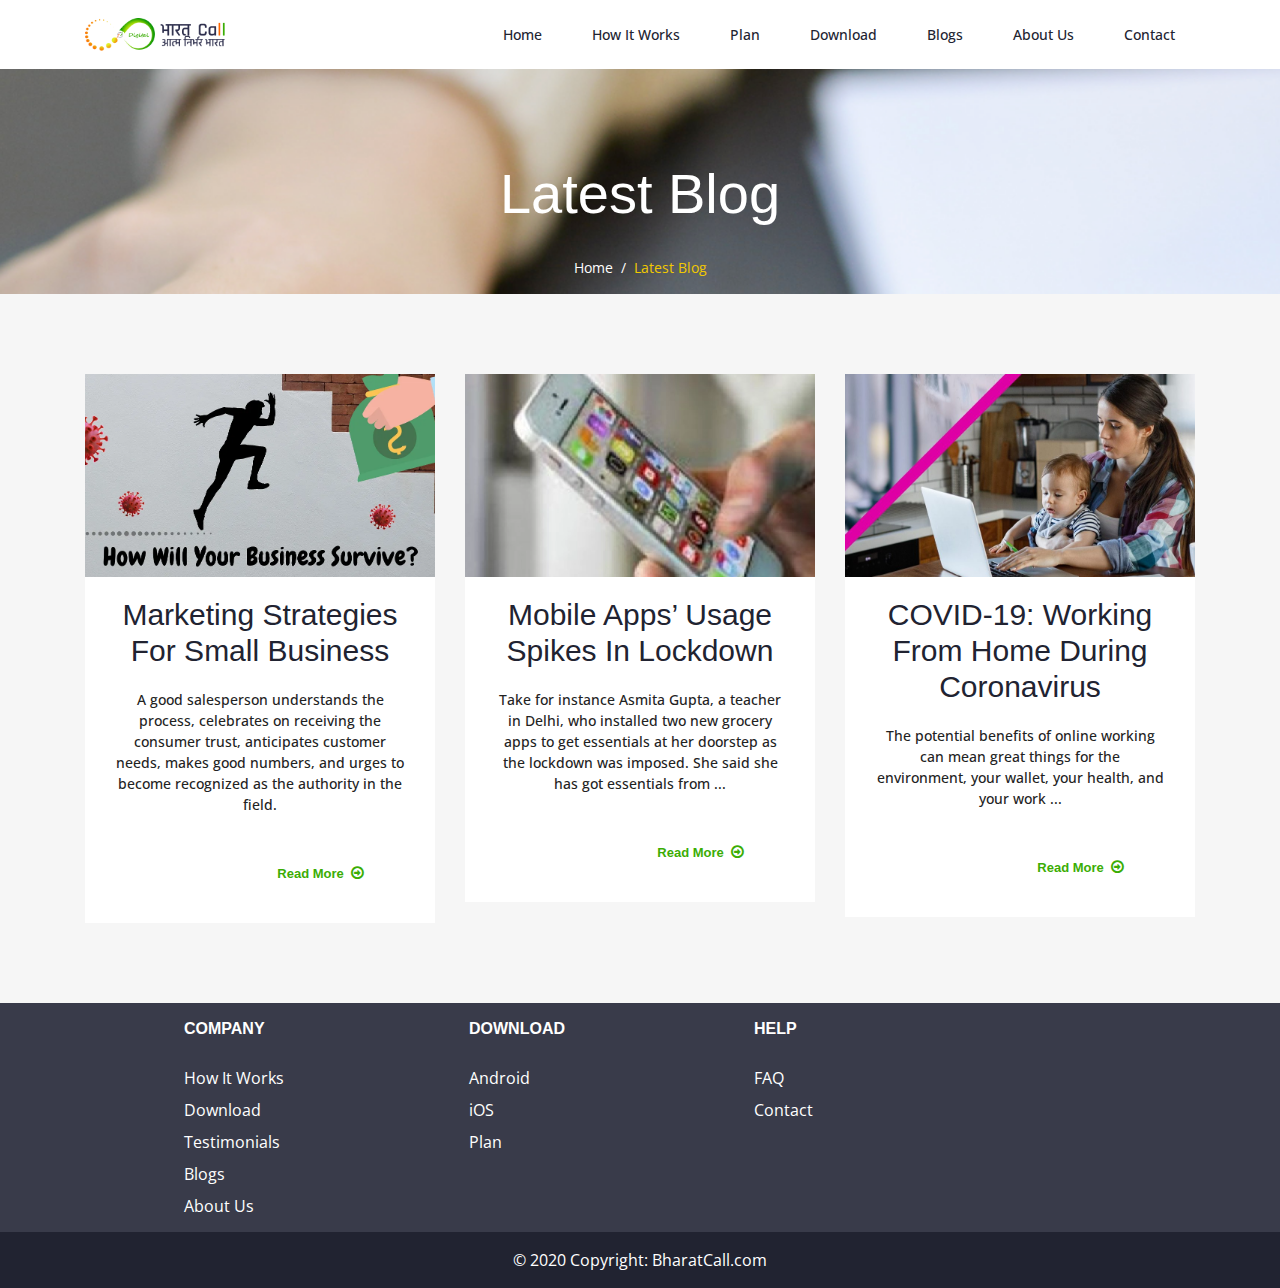
<file: blog.html>
<!DOCTYPE html>
<html lang="en">
<head>
<!-- Required meta tags -->
<meta charset="utf-8">
<meta name="viewport" content="width=device-width, initial-scale=1, shrink-to-fit=no">
<title>BharatCall | Blog</title>
<link href="project_images/favcon.png" rel="icon">
<link rel="stylesheet" href="css/plugins.css">
<link rel="stylesheet" href="css/style.css">
<link rel="stylesheet" href="css/yellow.css">
</head>
<body data-spy="scroll" data-target=".navbar" data-offset="90">
<!-- header -->

<!-- header -->
<header class="site-header">
   <nav class="navbar navbar-expand-lg bg-white static-nav transparent-sidemenu">
      <div class="container">
         <a class="navbar-brand" href="index.html">
         <img src="project_images/logo.png" alt="logo">
         </a>
         <button class="navbar-toggler navbar-toggler-right collapsed" type="button" data-toggle="collapse" data-target="#xenav">
            <span> </span>
            <span> </span>
            <span> </span>
         </button>
         <div class="collapse navbar-collapse" id="xenav">
            <ul class="navbar-nav ml-auto">
               <li class="nav-item active">
                  <a class="nav-link" href="index.html">Home</a>
               </li>
               <li class="nav-item">
                  <a class="nav-link" href="./index.html#how-it-works">How It Works</a>
               </li>
               <li class="nav-item">
                  <a class="nav-link" href="./index.html#our-pricings">Plan</a>
               </li>
               <li class="nav-item">
                  <a class="nav-link" href="./index.html#our-apps">Download</a>
               </li>
               <li class="nav-item">
                  <a class="nav-link" href="./index.html#our-blog">Blogs</a>
               </li>               
               <li class="nav-item">
                  <a class="nav-link" href="./index.html#aboutus">About Us</a>
               </li>
               <li class="nav-item">
                  <a class="nav-link" href="./index.html#contactus">Contact</a>
               </li>
            </ul>
         </div>
      </div>

      <!--side menu open button-->
      <!-- <a href="javascript:void(0)" class="d-none d-lg-inline-block sidemenu_btn" id="sidemenu_toggle">
          <span></span> <span></span> <span></span>
       </a> -->
   </nav>

   <!-- side menu -->
   <div class="side-menu">
      <div class="inner-wrapper">
         <span class="btn-close" id="btn_sideNavClose"><i></i><i></i></span>
         <nav class="side-nav">
            <ul class="navbar-nav w-100">
               <li class="nav-item active">
                  <a class="nav-link " href="index.html">Home</a>
               </li>
               <li class="nav-item">
                  <a class="nav-link " href="./index.html#how-it-works">How It Works</a>
               </li>
               <li class="nav-item">
                  <a class="nav-link " href="./index.html#our-pricings">Plan</a>
               </li>
               <li class="nav-item">
                  <a class="nav-link " href="./index.html#our-apps">Download</a>
               </li>
				<li class="nav-item">
                  <a class="nav-link " href="./index.html#our-blog">Blogs</a>
               </li>               
               <li class="nav-item">
                  <a class="nav-link " href="./index.html#aboutus">About Us</a>
               </li>
               <li class="nav-item">
                  <a class="nav-link " href="./index.html#contactus">Contact</a>
               </li>
            </ul>
         </nav>

         <div class="side-footer w-100">
            <ul class="social-icons-simple white top40">
            <li><a href="javascript:void(0)"><i class="fa fa-facebook"></i> </a> </li>
            <li><a href="javascript:void(0)"><i class="fa fa-instagram"></i> </a> </li>
            <li><a href="javascript:void(0)"><i class="fa fa-twitter"></i> </a> </li>
         </ul>
         <p class="whitecolor">&copy; 2020 BharatCall.</p>
         </div>
      </div>
   </div>
   <a id="close_side_menu" href="javascript:void(0);"></a>
   <!-- End side menu -->
</header>
<!-- header -->   


<!--page Header-->
<section class="page-header parallaxie padding_top center-block">
   <div class="container">
      <div class="row">
         <div class="col-sm-12">
            <div class="page-titles text-center">
               <h2 class="whitecolor font-light bottom30">latest Blog</h2>
               <ul class="breadcrumb justify-content-center">
                 <li class="breadcrumb-item"><a href="./index.html">Home</a></li>
                 <li class="breadcrumb-item active" aria-current="page">latest Blog</li>
               </ul>
            </div>
         </div>
      </div>
   </div>
</section>
<!--page Header ends-->


<!-- Our Blogs -->  
<section id="our-blog" class="bglight padding text-center">
   <div class="container">
      <div id="blog-measonry" class="cbp">
         <div class="cbp-item">
            <div class="news_item shadow">
               <a class="image" href="Marketing_Strategies_For_Small_Business.html">
                  <img src="project_images/blog1.png" alt="Latest News" class="img-responsive">
               </a>
               <div class="news_desc">
                  <h3 class="text-capitalize font-light darkcolor"><a href="Marketing_Strategies_For_Small_Business.html">Marketing Strategies For Small Business</a></h3>
                  
                  <p class="bottom35 top20">A good salesperson understands the process, celebrates on receiving the consumer trust, anticipates customer needs, makes good numbers, and urges to become recognized as the authority in the field.</p>
                  <div style="text-align: right;">
                     <a href="Marketing_Strategies_For_Small_Business.html" class="button read_more" style="text-transform: none;">Read More &nbsp;<i class="fa fa-arrow-circle-o-right" aria-hidden="true" style="font-size: 15px;"></i></a>
                  </div>                  
               </div>
            </div>
         </div>         
         <div class="cbp-item">
            <div class="news_item shadow">
               <a class="image" href="Mobile_apps_usage_spikes_in_lockdown.html">
                  <img src="project_images/blog2.png" alt="Latest News" class="img-responsive">
               </a>
               <div class="news_desc">
                  <h3 class="text-capitalize font-light darkcolor"><a href="Mobile_apps_usage_spikes_in_lockdown.html">Mobile apps’ usage spikes in lockdown</a></h3>
                  
                  <p class="bottom35 top20">Take for instance Asmita Gupta, a teacher in Delhi, who installed two new grocery apps to get essentials at her doorstep as the lockdown was imposed. She said she has got essentials from ...</p>
                  <div style="text-align: right;">
                     <a href="Mobile_apps_usage_spikes_in_lockdown.html" class="button read_more" style="text-transform: none;">Read More &nbsp;<i class="fa fa-arrow-circle-o-right" aria-hidden="true" style="font-size: 15px;"></i></a>
                  </div>   
               </div>
            </div>
         </div> 
         <div class="cbp-item">
            <div class="news_item shadow">
               <a class="image" href="Working_from_home_during_coronavirus.html">
                  <img src="project_images/blog3.png" alt="Latest News" class="img-responsive">
               </a>
               <div class="news_desc">
                  <h3 class="text-capitalize font-light darkcolor"><a href="Working_from_home_during_coronavirus.html">COVID-19: Working from home during coronavirus</a></h3>
                  
                  <p class="bottom35 top20">The potential benefits of online working can mean great things for the environment, your wallet, your health, and your work ...</p>
                  <div style="text-align: right;">
                     <a href="Working_from_home_during_coronavirus.html" class="button read_more" style="text-transform: none;">Read More &nbsp;<i class="fa fa-arrow-circle-o-right" aria-hidden="true" style="font-size: 15px;"></i></a>
                  </div>
               </div>
            </div>
         </div>         
         <!-- <div class="cbp-item">
            <div class="news_item shadow">
               <a class="image" href="Why_Telecom_Industry_Will_Look_Completely_Different.html">
                  <img src="project_images/blog4.png" alt="Latest News" class="img-responsive">
               </a>
               <div class="news_desc">
                  <h3 class="text-capitalize font-light darkcolor"><a href="Why_Telecom_Industry_Will_Look_Completely_Different.html">Telecom Industry Will Look Completely Different</a></h3>
                  
                  <p class="bottom35 top20">Miracle Tele offers a fixed rate on worldwide calls at €0.2 per minute and sells traffic starting from €0.01 per MB depending on the customer’s country. </p>
                  <div style="text-align: right;">
                     <a href="Why_Telecom_Industry_Will_Look_Completely_Different.html" class="button read_more" style="text-transform: none;">Read More &nbsp;<i class="fa fa-arrow-circle-o-right" aria-hidden="true" style="font-size: 15px;"></i></a>
                  </div>                  
               </div>
            </div>
         </div>          -->
      </div>
       <!--Pagination-->
      <!-- <div class="row">
         <div class="col-sm-12">           
            <ul class="pagination justify-content-center top50">
               <li class="page-item"><a class="page-link" href="#"><i class="fa fa-angle-left"></i></a></li>
               <li class="page-item active"><a class="page-link" href="#">1</a></li>
               <li class="page-item"><a class="page-link" href="#">2</a></li>
               <li class="page-item"><a class="page-link" href="#">3</a></li>
               <li class="page-item"><a class="page-link" href="#"><i class="fa fa-angle-right"></i></a></li>
            </ul>
         </div>
      </div> -->
   </div>
</section> 

<!-- Footer -->
<footer class="page-footer font-small indigo" style="background-color: #393B4A; color:white">
   <!-- Footer Links -->
   <div id="site-footer" class="container text-center text-md-left footer_css" style="padding-bottom: 10px;" >     
     <div class="row"> 
       <div class="col-md-3 footer-styling "> 
         <h5 class="font-weight-bold text-uppercase mt-3 mb-4">Company</h5> 
         <ul class="list-unstyled">
           <li class="footer-menu">
             <a href=" ./index.html#how-it-works">How It Works</a>
           </li>
           <li class="footer-menu">
             <a href=" ./index.html#our-apps">Download</a>
           </li>
           <li class="footer-menu">
             <a href=" ./index.html#our-testimonial">Testimonials</a>
           </li>
           <li class="footer-menu">
             <a href="#our-blog">Blogs</a>
           </li>
           <li class="footer-menu">
            <a href=" ./index.html#aboutus">About Us</a>
          </li>
         </ul> 
       </div>
       <!-- <hr class="clearfix w-100 d-md-none">  -->
       <div class="col-md-3 footer-styling ">        
         <h5 class="font-weight-bold text-uppercase mt-3 mb-4">Download</h5> 
         <ul class="list-unstyled">
           <li class="footer-menu">
             <a href=" ./index.html#our-apps">Android</a>
           </li> 
           <li class="footer-menu">
            <a href=" ./index.html#our-apps">iOS</a>
          </li>              
            <li class="footer-menu">
              <a href=" ./index.html#our-pricings">Plan</a>
            </li>
         </ul> 
       </div> 
       <hr class="clearfix w-100 d-md-none"> 
       <div class="col-md-3 footer-styling ">
         <h5 class="font-weight-bold text-uppercase mt-3 mb-4">Help</h5> 
         <ul class="list-unstyled">
           <li class="footer-menu">
             <a href=" ./index.html#faq">FAQ</a>
           </li>
           <li class="footer-menu">
             <a href=" ./index.html#contactus">Contact</a>
           </li>
         </ul> 
       </div>       
     </div>    
   </div>
   <div class="footer-copyright text-center py-3 footer_css" style="background-color: #212331; color: white; padding-top: 5px;">© 2020 Copyright:
     <a href="#">BharatCall.com</a>
   </div>
 </footer>
 <!-- Footer -->


<!-- jQuery first, then Popper.js, then Bootstrap JS -->
<script src="js/jquery-3.1.1.min.js"></script>

<!--Bootstrap Core-->
<script src="js/popper.min.js"></script>
<script src="js/bootstrap.min.js"></script>

<!--to view items on reach-->
<script src="js/jquery.appear.js"></script>

<!--Equal-Heights-->
<script src="js/jquery.matchHeight-min.js"></script>

<!--Owl Slider-->
<script src="js/owl.carousel.min.js"></script>

<!--number counters-->
<script src="js/jquery-countTo.js"></script>
 
<!--Parallax Background-->
<script src="js/parallaxie.js"></script>
  
<!--Cubefolio Gallery-->
<script src="js/jquery.cubeportfolio.min.js"></script>

<!--FancyBox popup-->
<script src="js/jquery.fancybox.min.js"></script>        
      
<!-- Video Background-->
<script src="js/jquery.background-video.js"></script>

<!--TypeWriter-->
<script src="js/typewriter.js"></script>    
      
<!--Particles-->
<script src="js/particles.min.js"></script>
  
<!--WOw animations-->
<script src="js/wow.min.js"></script>              
   
<!--Revolution SLider-->
<script src="js/revolution/jquery.themepunch.tools.min.js"></script>
<script src="js/revolution/jquery.themepunch.revolution.min.js"></script>
<!-- SLIDER REVOLUTION 5.0 EXTENSIONS  (Load Extensions only on Local File Systems !  The following part can be removed on Server for On Demand Loading) -->
<script src="js/revolution/extensions/revolution.extension.actions.min.js"></script>
<script src="js/revolution/extensions/revolution.extension.carousel.min.js"></script>
<script src="js/revolution/extensions/revolution.extension.kenburn.min.js"></script>
<script src="js/revolution/extensions/revolution.extension.layeranimation.min.js"></script>
<script src="js/revolution/extensions/revolution.extension.migration.min.js"></script>
<script src="js/revolution/extensions/revolution.extension.navigation.min.js"></script>
<script src="js/revolution/extensions/revolution.extension.parallax.min.js"></script>
<script src="js/revolution/extensions/revolution.extension.slideanims.min.js"></script>
<script src="js/revolution/extensions/revolution.extension.video.min.js"></script>
  
<script src="js/functions.js"></script>

</body>
</html>
</file>
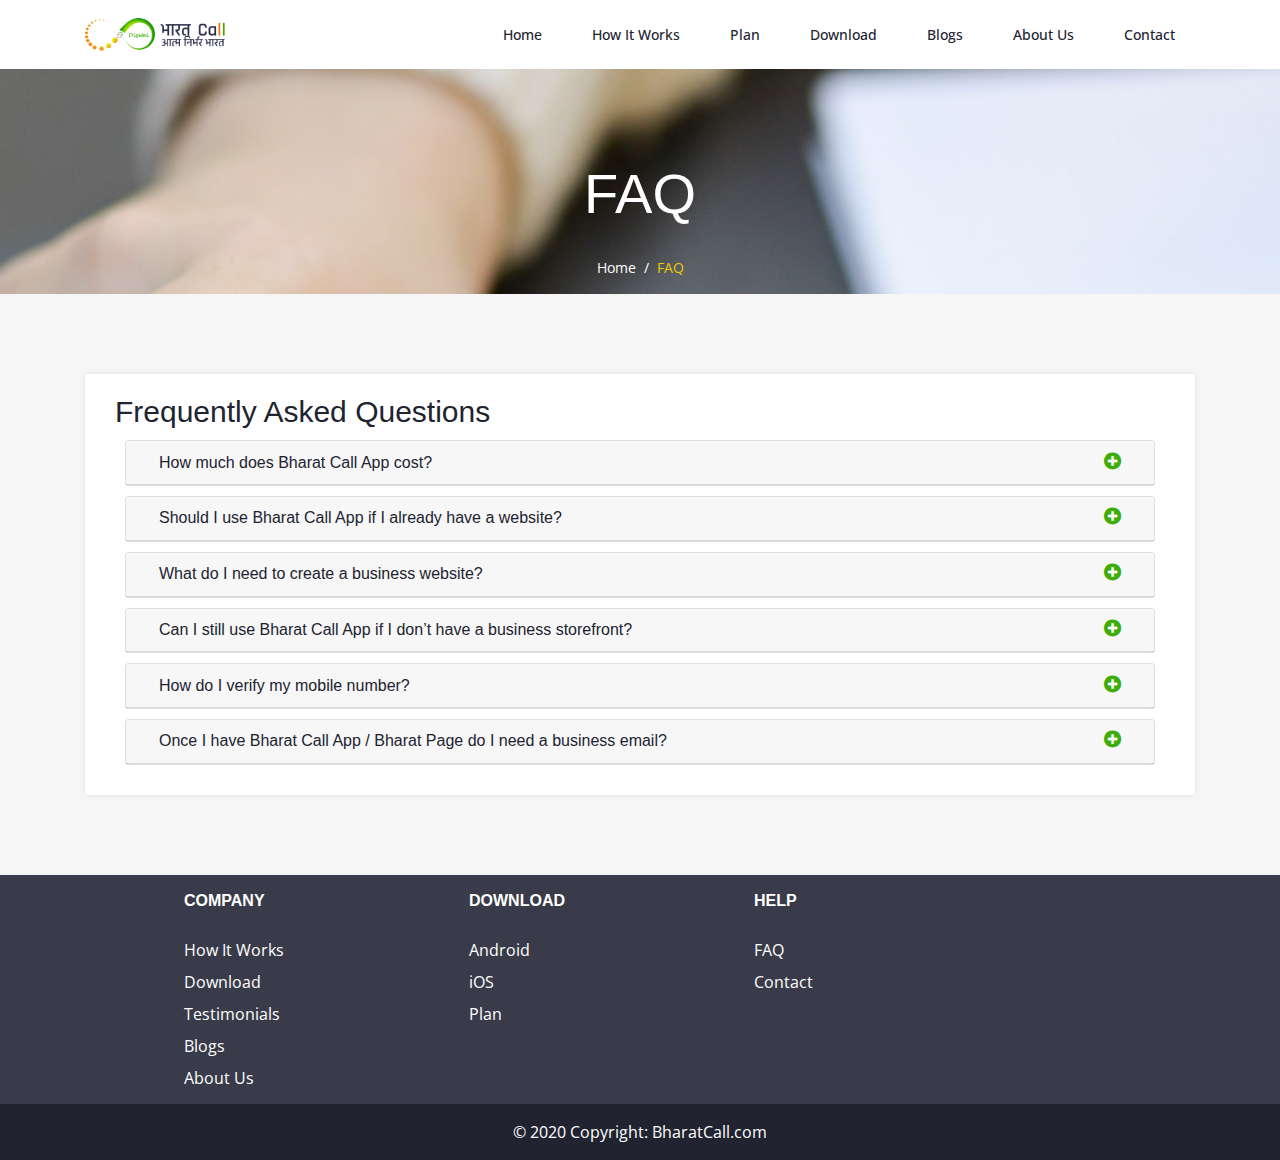
<file: faq.html>
<!DOCTYPE html>
<html lang="en">
<head>
<!-- Required meta tags -->
<meta charset="utf-8">
<meta name="viewport" content="width=device-width, initial-scale=1, shrink-to-fit=no">
<title>BharatCall | Blog</title>
<link href="project_images/favcon.png" rel="icon">
<link rel="stylesheet" href="css/plugins.css">
<link rel="stylesheet" href="css/style.css">
<link rel="stylesheet" href="css/yellow.css">
</head>
<body data-spy="scroll" data-target=".navbar" data-offset="90">
<!-- header -->
<!-- header -->
<header class="site-header">
   <nav class="navbar navbar-expand-lg bg-white static-nav transparent-sidemenu">
      <div class="container">
         <a class="navbar-brand" href="index.html">
         <img src="project_images/logo.png" alt="logo">
         </a>
         <button class="navbar-toggler navbar-toggler-right collapsed" type="button" data-toggle="collapse" data-target="#xenav">
            <span> </span>
            <span> </span>
            <span> </span>
         </button>
         <div class="collapse navbar-collapse" id="xenav">
            <ul class="navbar-nav ml-auto">
               <li class="nav-item active">
                  <a class="nav-link" href="./index.html">Home</a>
               </li>
               <li class="nav-item">
                  <a class="nav-link" href="./index.html#how-it-works">How It Works</a>
               </li>
               <li class="nav-item">
                  <a class="nav-link" href="./index.html#our-pricings">Plan</a>
               </li>
               <li class="nav-item">
                  <a class="nav-link" href="./index.html#our-apps">Download</a>
               </li>
               <li class="nav-item">
                  <a class="nav-link" href="./index.html#our-blog">Blogs</a>
               </li>               
               <li class="nav-item">
                  <a class="nav-link" href="./index.html#aboutus">About Us</a>
               </li>
               <li class="nav-item">
                  <a class="nav-link" href="./index.html#contactus">Contact</a>
               </li>              
            </ul>
         </div>
      </div>
   </nav>

   <!-- side menu -->
   <div class="side-menu">
      <div class="inner-wrapper">
         <span class="btn-close" id="btn_sideNavClose"><i></i><i></i></span>
         <nav class="side-nav">
            <ul class="navbar-nav w-100">
               <li class="nav-item active">
                  <a class="nav-link" href="./index.html">Home</a>
               </li>
               <li class="nav-item">
                  <a class="nav-link" href="./index.html#how-it-works">How It Works</a>
               </li>
               <li class="nav-item">
                  <a class="nav-link " href="./index.html#our-pricings">Plan</a>
               </li>
               <li class="nav-item">
                  <a class="nav-link " href="./index.html#our-apps">Download</a>
               </li>
                <li class="nav-item">
                  <a class="nav-link" href="./blog.html">Blogs</a>
               </li>               
               <li class="nav-item">
                  <a class="nav-link" href="./index.html#aboutus">About Us</a>
               </li>
               <li class="nav-item">
                  <a class="nav-link" href="./index.html#contactus">Contact</a>
               </li>
            </ul>
         </nav>

         <div class="side-footer w-100">
            <ul class="social-icons-simple white top40">
            <li><a href="javascript:void(0)"><i class="fa fa-facebook"></i> </a> </li>
            <li><a href="javascript:void(0)"><i class="fa fa-instagram"></i> </a> </li>
            <li><a href="javascript:void(0)"><i class="fa fa-twitter"></i> </a> </li>
         </ul>
         <p class="whitecolor">&copy; 2020 BharatCall.</p>
         </div>
      </div>
   </div>
   <a id="close_side_menu" href="javascript:void(0);"></a>
   <!-- End side menu -->
</header>
<!-- header -->

<!--page Header-->
<section class="page-header parallaxie padding_top">
   <div class="container">
      <div class="row">
         <div class="col-sm-12">
            <div class="page-titles text-center">
               <h2 class="whitecolor font-light bottom30">FAQ</h2>
               <ul class="breadcrumb justify-content-center">
                 <li class="breadcrumb-item"><a href="./index.html">Home</a></li>
                 <li class="breadcrumb-item active" aria-current="page">FAQ</li>
               </ul>
            </div>
         </div>
      </div>
   </div>
</section>
<!--page Header ends--> 

<!-- Our Blogs -->  
<section id="our-blog" class="padding bglight">
   <div class="container">
      <div class="row">
         <div class="col-md-12">
            <div class="news_item shadow">               
               <div class="news_desc text-left">
                  <h3 class="text-capitalize font-light darkcolor" style="font-weight: 400;"><a href="#">Frequently Asked Questions</a></h3>                  
                  <div class="col-lg-12 col-sm-8 nopadding">
                     <div id="accordion" style="margin: 10px;">
                        <div class="card">
                          <div class="card-header" id="headingOne">
                            <h5 class="mb-0">
                              <button class="btn faq collapsed faq_qun" data-toggle="collapse" data-target="#collapseOne" aria-expanded="true" aria-controls="collapseOne" style="text-align: left;width: -webkit-fill-available;width: -moz-available;">                        
                                 <i class="fa i_plus" aria-hidden="true"></i>
                                 How much does Bharat Call App cost?                     
                              </button>
                            </h5>
                          </div>             
                          <div id="collapseOne" class="collapse ex4" aria-labelledby="headingOne" data-parent="#accordion">
                            <div class="card-body">
                              Currently it is available for free
                            </div>
                          </div>
                        </div>
                        <div class="card" style="margin-top: 10px;">
                          <div class="card-header" id="headingTwo">
                            <h5 class="mb-0">
                              <button class="btn faq collapsed faq_qun" data-toggle="collapse" data-target="#collapseTwo" aria-expanded="false" aria-controls="collapseTwo" style="text-align: left;width: -webkit-fill-available;width: -moz-available;">
                                 <i class="fa i_plus" aria-hidden="true"></i>
                                 Should I use Bharat Call App if I already have a website?
                              </button>
                            </h5>
                          </div>
                          <div id="collapseTwo" class="collapse ex4" aria-labelledby="headingTwo" data-parent="#accordion">
                            <div class="card-body">
                              Yes, it’s an additional platform which will help you increase your user traffic and you can link your website on Bharat Call App
                            </div>
                          </div>
                        </div>
                        <div class="card" style="margin-top: 10px;">
                          <div class="card-header" id="headingThree">
                            <h5 class="mb-0">
                              <button class="btn faq collapsed faq_qun" data-toggle="collapse" data-target="#collapseThree" aria-expanded="false" aria-controls="collapseThree" style="text-align: left;width: -webkit-fill-available;width: -moz-available;">
                                 <i class="fa i_plus" aria-hidden="true"></i>
                                 What do I need to create a business website?
                              </button>
                            </h5>
                          </div>
                          <div id="collapseThree" class="collapse ex4" aria-labelledby="headingThree" data-parent="#accordion">
                            <div class="card-body">
                              Basic details of your Business like Company Name, Company Logo/Profile picture,  Address, Product & Services.
                            </div>
                          </div>
                        </div>
                        <div class="card" style="margin-top: 10px;">
                           <div class="card-header" id="headingFour">
                             <h5 class="mb-0">
                               <button class="btn faq collapsed faq_qun" data-toggle="collapse" data-target="#collapseFour" aria-expanded="false" aria-controls="collapseFour" style="text-align: left;width: -webkit-fill-available;width: -moz-available;">
                                  <i class="fa i_plus" aria-hidden="true"></i>
                                  Can I still use Bharat Call App if I don’t have a business storefront?
                               </button>
                             </h5>
                           </div>
                           <div id="collapseFour" class="collapse ex4" aria-labelledby="headingFour" data-parent="#accordion">
                             <div class="card-body">
                              Yes, we encourage small and medium enterprises to get digital presence with Bharat Call App
                             </div>
                           </div>
                         </div>
                         <div class="card" style="margin-top: 10px;">
                           <div class="card-header" id="headingFive">
                             <h5 class="mb-0">
                               <button class="btn faq collapsed faq_qun" data-toggle="collapse" data-target="#collapseFive" aria-expanded="false" aria-controls="collapseFive" style="text-align: left;width: -webkit-fill-available;width: -moz-available;">
                                  <i class="fa i_plus" aria-hidden="true"></i>
                                  How do I verify my mobile number?
                               </button>
                             </h5>
                           </div>
                           <div id="collapseFive" class="collapse ex4" aria-labelledby="headingFive" data-parent="#accordion">
                             <div class="card-body">
                              One Time Password would be sent to your registered number to verify
                             </div>
                           </div>
                         </div>
                         <div class="card" style="margin-top: 10px;">
                           <div class="card-header" id="headingSix">
                             <h5 class="mb-0">
                               <button class="btn faq collapsed faq_qun" data-toggle="collapse" data-target="#collapseSix" aria-expanded="false" aria-controls="collapseSix" style="text-align: left;width: -webkit-fill-available;width: -moz-available;">
                                  <i class="fa i_plus" aria-hidden="true"></i>
                                  Once I have Bharat Call App / Bharat Page do I need a business email?
                               </button>
                             </h5>
                           </div>
                           <div id="collapseSix" class="collapse ex4" aria-labelledby="headingSix" data-parent="#accordion">
                             <div class="card-body">
                              <ol style="list-style: decimal; padding-left: 15px;">
                                 <li>Not Required if you don't have business email address</li>
                                 <li>and if you do have email address, you can update your existing email address on Bharat Call App</li>
                              </ol>
                             </div>
                           </div>
                         </div>                            
                      </div>                     
                  </div>
               </div>
            </div>
         </div>         
      </div>
   </div>
</section>
<!--Our Blogs Ends-->
                        
 <!-- Footer -->
<footer class="page-footer font-small indigo" style="background-color: #393B4A; color:white">
   <!-- Footer Links -->
   <div id="site-footer" class="container text-center text-md-left footer_css" style="padding-bottom: 10px;" >     
     <div class="row"> 
       <div class="col-md-3 footer-styling"> 
         <h5 class="font-weight-bold text-uppercase mt-3 mb-4">Company</h5> 
         <ul class="list-unstyled">
           <li class="footer-menu">
             <a href=" ./index.html#how-it-works">How It Works</a>
           </li>
           <li class="footer-menu">
             <a href=" ./index.html#our-apps">Download</a>
           </li>
           <li class="footer-menu">
             <a href=" ./index.html#our-testimonial">Testimonials</a>
           </li>
           <li class="footer-menu">
             <a href="./blog.html">Blogs</a>
           </li>
           <li class="footer-menu">
            <a href=" ./index.html#aboutus">About Us</a>
          </li>
         </ul> 
       </div>
       <!-- <hr class="clearfix w-100 d-md-none">  -->
       <div class="col-md-3 footer-styling">        
         <h5 class="font-weight-bold text-uppercase mt-3 mb-4">Download</h5> 
         <ul class="list-unstyled">
           <li class="footer-menu">
             <a href=" ./index.html#our-apps">Android</a>
           </li> 
           <li class="footer-menu">
            <a href=" ./index.html#our-apps">iOS</a>
          </li>              
            <li class="footer-menu">
              <a href=" ./index.html#our-pricings">Plan</a>
            </li>
         </ul> 
       </div> 
       <hr class="clearfix w-100 d-md-none"> 
       <div class="col-md-3 footer-styling">
         <h5 class="font-weight-bold text-uppercase mt-3 mb-4">Help</h5> 
         <ul class="list-unstyled">
           <li class="footer-menu">
             <a href=" ./index.html#faq">FAQ</a>
           </li>
           <li class="footer-menu">
             <a href=" ./index.html#contactus">Contact</a>
           </li>
         </ul> 
       </div>       
     </div>    
   </div>
   <div class="footer-copyright text-center py-3 footer_css" style="background-color: #212331; color: white; padding-top: 5px;">© 2020 Copyright:
     <a href="#">BharatCall.com</a>
   </div>
 </footer>
 <!-- Footer -->     




<!-- jQuery first, then Popper.js, then Bootstrap JS -->
<script src="js/jquery-3.1.1.min.js"></script>

<!--Bootstrap Core-->
<script src="js/popper.min.js"></script>
<script src="js/bootstrap.min.js"></script>

<!--to view items on reach-->
<script src="js/jquery.appear.js"></script>

<!--Equal-Heights-->
<script src="js/jquery.matchHeight-min.js"></script>

<!--Owl Slider-->
<script src="js/owl.carousel.min.js"></script>

<!--number counters-->
<script src="js/jquery-countTo.js"></script>
 
<!--Parallax Background-->
<script src="js/parallaxie.js"></script>
  
<!--Cubefolio Gallery-->
<script src="js/jquery.cubeportfolio.min.js"></script>

<!--FancyBox popup-->
<script src="js/jquery.fancybox.min.js"></script>       

<!-- Video Background-->
<script src="js/jquery.background-video.js"></script>

<!--TypeWriter-->
<script src="js/typewriter.js"></script> 
      
<!--Particles-->
<script src="js/particles.min.js"></script>
  
<!--WOw animations-->
<script src="js/wow.min.js"></script>                                         
   
<!--Revolution SLider-->
<script src="js/revolution/jquery.themepunch.tools.min.js"></script>
<script src="js/revolution/jquery.themepunch.revolution.min.js"></script>
<!-- SLIDER REVOLUTION 5.0 EXTENSIONS  (Load Extensions only on Local File Systems !  The following part can be removed on Server for On Demand Loading) -->
<script src="js/revolution/extensions/revolution.extension.actions.min.js"></script>
<script src="js/revolution/extensions/revolution.extension.carousel.min.js"></script>
<script src="js/revolution/extensions/revolution.extension.kenburn.min.js"></script>
<script src="js/revolution/extensions/revolution.extension.layeranimation.min.js"></script>
<script src="js/revolution/extensions/revolution.extension.migration.min.js"></script>
<script src="js/revolution/extensions/revolution.extension.navigation.min.js"></script>
<script src="js/revolution/extensions/revolution.extension.parallax.min.js"></script>
<script src="js/revolution/extensions/revolution.extension.slideanims.min.js"></script>
<script src="js/revolution/extensions/revolution.extension.video.min.js"></script>
  
<script src="js/functions.js"></script>
</body>
</html>
</file>
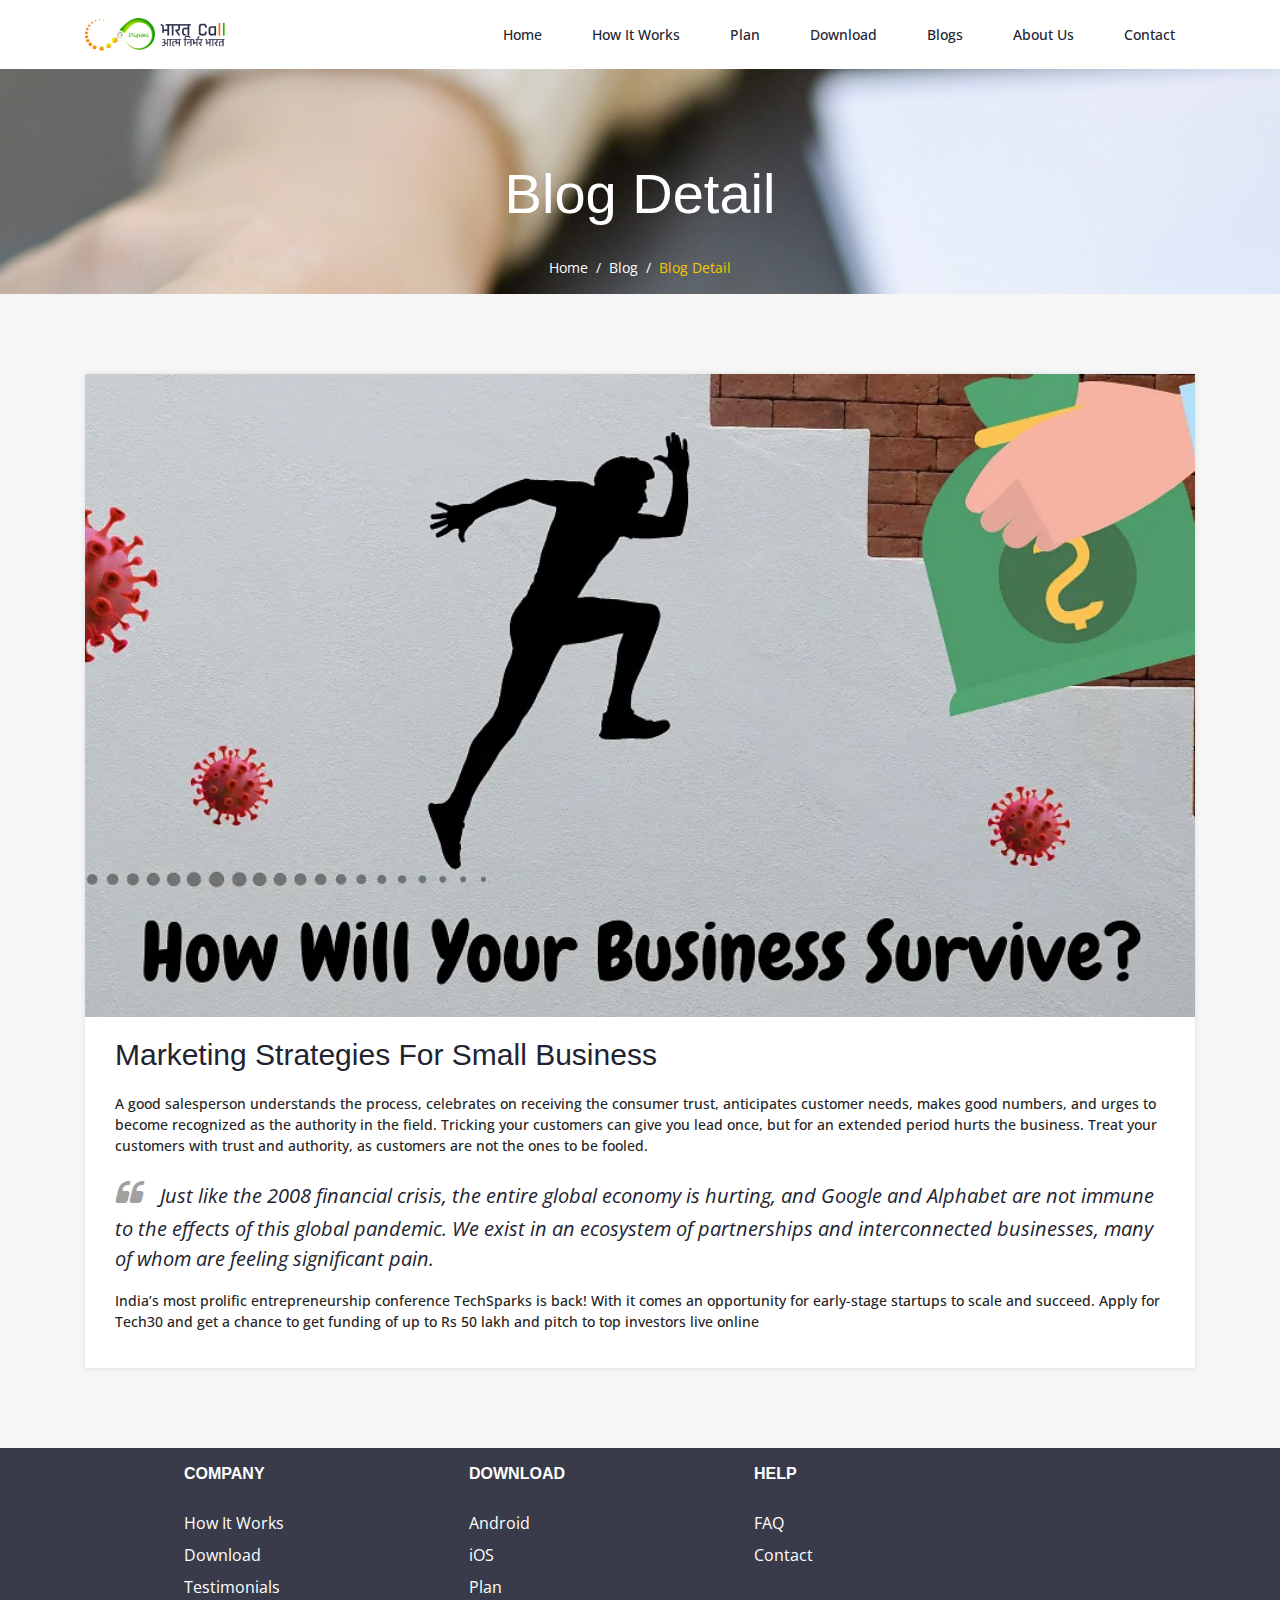
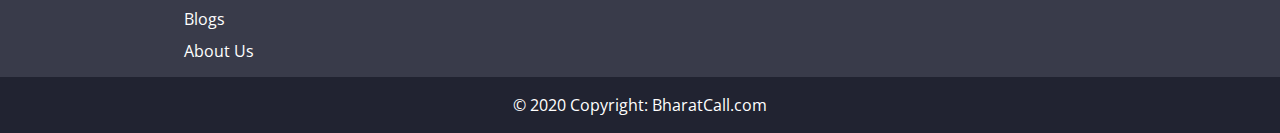
<file: Marketing_Strategies_For_Small_Business.html>
<!DOCTYPE html>
<html lang="en">
<head>
<!-- Required meta tags -->
<meta charset="utf-8">
<meta name="viewport" content="width=device-width, initial-scale=1, shrink-to-fit=no">
<title>BharatCall | Blog</title>
<link href="project_images/favcon.png" rel="icon">
<link rel="stylesheet" href="css/plugins.css">
<link rel="stylesheet" href="css/style.css">
<link rel="stylesheet" href="css/yellow.css">
</head>
<body data-spy="scroll" data-target=".navbar" data-offset="90">
<!-- header -->
<!-- header -->
<header class="site-header">
   <nav class="navbar navbar-expand-lg bg-white static-nav transparent-sidemenu">
      <div class="container">
         <a class="navbar-brand" href="index.html">
         <img src="project_images/logo.png" alt="logo">
         </a>
         <button class="navbar-toggler navbar-toggler-right collapsed" type="button" data-toggle="collapse" data-target="#xenav">
            <span> </span>
            <span> </span>
            <span> </span>
         </button>
         <div class="collapse navbar-collapse" id="xenav">
            <ul class="navbar-nav ml-auto">
               <li class="nav-item active">
                  <a class="nav-link " href="./index.html">Home</a>
               </li>
               <li class="nav-item">
                  <a class="nav-link " href="./index.html#how-it-works">How It Works</a>
               </li>
               <li class="nav-item">
                  <a class="nav-link" href="./index.html#our-pricings">Plan</a>
               </li>
               <li class="nav-item">
                  <a class="nav-link" href="./index.html#our-apps">Download</a>
               </li>
               <li class="nav-item">              
				   <a class="nav-link" href="./blog.html">Blogs</a>
               </li>               
               <li class="nav-item">
                  <a class="nav-link " href="./index.html#aboutus">About Us</a>
               </li>
               <li class="nav-item">
                  <a class="nav-link " href="./index.html#contactus">Contact</a>
               </li>              
            </ul>
         </div>
      </div>
   </nav>

   <!-- side menu -->
   <div class="side-menu">
      <div class="inner-wrapper">
         <span class="btn-close" id="btn_sideNavClose"><i></i><i></i></span>
         <nav class="side-nav">
            <ul class="navbar-nav w-100">
               <li class="nav-item active">
                  <a class="nav-link " href="./index.html">Home</a>
               </li>
               <li class="nav-item">
                  <a class="nav-link " href="./index.html#how-it-works">How It Works</a>
               </li>
               <li class="nav-item">
                  <a class="nav-link " href="./index.html#our-pricings">Plan</a>
               </li>
               <li class="nav-item">
                  <a class="nav-link " href="./index.html#our-apps">Download</a>
               </li>
                <li class="nav-item">
                  <a class="nav-link " href="./blog.html">Blogs</a>
               </li>               
               <li class="nav-item">
                  <a class="nav-link " href="./index.html#aboutus">About Us</a>
               </li>
               <li class="nav-item">
                  <a class="nav-link " href="./index.html#contactus">Contact</a>
               </li>
            </ul>
         </nav>

         <div class="side-footer w-100">
            <ul class="social-icons-simple white top40">
            <li><a href="javascript:void(0)"><i class="fa fa-facebook"></i> </a> </li>
            <li><a href="javascript:void(0)"><i class="fa fa-instagram"></i> </a> </li>
            <li><a href="javascript:void(0)"><i class="fa fa-twitter"></i> </a> </li>
         </ul>
         <p class="whitecolor">&copy; 2020 BharatCall.</p>
         </div>
      </div>
   </div>
   <a id="close_side_menu" href="javascript:void(0);"></a>
   <!-- End side menu -->
</header>
<!-- header -->

<!--page Header-->
<section class="page-header parallaxie padding_top">
   <div class="container">
      <div class="row">
         <div class="col-sm-12">
            <div class="page-titles text-center">
               <h2 class="whitecolor font-light bottom30">Blog Detail</h2>
               <ul class="breadcrumb justify-content-center">
                 <li class="breadcrumb-item"><a href="./index.html">Home</a></li>
                 <li class="breadcrumb-item"><a href="./blog.html">Blog</a></li>
                 <li class="breadcrumb-item active" aria-current="page">Blog Detail</li>
               </ul>
            </div>
         </div>
      </div>
   </div>
</section>
<!--page Header ends--> 

<!-- Our Blogs -->  
<section id="our-blog" class="padding bglight">
   <div class="container">
      <div class="row">
         <div class="col-md-12">
            <div class="news_item shadow">
               <div class="image">
                  <img src="project_images/blog1.png" alt="Latest News" class="img-responsive">
               </div>
               <div class="news_desc text-left">
                  <h3 class="text-capitalize font-light darkcolor"><a href="#"><strong>Marketing Strategies For Small Business</strong></a></h3>                  
                  <p class="top20">A good salesperson understands the process, celebrates on receiving the consumer trust, anticipates customer needs, makes good numbers, and urges to become recognized as the authority in the field. Tricking your customers can give you lead once, but for an extended period hurts the business. Treat your customers with trust and authority, as customers are not the ones to be fooled.</p>
                  <blockquote class="blockquote darkcolor">Just like the 2008 financial crisis, the entire global economy is hurting, and Google and Alphabet are not immune to the effects of this global pandemic. We exist in an ecosystem of partnerships and interconnected businesses, many of whom are feeling significant pain.</blockquote>
                  <p class="">India’s most prolific entrepreneurship conference TechSparks is back! With it comes an opportunity for early-stage startups to scale and succeed. Apply for Tech30 and get a chance to get funding of up to Rs 50 lakh and pitch to top investors live online</p>                                                   
               </div>
            </div>
         </div>         
      </div>
   </div>
</section>
<!--Our Blogs Ends-->
                        
 <!-- Footer -->
<footer class="page-footer font-small indigo" style="background-color: #393B4A; color:white">
   <!-- Footer Links -->
   <div id="site-footer" class="container text-center text-md-left footer_css" style="padding-bottom: 10px;" >     
     <div class="row"> 
       <div class="col-md-3 footer-styling"> 
         <h5 class="font-weight-bold text-uppercase mt-3 mb-4">Company</h5> 
         <ul class="list-unstyled">
           <li class="footer-menu">
             <a href=" ./index.html#how-it-works">How It Works</a>
           </li>
           <li class="footer-menu">
             <a href=" ./index.html#our-apps">Download</a>
           </li>
           <li class="footer-menu">
             <a href=" ./index.html#our-testimonial">Testimonials</a>
           </li>
           <li class="footer-menu">
             <a href="./blog.html">Blogs</a>
           </li>
           <li class="footer-menu">
            <a href=" ./index.html#aboutus">About Us</a>
          </li>
         </ul> 
       </div>
       <!-- <hr class="clearfix w-100 d-md-none">  -->
       <div class="col-md-3 footer-styling">        
         <h5 class="font-weight-bold text-uppercase mt-3 mb-4">Download</h5> 
         <ul class="list-unstyled">
           <li class="footer-menu">
             <a href=" ./index.html#our-apps">Android</a>
           </li> 
           <li class="footer-menu">
            <a href=" ./index.html#our-apps">iOS</a>
          </li>              
            <li class="footer-menu">
              <a href=" ./index.html#our-pricings">Plan</a>
            </li>
         </ul> 
       </div> 
       <hr class="clearfix w-100 d-md-none"> 
       <div class="col-md-3 footer-styling">
         <h5 class="font-weight-bold text-uppercase mt-3 mb-4">Help</h5> 
         <ul class="list-unstyled">
           <li class="footer-menu">
             <a href=" ./index.html#faq">FAQ</a>
           </li>
           <li class="footer-menu">
             <a href=" ./index.html#contactus">Contact</a>
           </li>
         </ul> 
       </div>       
     </div>    
   </div>
   <div class="footer-copyright text-center py-3 footer_css" style="background-color: #212331; color: white; padding-top: 5px;">© 2020 Copyright:
     <a href="#">BharatCall.com</a>
   </div>
 </footer>
 <!-- Footer -->     

<!-- jQuery first, then Popper.js, then Bootstrap JS -->
<script src="js/jquery-3.1.1.min.js"></script>

<!--Bootstrap Core-->
<script src="js/popper.min.js"></script>
<script src="js/bootstrap.min.js"></script>

<!--to view items on reach-->
<script src="js/jquery.appear.js"></script>

<!--Equal-Heights-->
<script src="js/jquery.matchHeight-min.js"></script>

<!--Owl Slider-->
<script src="js/owl.carousel.min.js"></script>

<!--number counters-->
<script src="js/jquery-countTo.js"></script>
 
<!--Parallax Background-->
<script src="js/parallaxie.js"></script>
  
<!--Cubefolio Gallery-->
<script src="js/jquery.cubeportfolio.min.js"></script>

<!--FancyBox popup-->
<script src="js/jquery.fancybox.min.js"></script>       

<!-- Video Background-->
<script src="js/jquery.background-video.js"></script>

<!--TypeWriter-->
<script src="js/typewriter.js"></script> 
      
<!--Particles-->
<script src="js/particles.min.js"></script>
  
<!--WOw animations-->
<script src="js/wow.min.js"></script>                                         
   
<!--Revolution SLider-->
<script src="js/revolution/jquery.themepunch.tools.min.js"></script>
<script src="js/revolution/jquery.themepunch.revolution.min.js"></script>
<!-- SLIDER REVOLUTION 5.0 EXTENSIONS  (Load Extensions only on Local File Systems !  The following part can be removed on Server for On Demand Loading) -->
<script src="js/revolution/extensions/revolution.extension.actions.min.js"></script>
<script src="js/revolution/extensions/revolution.extension.carousel.min.js"></script>
<script src="js/revolution/extensions/revolution.extension.kenburn.min.js"></script>
<script src="js/revolution/extensions/revolution.extension.layeranimation.min.js"></script>
<script src="js/revolution/extensions/revolution.extension.migration.min.js"></script>
<script src="js/revolution/extensions/revolution.extension.navigation.min.js"></script>
<script src="js/revolution/extensions/revolution.extension.parallax.min.js"></script>
<script src="js/revolution/extensions/revolution.extension.slideanims.min.js"></script>
<script src="js/revolution/extensions/revolution.extension.video.min.js"></script>
  
<script src="js/functions.js"></script>
</body>
</html>
</file>
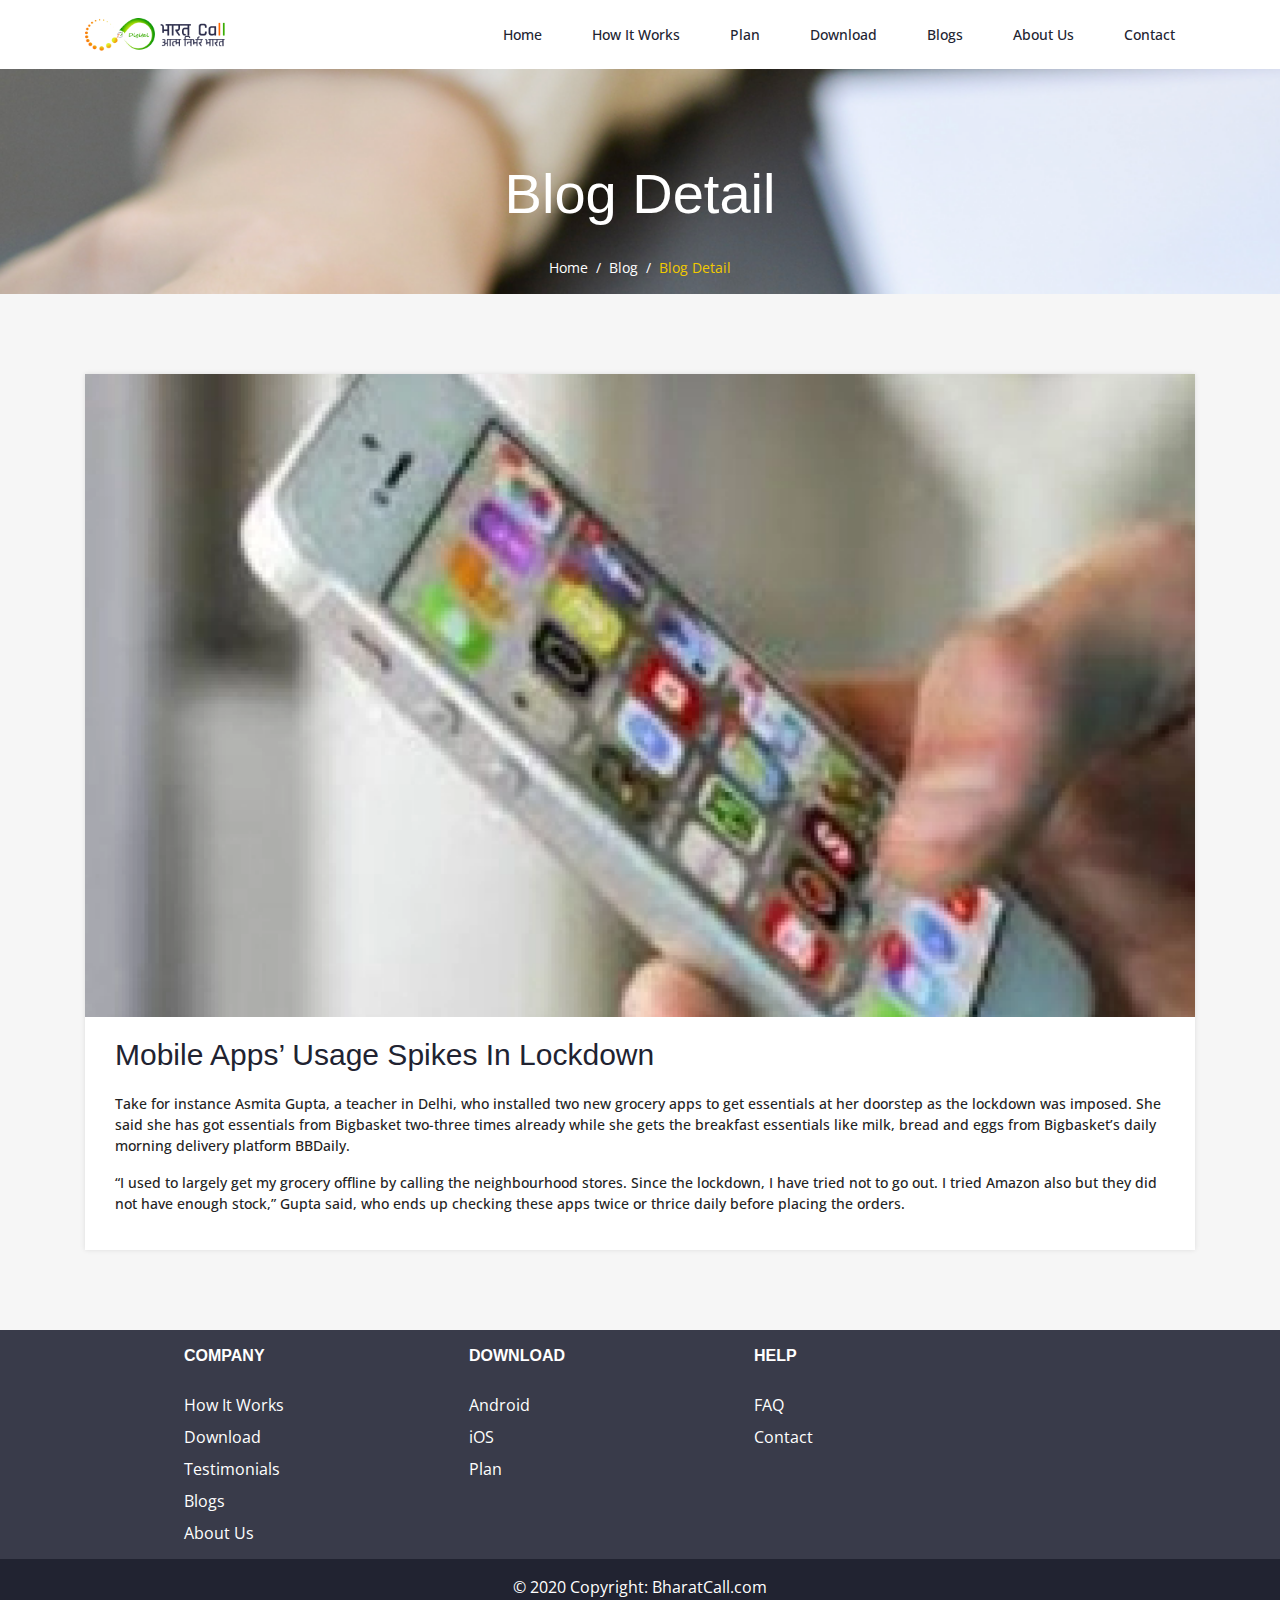
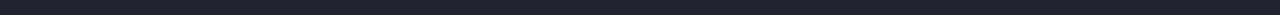
<file: Mobile_apps_usage_spikes_in_lockdown.html>
<!DOCTYPE html>
<html lang="en">
<head>
<!-- Required meta tags -->
<meta charset="utf-8">
<meta name="viewport" content="width=device-width, initial-scale=1, shrink-to-fit=no">
<title>BharatCall | Blog</title>
<link href="project_images/favcon.png" rel="icon">
<link rel="stylesheet" href="css/plugins.css">
<link rel="stylesheet" href="css/style.css">
<link rel="stylesheet" href="css/yellow.css">
</head>
<body data-spy="scroll" data-target=".navbar" data-offset="90">
<!-- header -->
<!-- header -->
<header class="site-header">
   <nav class="navbar navbar-expand-lg bg-white static-nav transparent-sidemenu">
      <div class="container">
         <a class="navbar-brand" href="index.html">
         <img src="project_images/logo.png" alt="logo">
         </a>
         <button class="navbar-toggler navbar-toggler-right collapsed" type="button" data-toggle="collapse" data-target="#xenav">
            <span> </span>
            <span> </span>
            <span> </span>
         </button>
         <div class="collapse navbar-collapse" id="xenav">
            <ul class="navbar-nav ml-auto">
               <li class="nav-item active">
                  <a class="nav-link" href="./index.html">Home</a>
               </li>
               <li class="nav-item">
                  <a class="nav-link" href="./index.html#how-it-works">How It Works</a>
               </li>
               <li class="nav-item">
                  <a class="nav-link" href="./index.html#our-pricings">Plan</a>
               </li>
               <li class="nav-item">
                  <a class="nav-link" href="./index.html#our-apps">Download</a>
               </li>
               <li class="nav-item">              
				   <a class="nav-link" href="./blog.html">Blogs</a>
               </li>               
               <li class="nav-item">
                  <a class="nav-link" href="./index.html#aboutus">About Us</a>
               </li>
               <li class="nav-item">
                  <a class="nav-link" href="./index.html#contactus">Contact</a>
               </li>              
            </ul>
         </div>
      </div>
   </nav>

   <!-- side menu -->
   <div class="side-menu">
      <div class="inner-wrapper">
         <span class="btn-close" id="btn_sideNavClose"><i></i><i></i></span>
         <nav class="side-nav">
            <ul class="navbar-nav w-100">
               <li class="nav-item active">
                  <a class="nav-link" href="./index.html">Home</a>
               </li>
               <li class="nav-item">
                  <a class="nav-link" href="./index.html#how-it-works">How It Works</a>
               </li>
               <li class="nav-item">
                  <a class="nav-link " href="./index.html#our-pricings">Plan</a>
               </li>
               <li class="nav-item">
                  <a class="nav-link " href="./index.html#our-apps">Download</a>
               </li>
                <li class="nav-item">
                  <a class="nav-link" href="./blog.html">Blogs</a>
               </li>               
               <li class="nav-item">
                  <a class="nav-link" href="./index.html#aboutus">About Us</a>
               </li>
               <li class="nav-item">
                  <a class="nav-link" href="./index.html#contactus">Contact</a>
               </li>
            </ul>
         </nav>

         <div class="side-footer w-100">
            <ul class="social-icons-simple white top40">
            <li><a href="javascript:void(0)"><i class="fa fa-facebook"></i> </a> </li>
            <li><a href="javascript:void(0)"><i class="fa fa-instagram"></i> </a> </li>
            <li><a href="javascript:void(0)"><i class="fa fa-twitter"></i> </a> </li>
         </ul>
         <p class="whitecolor">&copy; 2020 BharatCall.</p>
         </div>
      </div>
   </div>
   <a id="close_side_menu" href="javascript:void(0);"></a>
   <!-- End side menu -->
</header>
<!-- header -->

<!--page Header-->
<section class="page-header parallaxie padding_top">
   <div class="container">
      <div class="row">
         <div class="col-sm-12">
            <div class="page-titles text-center">
               <h2 class="whitecolor font-light bottom30">Blog Detail</h2>
               <ul class="breadcrumb justify-content-center">
                 <li class="breadcrumb-item"><a href="./index.html">Home</a></li>
                 <li class="breadcrumb-item"><a href="./blog.html">Blog</a></li>
                 <li class="breadcrumb-item active" aria-current="page">Blog Detail</li>
               </ul>
            </div>
         </div>
      </div>
   </div>
</section>
<!--page Header ends--> 

<!-- Our Blogs -->  
<section id="our-blog" class="padding bglight">
   <div class="container">
      <div class="row">
         <div class="col-md-12">
            <div class="news_item shadow">
               <div class="image">
                  <img src="project_images/blog2.png" alt="Latest News" class="img-responsive">
               </div>
               <div class="news_desc text-left">
                  <h3 class="text-capitalize font-light darkcolor"><a href="#"><strong>Mobile Apps’ Usage Spikes In Lockdown</strong></a></h3>                  
                  <p class="top20">Take for instance Asmita Gupta, a teacher in Delhi, who installed two new grocery apps to get essentials at her doorstep as the lockdown was imposed. She said she has got essentials from Bigbasket two-three times already while she gets the breakfast essentials like milk, bread and eggs from Bigbasket’s daily morning delivery platform BBDaily.</p>
                  <p>“I used to largely get my grocery offline by calling the neighbourhood stores. Since the lockdown, I have tried not to go out. I tried Amazon also but they did not have enough stock,” Gupta said, who ends up checking these apps twice or thrice daily before placing the orders.</p>                  
               </div>
            </div>
         </div>         
      </div>
   </div>
</section>
<!--Our Blogs Ends-->
                        
 <!-- Footer -->
<footer class="page-footer font-small indigo" style="background-color: #393B4A; color:white">
   <!-- Footer Links -->
   <div id="site-footer" class="container text-center text-md-left footer_css" style="padding-bottom: 10px;" >     
     <div class="row"> 
       <div class="col-md-3 footer-styling"> 
         <h5 class="font-weight-bold text-uppercase mt-3 mb-4">Company</h5> 
         <ul class="list-unstyled">
           <li class="footer-menu">
             <a href=" ./index.html#how-it-works">How It Works</a>
           </li>
           <li class="footer-menu">
             <a href=" ./index.html#our-apps">Download</a>
           </li>
           <li class="footer-menu">
             <a href=" ./index.html#our-testimonial">Testimonials</a>
           </li>
           <li class="footer-menu">
             <a href="./blog.html">Blogs</a>
           </li>
           <li class="footer-menu">
            <a href=" ./index.html#aboutus">About Us</a>
          </li>
         </ul> 
       </div>
       <!-- <hr class="clearfix w-100 d-md-none">  -->
       <div class="col-md-3 footer-styling">        
         <h5 class="font-weight-bold text-uppercase mt-3 mb-4">Download</h5> 
         <ul class="list-unstyled">
           <li class="footer-menu">
             <a href=" ./index.html#our-apps">Android</a>
           </li> 
           <li class="footer-menu">
            <a href=" ./index.html#our-apps">iOS</a>
          </li>              
            <li class="footer-menu">
              <a href=" ./index.html#our-pricings">Plan</a>
            </li>
         </ul> 
       </div> 
       <hr class="clearfix w-100 d-md-none"> 
       <div class="col-md-3 footer-styling">
         <h5 class="font-weight-bold text-uppercase mt-3 mb-4">Help</h5> 
         <ul class="list-unstyled">
           <li class="footer-menu">
             <a href=" ./index.html#faq">FAQ</a>
           </li>
           <li class="footer-menu">
             <a href=" ./index.html#contactus">Contact</a>
           </li>
         </ul> 
       </div>       
     </div>    
   </div>
   <div class="footer-copyright text-center py-3 footer_css" style="background-color: #212331; color: white; padding-top: 5px;">© 2020 Copyright:
     <a href="#">BharatCall.com</a>
   </div>
 </footer>
 <!-- Footer -->   

<!-- jQuery first, then Popper.js, then Bootstrap JS -->
<script src="js/jquery-3.1.1.min.js"></script>

<!--Bootstrap Core-->
<script src="js/popper.min.js"></script>
<script src="js/bootstrap.min.js"></script>

<!--to view items on reach-->
<script src="js/jquery.appear.js"></script>

<!--Equal-Heights-->
<script src="js/jquery.matchHeight-min.js"></script>

<!--Owl Slider-->
<script src="js/owl.carousel.min.js"></script>

<!--number counters-->
<script src="js/jquery-countTo.js"></script>
 
<!--Parallax Background-->
<script src="js/parallaxie.js"></script>
  
<!--Cubefolio Gallery-->
<script src="js/jquery.cubeportfolio.min.js"></script>

<!--FancyBox popup-->
<script src="js/jquery.fancybox.min.js"></script>       

<!-- Video Background-->
<script src="js/jquery.background-video.js"></script>

<!--TypeWriter-->
<script src="js/typewriter.js"></script> 
      
<!--Particles-->
<script src="js/particles.min.js"></script>
  
<!--WOw animations-->
<script src="js/wow.min.js"></script>                                         
   
<!--Revolution SLider-->
<script src="js/revolution/jquery.themepunch.tools.min.js"></script>
<script src="js/revolution/jquery.themepunch.revolution.min.js"></script>
<!-- SLIDER REVOLUTION 5.0 EXTENSIONS  (Load Extensions only on Local File Systems !  The following part can be removed on Server for On Demand Loading) -->
<script src="js/revolution/extensions/revolution.extension.actions.min.js"></script>
<script src="js/revolution/extensions/revolution.extension.carousel.min.js"></script>
<script src="js/revolution/extensions/revolution.extension.kenburn.min.js"></script>
<script src="js/revolution/extensions/revolution.extension.layeranimation.min.js"></script>
<script src="js/revolution/extensions/revolution.extension.migration.min.js"></script>
<script src="js/revolution/extensions/revolution.extension.navigation.min.js"></script>
<script src="js/revolution/extensions/revolution.extension.parallax.min.js"></script>
<script src="js/revolution/extensions/revolution.extension.slideanims.min.js"></script>
<script src="js/revolution/extensions/revolution.extension.video.min.js"></script>
  
<script src="js/functions.js"></script>
</body>
</html>
</file>
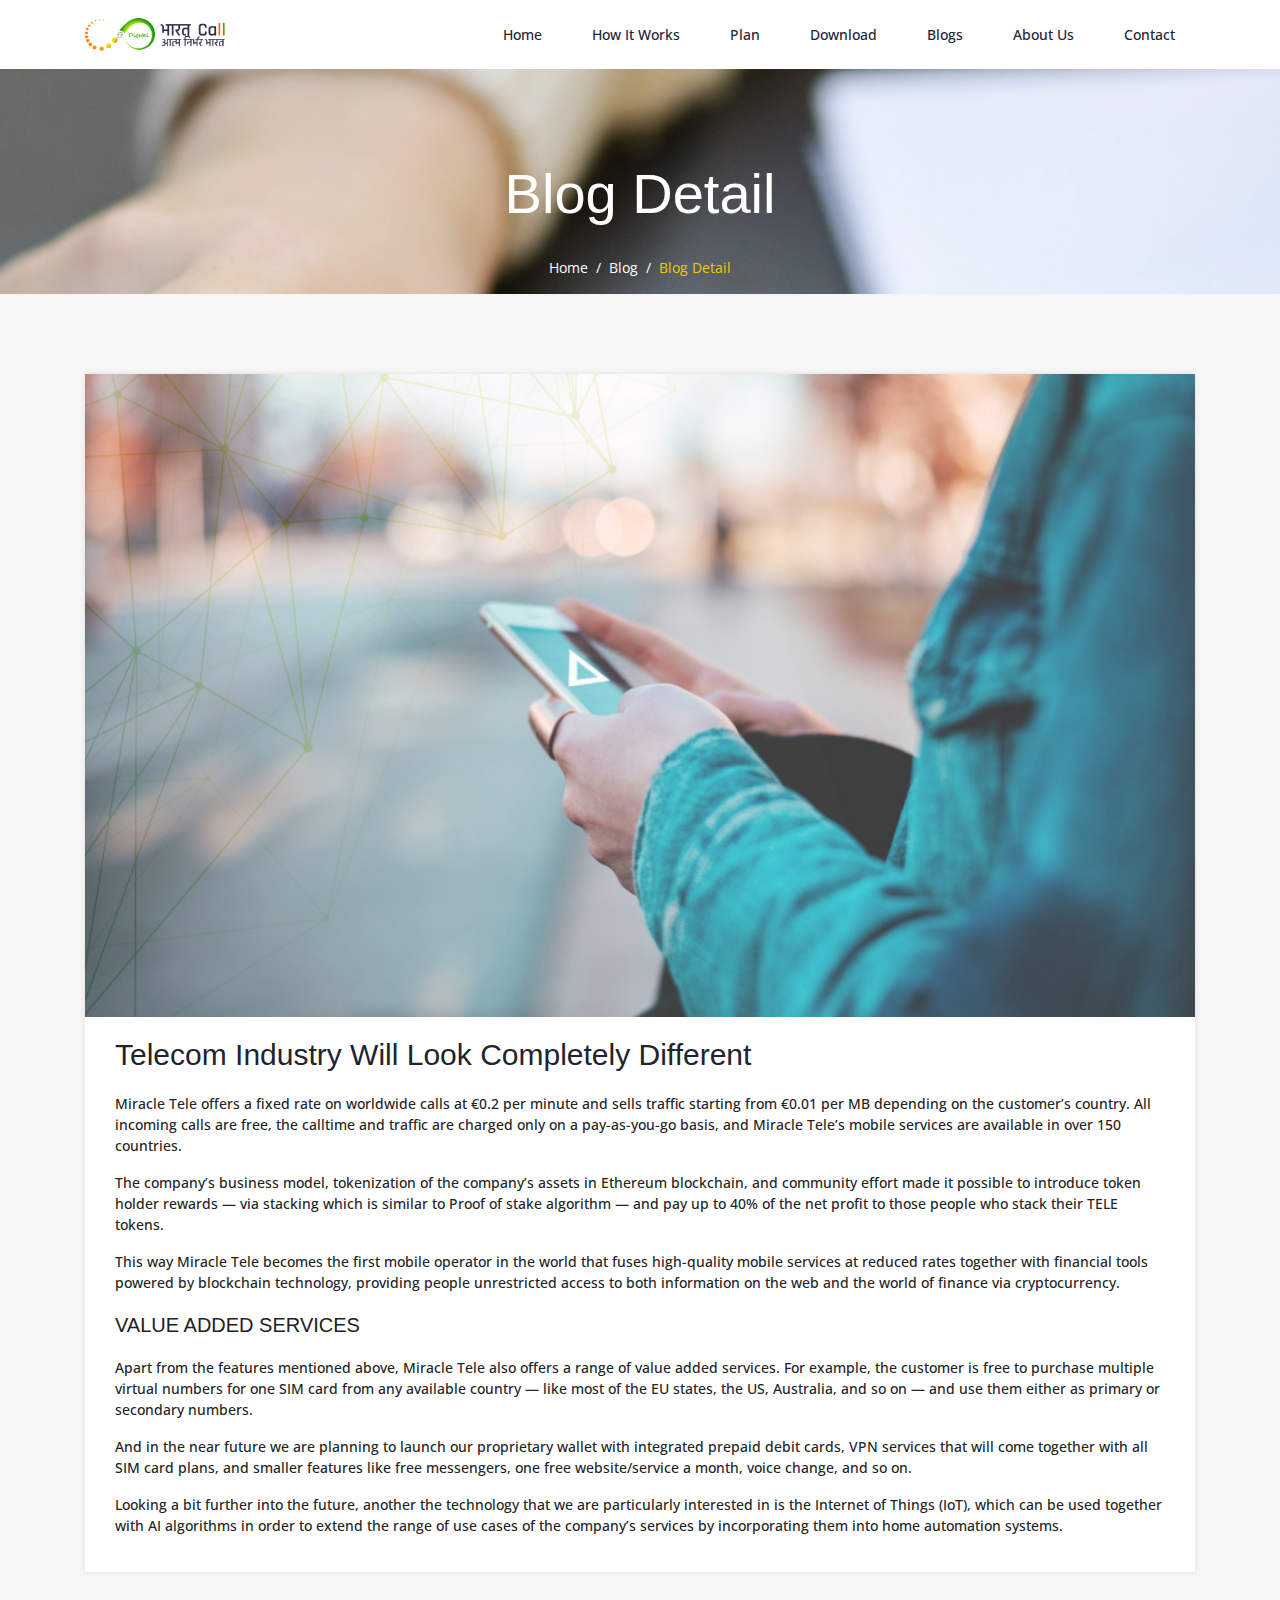
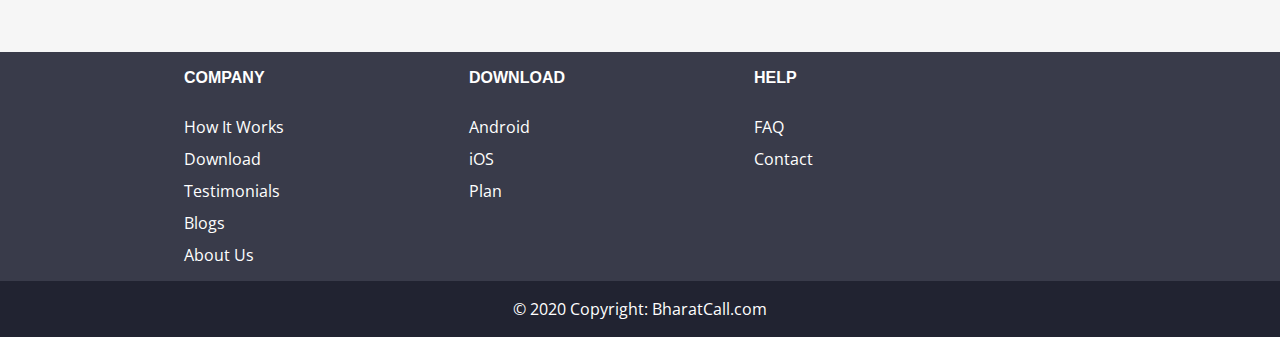
<file: Why_Telecom_Industry_Will_Look_Completely_Different.html>
<!DOCTYPE html>
<html lang="en">
<head>
<!-- Required meta tags -->
<meta charset="utf-8">
<meta name="viewport" content="width=device-width, initial-scale=1, shrink-to-fit=no">
<title>BharatCall | Blog</title>
<link href="project_images/favcon.png" rel="icon">
<link rel="stylesheet" href="css/plugins.css">
<link rel="stylesheet" href="css/style.css">
<link rel="stylesheet" href="css/yellow.css">
</head>
<body data-spy="scroll" data-target=".navbar" data-offset="90">
<!-- header -->
<!-- header -->
<header class="site-header">
   <nav class="navbar navbar-expand-lg bg-white static-nav transparent-sidemenu">
      <div class="container">
         <a class="navbar-brand" href="index.html">
         <img src="project_images/logo.png" alt="logo">
         </a>
         <button class="navbar-toggler navbar-toggler-right collapsed" type="button" data-toggle="collapse" data-target="#xenav">
            <span> </span>
            <span> </span>
            <span> </span>
         </button>
         <div class="collapse navbar-collapse" id="xenav">
            <ul class="navbar-nav ml-auto">
               <li class="nav-item active">
                  <a class="nav-link" href="./index.html">Home</a>
               </li>
               <li class="nav-item">
                  <a class="nav-link" href="./index.html#how-it-works">How It Works</a>
               </li>
               <li class="nav-item">
                  <a class="nav-link" href="./index.html#our-pricings">Plan</a>
               </li>
               <li class="nav-item">
                  <a class="nav-link" href="./index.html#our-apps">Download</a>
               </li>
               <li class="nav-item">              
				   <a class="nav-link" href="./blog.html">Blogs</a>
               </li>               
               <li class="nav-item">
                  <a class="nav-link" href="./index.html#aboutus">About Us</a>
               </li>
               <li class="nav-item">
                  <a class="nav-link" href="./index.html#contactus">Contact</a>
               </li>              
            </ul>
         </div>
      </div>
   </nav>

   <!-- side menu -->
   <div class="side-menu">
      <div class="inner-wrapper">
         <span class="btn-close" id="btn_sideNavClose"><i></i><i></i></span>
         <nav class="side-nav">
            <ul class="navbar-nav w-100">
               <li class="nav-item active">
                  <a class="nav-link" href="./index.html">Home</a>
               </li>
               <li class="nav-item">
                  <a class="nav-link" href="./index.html#how-it-works">How It Works</a>
               </li>
               <li class="nav-item">
                  <a class="nav-link " href="./index.html#our-pricings">Plan</a>
               </li>
               <li class="nav-item">
                  <a class="nav-link " href="./index.html#our-apps">Download</a>
               </li>
                <li class="nav-item">
                  <a class="nav-link" href="./blog.html">Blogs</a>
               </li>               
               <li class="nav-item">
                  <a class="nav-link" href="./index.html#aboutus">About Us</a>
               </li>
               <li class="nav-item">
                  <a class="nav-link" href="./index.html#contactus">Contact</a>
               </li>
            </ul>
         </nav>

         <div class="side-footer w-100">
            <ul class="social-icons-simple white top40">
            <li><a href="javascript:void(0)"><i class="fa fa-facebook"></i> </a> </li>
            <li><a href="javascript:void(0)"><i class="fa fa-instagram"></i> </a> </li>
            <li><a href="javascript:void(0)"><i class="fa fa-twitter"></i> </a> </li>
         </ul>
         <p class="whitecolor">&copy; 2020 BharatCall.</p>
         </div>
      </div>
   </div>
   <a id="close_side_menu" href="javascript:void(0);"></a>
   <!-- End side menu -->
</header>
<!-- header -->

<!--page Header-->
<section class="page-header parallaxie padding_top">
   <div class="container">
      <div class="row">
         <div class="col-sm-12">
            <div class="page-titles text-center">
               <h2 class="whitecolor font-light bottom30">Blog Detail</h2>
               <ul class="breadcrumb justify-content-center">
                 <li class="breadcrumb-item"><a href="./index.html">Home</a></li>
                 <li class="breadcrumb-item"><a href="./blog.html">Blog</a></li>
                 <li class="breadcrumb-item active" aria-current="page">Blog Detail</li>
               </ul>
            </div>
         </div>
      </div>
   </div>
</section>
<!--page Header ends--> 

<!-- Our Blogs -->  
<section id="our-blog" class="padding bglight">
   <div class="container">
      <div class="row">
         <div class="col-md-12">
            <div class="news_item shadow">
               <div class="image">
                  <img src="project_images/blog4.png" alt="Latest News" class="img-responsive">
               </div>
               <div class="news_desc text-left">
                  <h3 class="text-capitalize font-light darkcolor"><a href="#"><strong>Telecom Industry Will Look Completely Different</strong></a></h3>                  
                  <p class="top20">Miracle Tele offers a fixed rate on worldwide calls at €0.2 per minute and sells traffic starting from €0.01 per MB depending on the customer’s country. All incoming calls are free, the calltime and traffic are charged only on a pay-as-you-go basis, and Miracle Tele’s mobile services are available in over 150 countries.</p>
                  <p class="">The company’s business model, tokenization of the company’s assets in Ethereum blockchain, and community effort made it possible to introduce token holder rewards — via stacking which is similar to Proof of stake algorithm — and pay up to 40% of the net profit to those people who stack their TELE tokens.</p>
                  <p class="">This way Miracle Tele becomes the first mobile operator in the world that fuses high-quality mobile services at reduced rates together with financial tools powered by blockchain technology, providing people unrestricted access to both information on the web and the world of finance via cryptocurrency.</p>
                  <h4 class="top20">VALUE ADDED SERVICES</h4>
                  <p class="top20">Apart from the features mentioned above, Miracle Tele also offers a range of value added services. For example, the customer is free to purchase multiple virtual numbers for one SIM card from any available country — like most of the EU states, the US, Australia, and so on — and use them either as primary or secondary numbers.</p>
                  <p class="">And in the near future we are planning to launch our proprietary wallet with integrated prepaid debit cards, VPN services that will come together with all SIM card plans, and smaller features like free messengers, one free website/service a month, voice change, and so on.</p>
                  <p class="">Looking a bit further into the future, another the technology that we are particularly interested in is the Internet of Things (IoT), which can be used together with AI algorithms in order to extend the range of use cases of the company’s services by incorporating them into home automation systems.</p>                  
               </div>
            </div>
         </div>         
      </div>
   </div>
</section>
<!--Our Blogs Ends-->
                        
 <!-- Footer -->
<footer class="page-footer font-small indigo" style="background-color: #393B4A; color:white">
   <!-- Footer Links -->
   <div id="site-footer" class="container text-center text-md-left footer_css" style="padding-bottom: 10px;" >     
     <div class="row"> 
       <div class="col-md-3 footer-styling"> 
         <h5 class="font-weight-bold text-uppercase mt-3 mb-4">Company</h5> 
         <ul class="list-unstyled">
           <li class="footer-menu">
             <a href=" ./index.html#how-it-works">How It Works</a>
           </li>
           <li class="footer-menu">
             <a href=" ./index.html#our-apps">Download</a>
           </li>
           <li class="footer-menu">
             <a href=" ./index.html#our-testimonial">Testimonials</a>
           </li>
           <li class="footer-menu">
             <a href="./blog.html">Blogs</a>
           </li>
           <li class="footer-menu">
            <a href=" ./index.html#aboutus">About Us</a>
          </li>
         </ul> 
       </div>
       <!-- <hr class="clearfix w-100 d-md-none">  -->
       <div class="col-md-3 footer-styling">        
         <h5 class="font-weight-bold text-uppercase mt-3 mb-4">Download</h5> 
         <ul class="list-unstyled">
           <li class="footer-menu">
             <a href=" ./index.html#our-apps">Android</a>
           </li> 
           <li class="footer-menu">
            <a href=" ./index.html#our-apps">iOS</a>
          </li>              
            <li class="footer-menu">
              <a href=" ./index.html#our-pricings">Plan</a>
            </li>
         </ul> 
       </div> 
       <hr class="clearfix w-100 d-md-none"> 
       <div class="col-md-3 footer-styling">
         <h5 class="font-weight-bold text-uppercase mt-3 mb-4">Help</h5> 
         <ul class="list-unstyled">
           <li class="footer-menu">
             <a href=" ./index.html#faq">FAQ</a>
           </li>
           <li class="footer-menu">
             <a href=" ./index.html#contactus">Contact</a>
           </li>
         </ul> 
       </div>       
     </div>    
   </div>
   <div class="footer-copyright text-center py-3 footer_css" style="background-color: #212331; color: white; padding-top: 5px;">© 2020 Copyright:
     <a href="#">BharatCall.com</a>
   </div>
 </footer>
 <!-- Footer -->     




<!-- jQuery first, then Popper.js, then Bootstrap JS -->
<script src="js/jquery-3.1.1.min.js"></script>

<!--Bootstrap Core-->
<script src="js/popper.min.js"></script>
<script src="js/bootstrap.min.js"></script>

<!--to view items on reach-->
<script src="js/jquery.appear.js"></script>

<!--Equal-Heights-->
<script src="js/jquery.matchHeight-min.js"></script>

<!--Owl Slider-->
<script src="js/owl.carousel.min.js"></script>

<!--number counters-->
<script src="js/jquery-countTo.js"></script>
 
<!--Parallax Background-->
<script src="js/parallaxie.js"></script>
  
<!--Cubefolio Gallery-->
<script src="js/jquery.cubeportfolio.min.js"></script>

<!--FancyBox popup-->
<script src="js/jquery.fancybox.min.js"></script>       

<!-- Video Background-->
<script src="js/jquery.background-video.js"></script>

<!--TypeWriter-->
<script src="js/typewriter.js"></script> 
      
<!--Particles-->
<script src="js/particles.min.js"></script>
  
<!--WOw animations-->
<script src="js/wow.min.js"></script>                                         
   
<!--Revolution SLider-->
<script src="js/revolution/jquery.themepunch.tools.min.js"></script>
<script src="js/revolution/jquery.themepunch.revolution.min.js"></script>
<!-- SLIDER REVOLUTION 5.0 EXTENSIONS  (Load Extensions only on Local File Systems !  The following part can be removed on Server for On Demand Loading) -->
<script src="js/revolution/extensions/revolution.extension.actions.min.js"></script>
<script src="js/revolution/extensions/revolution.extension.carousel.min.js"></script>
<script src="js/revolution/extensions/revolution.extension.kenburn.min.js"></script>
<script src="js/revolution/extensions/revolution.extension.layeranimation.min.js"></script>
<script src="js/revolution/extensions/revolution.extension.migration.min.js"></script>
<script src="js/revolution/extensions/revolution.extension.navigation.min.js"></script>
<script src="js/revolution/extensions/revolution.extension.parallax.min.js"></script>
<script src="js/revolution/extensions/revolution.extension.slideanims.min.js"></script>
<script src="js/revolution/extensions/revolution.extension.video.min.js"></script>
  
<script src="js/functions.js"></script>
</body>
</html>
</file>
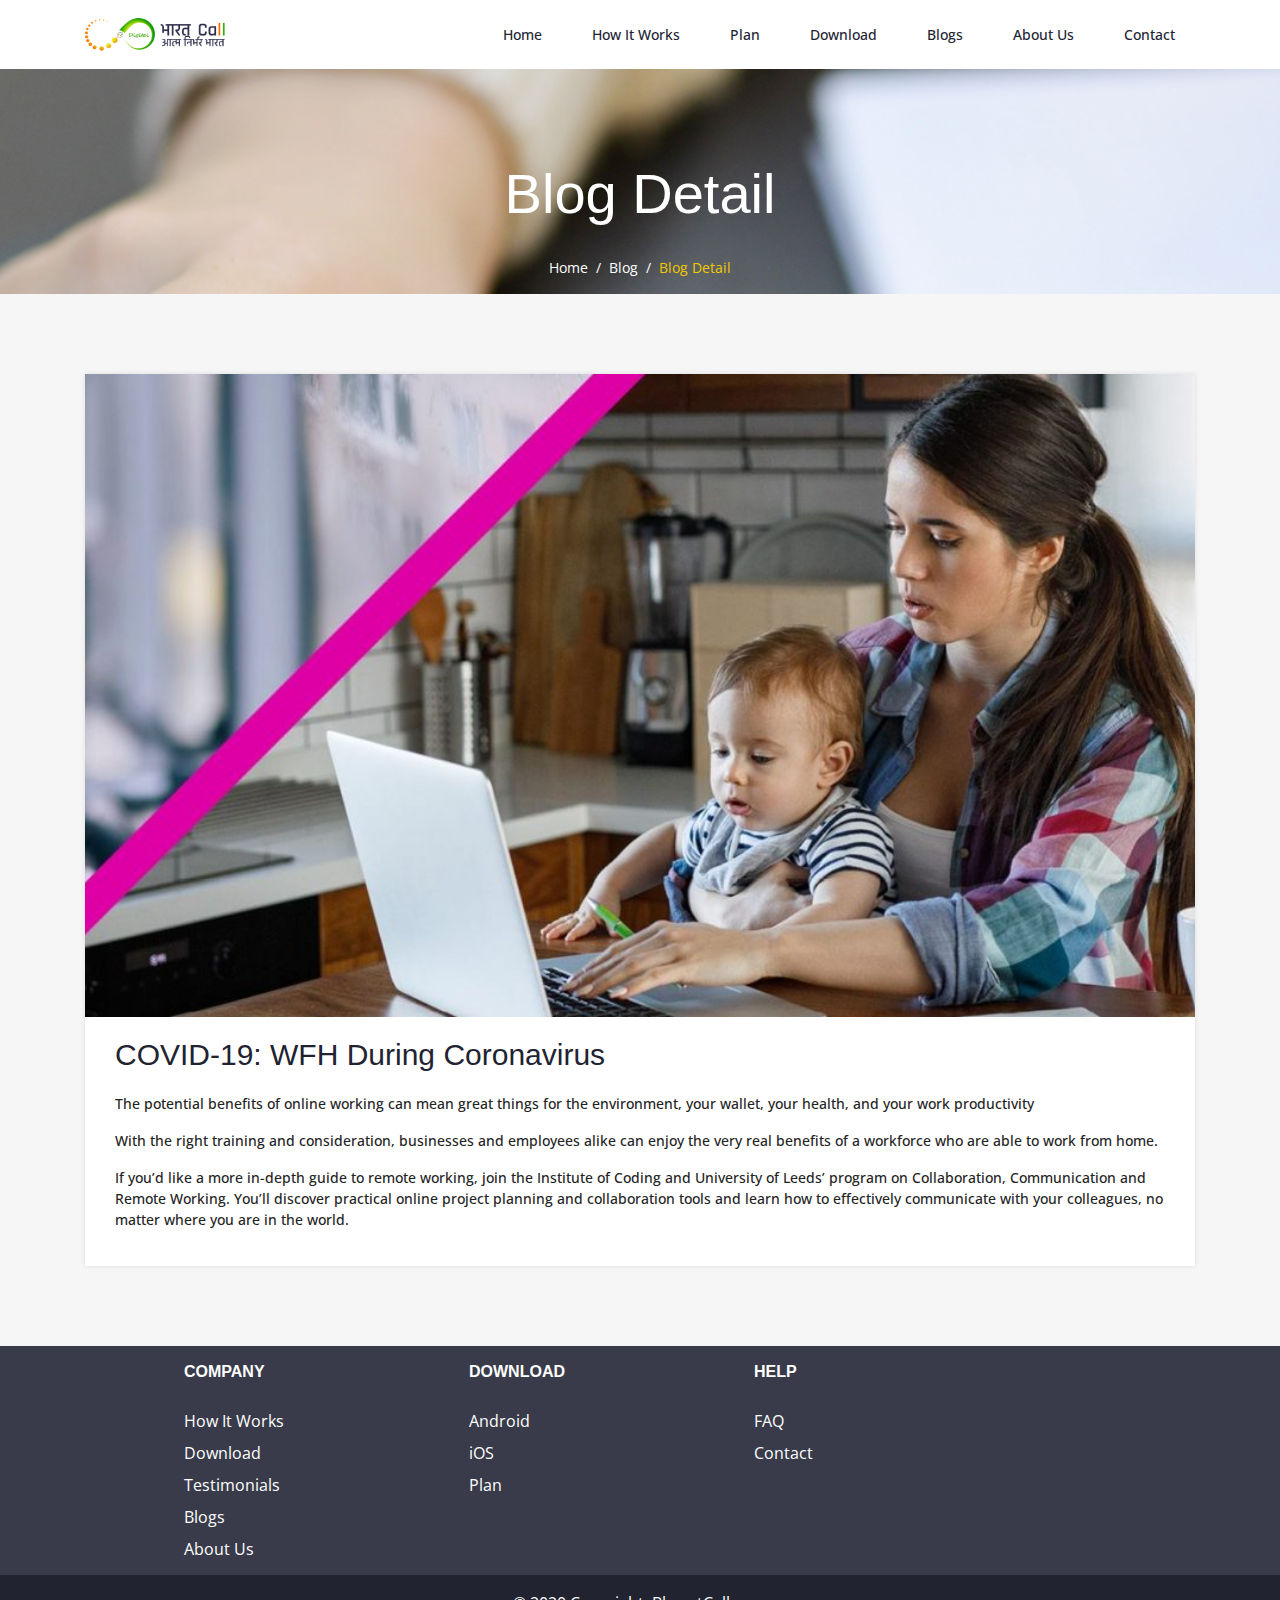
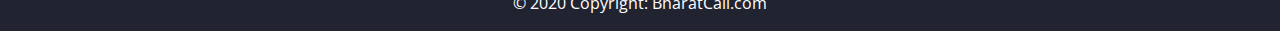
<file: Working_from_home_during_coronavirus.html>
<!DOCTYPE html>
<html lang="en">
<head>
<!-- Required meta tags -->
<meta charset="utf-8">
<meta name="viewport" content="width=device-width, initial-scale=1, shrink-to-fit=no">
<title>BharatCall | Blog</title>
<link href="project_images/favcon.png" rel="icon">
<link rel="stylesheet" href="css/plugins.css">
<link rel="stylesheet" href="css/style.css">
<link rel="stylesheet" href="css/yellow.css">
</head>
<body data-spy="scroll" data-target=".navbar" data-offset="90">
<!-- header -->
<!-- header -->
<header class="site-header">
   <nav class="navbar navbar-expand-lg bg-white static-nav transparent-sidemenu">
      <div class="container">
         <a class="navbar-brand" href="index.html">
         <img src="project_images/logo.png" alt="logo">
         </a>
         <button class="navbar-toggler navbar-toggler-right collapsed" type="button" data-toggle="collapse" data-target="#xenav">
            <span> </span>
            <span> </span>
            <span> </span>
         </button>
         <div class="collapse navbar-collapse" id="xenav">
            <ul class="navbar-nav ml-auto">
               <li class="nav-item active">
                  <a class="nav-link" href="./index.html">Home</a>
               </li>
               <li class="nav-item">
                  <a class="nav-link" href="./index.html#how-it-works">How It Works</a>
               </li>
               <li class="nav-item">
                  <a class="nav-link" href="./index.html#our-pricings">Plan</a>
               </li>
               <li class="nav-item">
                  <a class="nav-link" href="./index.html#our-apps">Download</a>
               </li>
               <li class="nav-item">              
				   <a class="nav-link" href="./blog.html">Blogs</a>
               </li>               
               <li class="nav-item">
                  <a class="nav-link" href="./index.html#aboutus">About Us</a>
               </li>
               <li class="nav-item">
                  <a class="nav-link" href="./index.html#contactus">Contact</a>
               </li>              
            </ul>
         </div>
      </div>
   </nav>

   <!-- side menu -->
   <div class="side-menu">
      <div class="inner-wrapper">
         <span class="btn-close" id="btn_sideNavClose"><i></i><i></i></span>
         <nav class="side-nav">
            <ul class="navbar-nav w-100">
               <li class="nav-item active">
                  <a class="nav-link" href="./index.html">Home</a>
               </li>
               <li class="nav-item">
                  <a class="nav-link" href="./index.html#how-it-works">How It Works</a>
               </li>
               <li class="nav-item">
                  <a class="nav-link " href="./index.html#our-pricings">Plan</a>
               </li>
               <li class="nav-item">
                  <a class="nav-link " href="./index.html#our-apps">Download</a>
               </li>
                <li class="nav-item">
                  <a class="nav-link" href="./blog.html">Blogs</a>
               </li>               
               <li class="nav-item">
                  <a class="nav-link" href="./index.html#aboutus">About Us</a>
               </li>
               <li class="nav-item">
                  <a class="nav-link" href="./index.html#contactus">Contact</a>
               </li>
            </ul>
         </nav>

         <div class="side-footer w-100">
            <ul class="social-icons-simple white top40">
            <li><a href="javascript:void(0)"><i class="fa fa-facebook"></i> </a> </li>
            <li><a href="javascript:void(0)"><i class="fa fa-instagram"></i> </a> </li>
            <li><a href="javascript:void(0)"><i class="fa fa-twitter"></i> </a> </li>
         </ul>
         <p class="whitecolor">&copy; 2020 BharatCall.</p>
         </div>
      </div>
   </div>
   <a id="close_side_menu" href="javascript:void(0);"></a>
   <!-- End side menu -->
</header>
<!-- header -->

<!--page Header-->
<section class="page-header parallaxie padding_top">
   <div class="container">
      <div class="row">
         <div class="col-sm-12">
            <div class="page-titles text-center">
               <h2 class="whitecolor font-light bottom30">Blog Detail</h2>
               <ul class="breadcrumb justify-content-center">
                 <li class="breadcrumb-item"><a href="./index.html">Home</a></li>
                 <li class="breadcrumb-item"><a href="./blog.html">Blog</a></li>
                 <li class="breadcrumb-item active" aria-current="page">Blog Detail</li>
               </ul>
            </div>
         </div>
      </div>
   </div>
</section>
<!--page Header ends--> 

<!-- Our Blogs -->  
<section id="our-blog" class="padding bglight">
   <div class="container">
      <div class="row">
         <div class="col-md-12">
            <div class="news_item shadow">
               <div class="image">
                  <img src="project_images/blog3.png" alt="Latest News" class="img-responsive">
               </div>
               <div class="news_desc text-left">
                  <h3 class="text-capitalize font-light darkcolor"><a href="#"><strong>COVID-19: WFH during coronavirus</strong></a></h3>                  
                  <p class="top20">The potential benefits of online working can mean great things for the environment, your wallet, your health, and your work productivity</p>
                  <p class="">With the right training and consideration, businesses and employees alike can enjoy the very real benefits of a workforce who are able to work from home.</p>
                  <p class="">If you’d like a more in-depth guide to remote working, join the Institute of Coding and University of Leeds’ program on Collaboration, Communication and Remote Working. You’ll discover practical online project planning and collaboration tools and learn how to effectively communicate with your colleagues, no matter where you are in the world.</p>                  
               </div>
            </div>
         </div>         
      </div>
   </div>
</section>
<!--Our Blogs Ends-->
                        
 <!-- Footer -->
<footer class="page-footer font-small indigo" style="background-color: #393B4A; color:white">
   <!-- Footer Links -->
   <div id="site-footer" class="container text-center text-md-left footer_css" style="padding-bottom: 10px;" >     
     <div class="row"> 
       <div class="col-md-3 footer-styling"> 
         <h5 class="font-weight-bold text-uppercase mt-3 mb-4">Company</h5> 
         <ul class="list-unstyled">
           <li class="footer-menu">
             <a href=" ./index.html#how-it-works">How It Works</a>
           </li>
           <li class="footer-menu">
             <a href=" ./index.html#our-apps">Download</a>
           </li>
           <li class="footer-menu">
             <a href=" ./index.html#our-testimonial">Testimonials</a>
           </li>
           <li class="footer-menu">
             <a href="./blog.html">Blogs</a>
           </li>
           <li class="footer-menu">
            <a href=" ./index.html#aboutus">About Us</a>
          </li>
         </ul> 
       </div>
       <!-- <hr class="clearfix w-100 d-md-none">  -->
       <div class="col-md-3 footer-styling">        
         <h5 class="font-weight-bold text-uppercase mt-3 mb-4">Download</h5> 
         <ul class="list-unstyled">
           <li class="footer-menu">
             <a href=" ./index.html#our-apps">Android</a>
           </li> 
           <li class="footer-menu">
            <a href=" ./index.html#our-apps">iOS</a>
          </li>              
            <li class="footer-menu">
              <a href=" ./index.html#our-pricings">Plan</a>
            </li>
         </ul> 
       </div> 
       <hr class="clearfix w-100 d-md-none"> 
       <div class="col-md-3 footer-styling">
         <h5 class="font-weight-bold text-uppercase mt-3 mb-4">Help</h5> 
         <ul class="list-unstyled">
           <li class="footer-menu">
             <a href=" ./index.html#faq">FAQ</a>
           </li>
           <li class="footer-menu">
             <a href=" ./index.html#contactus">Contact</a>
           </li>
         </ul> 
       </div>       
     </div>    
   </div>
   <div class="footer-copyright text-center py-3 footer_css" style="background-color: #212331; color: white; padding-top: 5px;">© 2020 Copyright:
     <a href="#">BharatCall.com</a>
   </div>
 </footer>
 <!-- Footer -->     




<!-- jQuery first, then Popper.js, then Bootstrap JS -->
<script src="js/jquery-3.1.1.min.js"></script>

<!--Bootstrap Core-->
<script src="js/popper.min.js"></script>
<script src="js/bootstrap.min.js"></script>

<!--to view items on reach-->
<script src="js/jquery.appear.js"></script>

<!--Equal-Heights-->
<script src="js/jquery.matchHeight-min.js"></script>

<!--Owl Slider-->
<script src="js/owl.carousel.min.js"></script>

<!--number counters-->
<script src="js/jquery-countTo.js"></script>
 
<!--Parallax Background-->
<script src="js/parallaxie.js"></script>
  
<!--Cubefolio Gallery-->
<script src="js/jquery.cubeportfolio.min.js"></script>

<!--FancyBox popup-->
<script src="js/jquery.fancybox.min.js"></script>       

<!-- Video Background-->
<script src="js/jquery.background-video.js"></script>

<!--TypeWriter-->
<script src="js/typewriter.js"></script> 
      
<!--Particles-->
<script src="js/particles.min.js"></script>
  
<!--WOw animations-->
<script src="js/wow.min.js"></script>                                         
   
<!--Revolution SLider-->
<script src="js/revolution/jquery.themepunch.tools.min.js"></script>
<script src="js/revolution/jquery.themepunch.revolution.min.js"></script>
<!-- SLIDER REVOLUTION 5.0 EXTENSIONS  (Load Extensions only on Local File Systems !  The following part can be removed on Server for On Demand Loading) -->
<script src="js/revolution/extensions/revolution.extension.actions.min.js"></script>
<script src="js/revolution/extensions/revolution.extension.carousel.min.js"></script>
<script src="js/revolution/extensions/revolution.extension.kenburn.min.js"></script>
<script src="js/revolution/extensions/revolution.extension.layeranimation.min.js"></script>
<script src="js/revolution/extensions/revolution.extension.migration.min.js"></script>
<script src="js/revolution/extensions/revolution.extension.navigation.min.js"></script>
<script src="js/revolution/extensions/revolution.extension.parallax.min.js"></script>
<script src="js/revolution/extensions/revolution.extension.slideanims.min.js"></script>
<script src="js/revolution/extensions/revolution.extension.video.min.js"></script>
  
<script src="js/functions.js"></script>
</body>
</html>
</file>
<file: css/style.css>
/*Table of Contents
/*Table of Contents
01 body
02 Helper Classes
   02-1 short codes
03 navigation
   03-1 side menu
04 owl carousel
05 revolution slider
06 half-section
07 page-header
08 work process
09 our team
10 gallery portfolio
11 mobile apps & features
12 Counters
13 pricings
14 background parallax
15 Testimonials
16 Partner
17 our blog
   17-1 sidebar
   17-2 widgets
18 Ccntact US
19 404 error
20 Accordions 
21 footer
22 preloader


/*Table Of Contents ends */


/*Global Styling*/
@import url('https://fonts.googleapis.com/css?family=Open+Sans:300,400,600,700|Raleway:200,300,400,500,600,700,800');
body {
    padding: 0;
    margin: 0;
    /* font-family: 'Raleway', sans-serif; */
    font-family: Helvetica, Arial, sans-serif;;
    font-size: 1rem;
    color: #a5a5a5;
    overflow-x: hidden !important;
    overflow-y: auto !important;
}
body.full-page {
   overflow: hidden !important;
}

html {
    font-size: 16px;
}
ol,ul {
    margin: 0;
    padding: 0;
    list-style: none;
}
a, a:hover, a:focus {
    outline: none;
    text-decoration: none;
    color: inherit;
}
input:focus{
    outline: none;
}

h1,h2,h3,h4,h5,h6 {
    margin: 0;
    font-family: -apple-system,BlinkMacSystemFont,"Segoe UI",Roboto,"Helvetica Neue",Arial,sans-serif,"Apple Color Emoji","Segoe UI Emoji","Segoe UI Symbol";
}
h1 {
    font-size: 3.75rem;
}
h2 {
    font-size: 3.5rem;
}
h3 {
    font-size: 1.875rem;
}
h4 {
    font-size: 1.25rem;
}
h5{
    font-size: 1rem;
}
h6{
    font-size: 0.875rem;
}
p{
   font-size: 14px;
}
p.title {
   font-size: 1rem;
}
.block{
    display: block;
}
.italic {
	font-style: italic;
}
button{
    line-height: 1;
}
.footer_css{
   font-family: -apple-system, BlinkMacSystemFont, "Segoe UI", Roboto, Oxygen, Ubuntu, Cantarell, "Open Sans", "Helvetica Neue", sans-serif;
   
}
/* FAQ Scroll bar */
.ex4 {
   /* background-color: lightblue; */
   /* width: 110px; */
   height: 110px;
   overflow: auto;
 }
 /* FAQ */

 .faq{
    color: #212331;
    font-weight: 400;
    background-color: transparent;
    /* text-decoration: underline; */
 }
 .faq :hover{
   color: #212331;  
   background-color: transparent;
   /* text-decoration: underline; */
   border-color: transparent;
 }

/*common font family*/
p, .heading-title > span, .process-wrapp li > .pro-step,
.progress-bars .progress p, .progress-bars .progress .progress-bar span,
.price-table .ammount .dur, .pagination li > a, .counters .count_nums,
.price-table .ammount h2, .price-table ul li, .webcats li a > span,
.getin_form .form-control{
    font-family: 'Open Sans', sans-serif;
   font-weight: 500;
}

/*fontAwesome*/
.zeus.tparrows.tp-rightarrow::before,
.zeus.tparrows.tp-leftarrow::before,
.price-table ul li > span::before,
.testimonial-quote h3::before, 
.testimonial-quote h3::after,
blockquote.blockquote::before{
	font-family:'FontAwesome';
}

/* Helper Classes & Shorcodes */
.padding {
    padding: 5rem 0;
}
.padding_top {
    padding-top:5rem;
}
.padding_bottom {
    padding-bottom: 7.5rem;
}
.margin_bottom {
    margin-bottom: 7.5rem;
}
.margin_top {
    margin-top: 7.5rem;
}
.padding_half {
    padding: 3.375rem 0;
}
.margin_half {
    margin: 4.375rem 0;
}
.padding_bottom_half {
    padding-bottom: 4.375rem;
}
.margin_bottom_half{
    margin-bottom: 4.375rem;
}
.padding_top_half {
    padding-top: 4.375rem;
}
.heading_space {
    margin-bottom: 4.125rem;
}
.heading_space_contact {
   margin-bottom: 1.125rem;
}
.top5 {
   margin-top: 5px;
}
.bottom5 {
    margin-bottom: 5px;
}
.bottom10 {
    margin-bottom: 10px;
}
.top10 {
    margin-top: 10px;
}
.bottom15 {
    margin-bottom: 15px;
}
.top15 {
    margin-top: 15px;
}
.top20 {
    margin-top: 20px;
}
.bottom20 {
    margin-bottom: 20px;
}
.bottom25 {
    margin-bottom: 25px;
}
.top25 {
    margin-top: 25px;
}
.bottom30 {
    margin-bottom: 30px;
}
.top30 {
    margin-top: 30px;
}
.bottom35 {
    margin-bottom: 35px;
}
.top40 {
    margin-top: 40px;
}
.bottom40 {
    margin-bottom: 40px;
}
.bottom45 {
    margin-bottom: 45px;
}
.top50 {
    margin-top: 50px;
}
.top60{
    margin-top: 60px;
}
.bottom60{
    margin-bottom: 60px;
}
.bottom0 {
    margin-bottom: 0;
}
.nomargin {
    margin: 0;
}
.nopadding{
    padding: 0;
}
.fontbold{
   font-weight: bold;
}
.fontmedium {
   font-weight: 500;
}
.font-light{
   font-weight: 300;
}
.font-xlight {
   font-weight: 200;
   font-size: 20px;
   text-align: justify;
}
.bglight {
    background: #f6f6f6;
}
.bgdefault {
    background: #00bcd4;
}
.whitecolor {
    color: #ffffff;
}
.darkcolor {
    color: #212331;
}
.extradark-color {
    color: #212331;
}
.defaultcolor {
    color: #00bcd4;
}
section{
    position: relative;
}
.container-padding {
	padding-left: 2.25rem;
	padding-right: 2.25rem;
}
.gradient_bg{
    background: -webkit-linear-gradient(90deg, #423f9c 31%, #862359 69%);
    background: -webkit-gradient(linear, left top, right top, color-stop(31%, #423f9c), color-stop(69%, #862359));
    background: -webkit-linear-gradient(left, #423f9c 31%, #862359 69%);
    background: -o-linear-gradient(left, #423f9c 31%, #862359 69%);
    background: linear-gradient(90deg, #423f9c 31%, #862359 69%);
}
.gradient_bg_default{
    background: -webkit-linear-gradient(90deg, #00e4ce 31%, #00abc9 69%);
    background: -webkit-gradient(linear, left top, right top, color-stop(31%, #00e4ce), color-stop(69%, #00abc9));
    background: -webkit-linear-gradient(left, #00e4ce 31%, #00abc9 69%);
    background: -o-linear-gradient(left, #00e4ce 31%, #00abc9 69%);
    background: linear-gradient(90deg, #00e4ce 31%, #00abc9 69%);
}
.gradient_bg_alt{
    background: -webkit-linear-gradient(90deg, #90A4AE 31%, #607D8B 69%);
    background: -webkit-gradient(linear, left top, right top, color-stop(31%, #90A4AE), color-stop(69%, #607D8B));
    background: -webkit-linear-gradient(left, #90A4AE 31%, #607D8B 69%);
    background: -o-linear-gradient(left, #90A4AE 31%, #607D8B 69%);
    background: linear-gradient(90deg, #90A4AE 31%, #607D8B 69%);
}

/*heading Titles */
.heading-title > span{
    font-size: 1.25rem;
    display: block;
    text-transform: capitalize;
    color: #00bcd4;
}
.whitecolor.heading-title > span{
    color: #fff;
}
.heading-title h2{
   font-weight: 300;
}

/* team model css */
.team_model{
   background-color: rgba(26,26,26,.5);
    z-index: 999999;
}

/*img wrap*/
.image {
    overflow: hidden;
}
a.image{
    display: block;
}
.image img {
    width: 100%;
    display: block;
}
.image, .image img {
    position: relative;
}

 /*hover on images*/
.hover-effect::before,
.hover-effect::after {
   content: "";
   background: #fff;
   height: 0;
   width: 0;
   z-index: 1;
   position: absolute;
   -webkit-transition-duration: 1.3s;
	-o-transition-duration: 1.3s;
	transition-duration: 1.3s;
}
.hover-effect::before {
	right: 0;
	opacity: 1;
	top: 0;
}
.hover-effect::after {
	bottom: 0;
	opacity: .7;
	left: 0;
}
.hover-effect:hover::after, .hover-effect:hover::before {
	height: 100%;
	opacity: 0;
	width: 100%;
}


/*to align elements center*/
.center-block {
   display: -webkit-box;
   display: -webkit-flex;
   display: -moz-box;
   display: -ms-flexbox;
   display: flex;
   -webkit-box-pack: center;
   -webkit-justify-content: center;
   -moz-box-pack: center;
   -ms-flex-pack: center;
   justify-content: center;
   -webkit-box-orient: vertical;
   -webkit-box-direction: normal;
   -webkit-flex-direction: column;
   -moz-box-orient: vertical;
   -moz-box-direction: normal;
   -ms-flex-direction: column;
   flex-direction: column;
   -webkit-box-align: center;
   -webkit-align-items: center;
   -moz-box-align: center;
   -ms-flex-align: center;
   align-items: center;
}
/*Back To Top*/
.back-top {
   color: #fff;
   right: 20px;
   font-size: 26px;
   position: fixed;
   z-index: 1600;
   opacity: 0;
   visibility: hidden;
   bottom: 85px;
   background: -webkit-linear-gradient(90deg, #423f9c, #862359);
   background: -webkit-gradient(linear, left top, right top, color-stop(#423f9c), color-stop(#862359));
   background: -webkit-linear-gradient(left, #423f9c, #862359);
   background: -o-linear-gradient(left, #423f9c, #862359);
   background: -webkit-gradient(linear, left top, right top, from(#423f9c), to(#862359));
   background: linear-gradient(90deg, #423f9c, #862359);
   -webkit-transform: scale(0);
   -ms-transform: scale(0);
   -o-transform: scale(0);
   transform: scale(0);
   height: 40px;
   width: 40px;
   text-align: center;
   line-height: 36px;
   -webkit-border-radius: 50%;
   border-radius: 50%;
}
.back-top-visible {
   -webkit-transform: scale(1);
   -ms-transform: scale(1);
   -o-transform: scale(1);
   transform: scale(1);
   opacity: 1;
   /* visibility: visible; */
}
.back-top::before {
   content: "";
   top: 0;
   left: 0;
   right: 0;
   bottom: 0;
   position: absolute;
   z-index: -1;
   -webkit-border-radius: 50%;
   border-radius: 50%;
   opacity: 0;
   visibility: hidden;
   background: -webkit-linear-gradient(90deg, #643094, #00bcd4);
   background: -webkit-gradient(linear, left top, right top, color-stop(#643094), color-stop(#00bcd4));
   background: -webkit-linear-gradient(left, #643094, #00bcd4);
   background: -o-linear-gradient(left, #643094, #00bcd4);
   background: -webkit-gradient(linear, left top, right top, from(#643094), to(#00bcd4));
   background: linear-gradient(90deg, #643094, #00bcd4);
}
.back-top:hover::before, .back-top:focus::before {
   opacity: 1;
   visibility: visible;
}
.back-top:hover, .back-top:focus {
   color: #fff;
}

/* ----- Social Icons ----- */
ul.social-icons-simple li,
ul.social-icons li {
   display: inline-block;
}
ul.social-icons li a {
   height: 36px;
   line-height: 36px;
   width: 36px;
   font-size: 17px;
   -webkit-border-radius: 50%;
   border-radius: 50%;
   margin: 0 0.1rem;
   text-align: center;
   display: block;
   color: #676767;
   background: #00bcd4;
}
ul.social-icons.whitebg li a {
   background: #fff;
}
ul.social-icons-simple li a {
   height: 24px;
   line-height: 24px;
   width: 24px;
   margin: 0 8px;
   font-size: 18px;
   text-align: center;
   display: inline-block;
}
ul.social-icons.white li a,
ul.social-icons-simple.white li a{
    color: #fff;
}
ul.social-icons-simple li:last-child a,
ul.social-icons li:last-child a{
    margin-right: 0;
}
ul.social-icons-simple li:first-child a,
ul.social-icons li:first-child a{
    margin-left: 0;
}
ul.social-icons-simple li a:hover, 
ul.social-icons-simple li a:focus{
    color: #00bcd4;
}
ul.social-icons li a:hover, 
ul.social-icons li a:focus,
ul.social-icons.white li a:hover, 
ul.social-icons.white li a:focus{
    color: #fff;
   -webkit-box-shadow: 0 0 15px 30px #00bcd4 inset;
   box-shadow: 0 0 15px 30px #00bcd4 inset;
}



/*-----Buttons-----*/
.button {
   position: relative;
   display: inline-block;
   font-size: 13px;
   padding: 1rem 2.5rem;
   line-height: 1;
   text-transform: uppercase;
   text-align: center;
   font-weight: bold;
   z-index: 1;
   border: 1px solid transparent;
   -webkit-border-radius: 30px;
   border-radius: 30px;
   overflow: hidden;
}
.square-layout .button {
   -webkit-border-radius: 0;
   border-radius: 0;
}
.btnprimary, .btnprimary-alt{
    background: #00bcd4;
}
.btnsecondary{
   background: #643094;
}
.btnwhite{
    background: #fff;
    color: #212331;
}
.btnwhite-hole {
   background: transparent;
   border: 1px solid #fff;  
}
.btnwhite:hover, .btnwhite:focus{
    background: #00bcd4;
}

.btnwhite-hole:hover, .btnwhite-hole:focus {
   color: #212331;
   background: #fff;
}
.button > i {
	vertical-align: middle;
    margin-top: -3px;
}
.btnprimary:hover, .btnprimary:focus{
   background: #643094;
   border: 1px solid #643094;
}
.btnprimary-alt:hover, .btnprimary-alt:focus {
   background: transparent;
   border: 1px solid #00bcd4;
   color: #00bcd4;
}
.rev_slider .btnprimary-alt:hover, .rev_slider .btnprimary-alt:focus {
   background: transparent;
   border: 1px solid #fff;
}

.btnsecondary:hover, .btnsecondary:focus {
   background: #00bcd4;
   border: 1px solid #00bcd4;
}
.btnsecondary.hvrwhite:hover, .btnsecondary.hvrwhite:focus,
.btnprimary.hvrwhite:hover, .btnprimary.hvrwhite:focus {
   background: #fff;
   border: 1px solid #fff;
   color: #212331;
}

.btn-gradient-hvr::before {
    background: -webkit-linear-gradient(90deg, #423f9c, #862359);
    background: -webkit-gradient(linear, left top, right top, color-stop(#423f9c), color-stop(#862359));
    background: -webkit-linear-gradient(left, #423f9c, #862359);
    background: -o-linear-gradient(left, #423f9c, #862359);
    background: -webkit-gradient(linear, left top, right top, from(#423f9c), to(#862359));
    background: linear-gradient(90deg, #423f9c, #862359);
}
.btn-gradient-hvr::before,
.scndry-gradient-hvr::before {
   content: "";
   left: 0; right: 0;
   top: 0; bottom: 0;
   position: absolute;
   z-index: -1;
   opacity: 0; visibility: hidden;
}
.scndry-gradient-hvr::before {
    background: -webkit-linear-gradient(90deg, #00e4ce 31%, #00abc9 69%);
    background: -webkit-gradient(linear, left top, right top, color-stop(31%, #00e4ce), color-stop(69%, #00abc9));
    background: -webkit-linear-gradient(left, #00e4ce 31%, #00abc9 69%);
    background: -o-linear-gradient(left, #00e4ce 31%, #00abc9 69%);
    background: linear-gradient(90deg, #00e4ce 31%, #00abc9 69%);
}
.btn-gradient-hvr:hover::before,
.btn-gradient-hvr:focus::before,
.scndry-gradient-hvr:hover::before,
.scndry-gradient-hvr:focus::before{
   opacity: 1;
   visibility: visible;
}
.btn-gradient-hvr:hover, .btn-gradient-hvr:focus {
   border-color: #643094;
}
.scndry-gradient-hvr:hover, .scndry-gradient-hvr:focus {
   border-color: #00bcd4;
}

.btnwhite-hole, .btnwhite:hover, .btnwhite:focus,
.btnprimary, .btnsecondary, .btnprimary-alt,
.btnprimary:hover, .btnprimary:focus,
.btnsecondary:hover, .btnsecondary:focus,
.rev_slider .btnprimary-alt:hover, .rev_slider .btnprimary-alt:focus{
   color: #fff;
}


/* transitions common*/
a, *::before, *::after,img, span, input, button,
 .navbar, .fixedmenu, .tp-bullet, .owl-dot, .owl-prev, .owl-next{
    -webkit-transition: all .3s ease;
    -o-transition: all .3s ease;
    transition: all .3s ease;
}
i::before,i::after{
    -webkit-transition: all 0s !important;
    -o-transition: all 0s !important;
    transition: all 0s !important;
}

/*-------------------------------*/
    /*Navigation Starts */
/*-------------------------------*/
.navbar {
   padding-bottom: 0;
   padding-top: 0;
   z-index: 1000;
}
.center-brand {
   padding-top: 1rem;
   padding-bottom: 1rem;
}
.center-brand, .transparent-bg {
	left: 0;
	top: 0;
}
.center-brand, .transparent-bg, 
.fixed-bottom, .bg-transparent-light,
.bg-transparent-white,
.bg-invisible, .boxed-nav {
   position: absolute;
   width: 100%;
}
.bg-invisible .container {
   opacity: 0;
   visibility: hidden;
}
.fixed-bottom {
   bottom: 0;
}
/* swapnil changes */
.bg-white {
   /* position: relative; */
   position: absolute;
   width: 100%;
}
.bg-white,
.boxed-nav .container {
   background: #fff;
}
.boxed-nav {
   top: 20px;
   
}
.fixedmenu {
   top: 0;
   left: 0;
   right: 0;
   position: fixed;
   margin: 0;
   padding-bottom: 0;
   padding-top: 0;
   z-index: 1002;
   -webkit-animation-name: animationFade;
   -o-animation-name: animationFade;
   animation-name: animationFade;
   -webkit-animation-duration: 1s;
   -o-animation-duration: 1s;
   animation-duration: 1s;
   -webkit-animation-fill-mode: both;
   -o-animation-fill-mode: both;
   animation-fill-mode: both;

   -webkit-box-shadow: 0 10px 10px -10px rgba(0, 0, 0, 0.35);
   box-shadow: 0 10px 10px -10px rgba(0, 0, 0, 0.35);
   background: -webkit-linear-gradient(90deg, #423f9c 31%, #862359 69%);
   background: -webkit-gradient(linear, left top, right top, color-stop(31%, #423f9c), color-stop(69%, #862359));
   background: -webkit-linear-gradient(left, #423f9c 31%, #862359 69%);
   background: -o-linear-gradient(left, #423f9c 31%, #862359 69%);
   background: linear-gradient(90deg, #423f9c 31%, #862359 69%);
}
.center-brand.fixedmenu,
.bg-white.fixedmenu,
.bg-transparent-light.fixedmenu,
.bg-transparent-white.fixedmenu,
.bg-invisible.fixedmenu,
.boxed-nav.fixedmenu {
   background: #fff;
}
.fixed-bottom.fixedmenu{
   bottom: auto;
   -webkit-animation: none;
   -o-animation: none;
   animation: none;
}
.bg-invisible.fixedmenu .container {
   opacity: 1;
   visibility: visible;
}
@-webkit-keyframes animationFade {
    from {
        opacity: 0;
        -webkit-transform: translate3d(0, -100%, 0);
        transform: translate3d(0, -100%, 0);
    }
    to {
        opacity: 1;
        -webkit-transform: none;
        transform: none;
    }
}
@-o-keyframes animationFade {
    from {
        opacity: 0;
        -webkit-transform: translate3d(0, -100%, 0);
        transform: translate3d(0, -100%, 0);
    }
    to {
        opacity: 1;
        -webkit-transform: none;
        -o-transform: none;
        transform: none;
    }
}
@keyframes animationFade {
    from {
        opacity: 0;
        -webkit-transform: translate3d(0, -100%, 0);
        transform: translate3d(0, -100%, 0);
    }
    to {
        opacity: 1;
        -webkit-transform: none;
        -o-transform: none;
        transform: none;
    }
}
.nav-whitebg {
   background: #fff;
   -webkit-transition: all .9s ease;
   -o-transition: all .9s ease;
   transition: all .9s ease;
}
.navbar.sidebar-nav {
	background: #fff;
	border: none;
	display: inline-table;
	width: 290px;
	-webkit-border-radius: 0;
	border-radius: 0;
	position: fixed;
	top: 0;
	z-index: 110;
	height: 100%;
	padding: 3rem 2rem;
	border-right: 1px solid rgba(0,0,0,.07);
	left: 0;
	overflow-x: hidden;
}

.navbar-brand  {
   margin: 16px 0;
   padding: 0;
   width: 140px;
   position: relative;
}
.center-brand .navbar-brand {
   position: absolute;
   left: 0;
   right: 0;
   margin: 0 auto;
   text-align: center;
   top: 50%;
   -webkit-transform: translateY(-50%);
   -ms-transform: translateY(-50%);
   -o-transform: translateY(-50%);
   transform: translateY(-50%);
   padding: 0;
}
.navbar-brand > img {
   width: 100%;
}
.navbar.fixedmenu .logo-default,
.navbar  .logo-scrolled{
	display: none;
}
.navbar.fixedmenu .logo-scrolled,
.navbar .logo-default{
   display: inline-block;
}

.navbar.sidebar-nav .navbar-nav {
	-webkit-box-orient: vertical;
	-webkit-box-direction: normal;
	-webkit-flex-direction: column;
	-moz-box-orient: vertical;
	-moz-box-direction: normal;
	-ms-flex-direction: column;
	flex-direction: column;
	width: 100%;
}
.navbar-nav .nav-item {
	margin: 16px 5px;
   position: relative; 
}
.navbar.sidebar-nav .navbar-nav .nav-item {
   margin: 10px 0;
}
.navbar-nav .nav-item:first-child {
   margin-left: 0;
}
.navbar-nav .nav-item:last-child {
   margin-right: 0;
}
.navbar-nav .nav-link {
   padding: 8px 1.25rem !important;
   font-weight: 500;
   text-transform: capitalize;
   font-size: 14px;
   color: #212331;
   position: relative;
   -webkit-border-radius: 20px;
   border-radius: 20px;
   overflow: hidden;
}
.sidebar-nav .navbar-nav .nav-link {
   padding-left: 0 !important;
   padding-right: 0 !important;
}
.square-layout .navbar-nav .nav-link {
   -webkit-border-radius: 0;
   border-radius: 0;
   border: 1px solid transparent;
}
.center-brand .navbar-nav .nav-link,
.transparent-bg .navbar-nav .nav-link,
.fixed-bottom .navbar-nav .nav-link{
   color: #fff;
}
.center-brand.fixedmenu .navbar-nav .nav-link {
   color: #212331;
}
.navbar-nav .nav-link:hover,
.navbar-nav .nav-link:focus,
.sidebar-nav .navbar-nav .nav-link.active{
   color: #00bcd4;
}
.fixedmenu .navbar-nav .nav-link.active,
.fixedmenu .navbar-nav .nav-link.active:hover,
.fixedmenu .navbar-nav .nav-link.active:focus,
.center-brand.fixedmenu .navbar-nav .nav-link.active{
   background: #00bcd4;
   color: #fff;
}
.square-layout .navbar-nav .nav-link.active,
.square-layout .navbar-nav .nav-link:hover,
.square-layout .navbar-nav .nav-link:focus{
   border: 1px solid #c1c1c1;
   background: transparent !important;
}
.square-layout .fixedmenu .navbar-nav .nav-link.active,
.square-layout .fixedmenu .navbar-nav .nav-link:hover,
.square-layout .fixedmenu .navbar-nav .nav-link:focus{
   border: 1px solid #c1c1c1;
   background: transparent !important;
   color: #212331 !important;
}

.center-brand .navbar-nav .nav-link:first-of-type {
   background: rgba(0,0,0,0);
}

  
/*toggle responsive*/
.navbar-toggler {
   position: relative;
   border: none;
   -webkit-border-radius: 0;
   border-radius: 0;
}
.navbar-toggler:focus,
.navbar-toggler:active {
   outline: 0;
}
.navbar-toggler span {
   display: block;
   background: #fff;
   height: 2px;
   width: 25px;
   margin-top: 4px;
   margin-bottom: 4px;
   -webkit-transform: rotate(0deg);
   -o-transform: rotate(0deg);
   -ms-transform: rotate(0deg);
   transform: rotate(0deg);
   position: relative;
   left: 0;
   opacity: 1;
}
.bg-white .navbar-toggler span,
.bg-transparent-light .navbar-toggler span,
.bg-invisible .navbar-toggler span,
.navbar.sidebar-nav .navbar-toggler span,
.boxed-nav .navbar-toggler span {
   background: #212331;
}
.center-brand.fixedmenu .navbar-toggler span {
   background: -webkit-linear-gradient(90deg, #643094, #00bcd4);
   background: -webkit-gradient(linear, left top, right top, color-stop(#643094), color-stop(#00bcd4));
   background: -webkit-linear-gradient(left, #643094, #00bcd4);
   background: -o-linear-gradient(left, #643094, #00bcd4);
   background: -webkit-gradient(linear, left top, right top, from(#643094), to(#00bcd4));
   background: linear-gradient(90deg, #643094, #00bcd4);
}
.navbar-toggler span:nth-child(1),
.navbar-toggler span:nth-child(3) {
   -webkit-transition: transform .35s ease-in-out;
   -o-transition: transform .35s ease-in-out;
   -webkit-transition: -webkit-transform .35s ease-in-out;
   transition: -webkit-transform .35s ease-in-out;
   -o-transition: -o-transform .35s ease-in-out;
   transition: transform .35s ease-in-out;
   transition: transform .35s ease-in-out, -webkit-transform .35s ease-in-out, -o-transform .35s ease-in-out;
}
.navbar-toggler:not(.collapsed) span:nth-child(1) {
   position: absolute;
   left: 12px;
   top: 10px;
   -webkit-transform: rotate(135deg);
   -o-transform: rotate(135deg);
   -ms-transform: rotate(135deg);
   transform: rotate(135deg);
   opacity: 0.9;
}
.navbar-toggler:not(.collapsed) span:nth-child(2) {
    height: 3px;
    visibility: hidden;
    background-color: transparent;
}
.navbar-toggler:not(.collapsed) span:nth-child(3) {
    position: absolute;
    left: 12px;
    top: 10px;
    -webkit-transform: rotate(-135deg);
    -o-transform: rotate(-135deg);
    -ms-transform: rotate(-135deg);
    transform: rotate(-135deg);
    opacity: 0.9;
}


/*-----Side Menu----*/
.side-menu {
	width: 40%;
	position: fixed;
	right: 0;
	top: 0;
	background: #00bcd4;
	z-index: 1032;
	height: 100%;
	-webkit-transform: translate3d(100%, 0, 0);
	transform: translate3d(100%, 0, 0);
	-webkit-transition: -webkit-transform .5s ease;
	transition: -webkit-transform .5s ease;
	-o-transition: -o-transform .5s ease;
	transition: transform .5s ease;
	transition: transform .5s ease, -webkit-transform .5s ease, -o-transform .5s ease;
	transition: transform .5s ease, -webkit-transform .5s ease;
	overflow: hidden;
}
.side-menu.left {
   left: 0; right: auto;
   -webkit-transform: translate3d(-100%, 0, 0);
	transform: translate3d(-100%, 0, 0);
}
.side-menu.before-side {
   width: 280px;
}
.just-sidemenu .side-menu {
    background: -webkit-linear-gradient(90deg, #423f9c, #862359);
	background: -webkit-gradient(linear, left top, right top, color-stop(#423f9c), color-stop(#862359));
	background: -webkit-linear-gradient(left, #423f9c, #862359);
	background: -o-linear-gradient(left, #423f9c, #862359);
	background: -webkit-gradient(linear, left top, right top, from(#423f9c), to(#862359));
	background: linear-gradient(90deg, #423f9c, #862359);
}
.transparent-sidemenu .side-menu {
    background: rgba(0,0,0,.95);
}
.side-menu.side-menu-active,
.side-menu.before-side{
	-webkit-transform: translate3d(0, 0, 0);
	transform: translate3d(0, 0, 0);
}
.pul-menu .side-menu.side-menu-active {
   visibility: visible; opacity: 1;
}
.side-menu .navbar-brand {
   margin: 0 0 2.5rem 0;
 }

/*Side overlay*/
#close_side_menu {
    position: fixed;
    top: 0;
    left: 0;
    width: 100%;
    height: 100%;
    background-color: #000;
    -webkit-transition: opacity 300ms cubic-bezier(0.895, 0.03, 0.685, 0.22);
    -o-transition: opacity 300ms cubic-bezier(0.895, 0.03, 0.685, 0.22);
    transition: opacity 300ms cubic-bezier(0.895, 0.03, 0.685, 0.22);
    display: none;
    z-index: 1031;
    opacity: 0.4;
}

/*side clode btn*/
.side-menu .btn-close {
	height: 33px;
	width: 33px;
	-webkit-box-shadow: 0 4px 4px -4px rgba(0,0,0,0.15);
	box-shadow: 0 4px 4px -4px rgba(0,0,0,0.15);
	-webkit-border-radius: 50%;
	border-radius: 50%;
	display: inline-block;
	text-align: center;
	position: absolute;
	top: 30px;
	right: 15px;
	cursor: pointer;
}
.side-menu.before-side .btn-close{
   display: none;
}
.just-sidemenu #sidemenu_toggle {
	position: fixed;
	z-index: 999;
	/*background: #fff;*/
	right: 0;
	top: 16px;
	-webkit-border-radius: 2px;
	border-radius: 2px;
	-webkit-box-shadow: 0 0 20px rgba(0, 0, 0, .15);
	box-shadow: 0 0 20px rgba(0, 0, 0, .15);
}
.side-menu .btn-close::before, .side-menu .btn-close::after {
	position: absolute;
	left: 16px;
	content: ' ';
	height: 24px;
	width: 2px;
	background: #fff;
	top: 5px;
}
.side-menu .btn-close:before {
  -webkit-transform: rotate(45deg);
  -ms-transform: rotate(45deg);
  -o-transform: rotate(45deg);
  transform: rotate(45deg);
}
.side-menu .btn-close:after {
  -webkit-transform: rotate(-45deg);
  -ms-transform: rotate(-45deg);
  -o-transform: rotate(-45deg);
  transform: rotate(-45deg);
}

/*side open btn*/
.sidemenu_btn {
	-webkit-transition: all .3s linear;
	-o-transition: all .3s linear;
	transition: all .3s linear;
	width: 36px;
	padding: 6px;
	margin-right: 1rem;
	position: absolute;
	right: 15px;
}
.sidemenu_btn.left {
   left: 15px;
   right: auto;
}
.sidemenu_btn > span {
   height: 2px;
   width: 100%;
   background: #212331;
   display: block;
}
.center-brand .sidemenu_btn > span,
.transparent-bg .sidemenu_btn > span,
.fixed-bottom .sidemenu_btn > span,
.just-sidemenu .toggle_white.sidemenu_btn > span,
.bg-invisible .sidemenu_btn > span,
.boxed-nav .sidemenu_btn > span {
   background: #fff;
}
.center-brand.fixedmenu .sidemenu_btn > span,
.bg-invisible.fixedmenu .sidemenu_btn > span,
.boxed-nav.fixedmenu .sidemenu_btn > span {
   background: #212331;
}
.sidemenu_btn > span:nth-child(2) {
   margin: 4px 0;
}

.side-menu .inner-wrapper {
	padding: 3.5rem 5rem;
	height: 100%;
	position: relative;
	overflow-y: auto;
	display: -webkit-box;
	display: -webkit-flex;
	display: -moz-box;
	display: -ms-flexbox;
	display: flex;
	-webkit-box-align: center;
	-webkit-align-items: center;
	-moz-box-align: center;
	-ms-flex-align: center;
	align-items: center;
	text-align: left;
	-webkit-flex-wrap: wrap;
	-ms-flex-wrap: wrap;
	flex-wrap: wrap;
}
.pul-menu.pushwrap .side-menu .inner-wrapper{
   padding: 3.5rem 2.5rem;
}
.side-menu .side-nav {
   margin-bottom: 30px;
   display: block;
}
.side-nav .navbar-nav .nav-item{
   display: block;
   margin: 10px 0; padding: 0 !important;
   opacity: 0;
   -webkit-transition: all 0.8s ease 500ms;
   -o-transition: all 0.8s ease 500ms;
   transition: all 0.8s ease 500ms;
   
   -webkit-transform: translateY(30px);
   -ms-transform: translateY(30px);
   -o-transform: translateY(30px);
   transform: translateY(30px);
}
.side-nav .navbar-nav .nav-item:first-child {
   -webkit-transition-delay: .1s;
   -o-transition-delay: .1s;
   transition-delay: .1s;
}
.side-nav .navbar-nav .nav-item:nth-child(2){
   -webkit-transition-delay: .2s;
   -o-transition-delay: .2s;
   transition-delay: .2s;
}
.side-nav .navbar-nav .nav-item:nth-child(3) {
   -webkit-transition-delay: .3s;
   -o-transition-delay: .3s;
   transition-delay: .3s; 
}
.side-nav .navbar-nav .nav-item:nth-child(4) {
   -webkit-transition-delay: .4s;
   -o-transition-delay: .4s;
   transition-delay: .4s;
}
.side-nav .navbar-nav .nav-item:nth-child(5) {
   -webkit-transition-delay: .5s;
   -o-transition-delay: .5s;
   transition-delay: .5s;
}
.side-nav .navbar-nav .nav-item:nth-child(6) {
   -webkit-transition-delay: .6s;
   -o-transition-delay: .6s;
   transition-delay: .6s;
}
.side-nav .navbar-nav .nav-item:nth-child(7) {
   -webkit-transition-delay: .7s;
   -o-transition-delay: .7s;
   transition-delay: .7s;
}
.side-nav .navbar-nav .nav-item:nth-child(8) {
   -webkit-transition-delay: .8s;
   -o-transition-delay: .8s;
   transition-delay: .8s;
}
.side-nav .navbar-nav .nav-item:nth-child(9) {
   -webkit-transition-delay: .9s;
   -o-transition-delay: .9s;
   transition-delay: .9s;
}
.side-menu.side-menu-active .side-nav .navbar-nav .nav-item {
   -webkit-transform: translateY(0);
   -ms-transform: translateY(0);
   -o-transform: translateY(0);
   transform: translateY(0);
   opacity: 1;
}
.side-nav .navbar-nav .nav-link {
	display: inline-table;
	color: #fff;
	padding: 2px 0 3px 0 !important;
	font-size: 1.5rem;
	font-weight: 300;
	line-height: normal;
	position: relative;
    -webkit-border-radius: 0;
    border-radius: 0;
}
.side-nav .navbar-nav .nav-link::after{
   content: "";
   position: absolute;
   background: #fff;
   display: inline-block;
	width: 0;
   height: 3px;
   bottom: 0; left: 0;
   overflow: hidden;
	-webkit-transition: all 0.5s cubic-bezier(0, 0, 0.2, 1);
	-o-transition: all 0.5s cubic-bezier(0, 0, 0.2, 1);
	transition: all 0.5s cubic-bezier(0, 0, 0.2, 1);
}
.transparent-sidemenu .side-nav .navbar-nav .nav-link::after {
   display: none;
}
.side-nav .navbar-nav .nav-link:hover::after,
.side-nav .navbar-nav .nav-link:focus::after,
.side-nav .navbar-nav .nav-link.active::after {
	width: 100%;
} 
.side-nav .navbar-nav .nav-link.active {
   background: transparent;  
}
.transparent-sidemenu .side-nav .navbar-nav .nav-link:hover,
.transparent-sidemenu .side-nav .navbar-nav .nav-link:focus {
   margin-left: 5px;
}
.side-menu p{
   font-size: 13px;
   margin-top: .5rem;
   margin-bottom: 0;
}

/*Header Social Icons*/
.navbar .social-icons li a {
   height: 28px; width: 28px;
   line-height: 28px;
   font-size: 14px;
}
.sidebar-nav .social-icons {
   position: absolute;
   bottom: 30px;
}
.side-menu .social-icons-simple li a:hover,
.side-menu .social-icons-simple li a:focus {
   color: #fff;
}

/*wrapper on opened sidebar*/
.wrapper {
   padding-left: 290px;
}
.wrapper .full-screen {
   width: 100% !important;
}


@media (max-width: 1366px) {
   .center-brand .sidemenu_btn {
      right: 0;
   }
} 
@media (max-width: 1200px) {
   
   .side-menu .inner-wrapper {
      padding: 2rem 3.5rem;
   }
   
}
@media (min-width: 1025px) and (max-width: 1091px) {
   .navbar-nav.ml-auto {
      margin-right: 30px;
   }
   .sidemenu_btn {
      right: 0;
   }
}
@media (max-width: 1024px) {
   
   .boxed-nav .sidemenu_btn {
      display: none !important;
   }
   .center-brand .navbar-brand{
      width: 100px; 
   }
   .navbar-nav .nav-link {
      font-size: 13px;
   }
}
@media (min-width: 810px) and (max-width: 1024px) {
   .sidemenu_btn {
      position: relative;
   }
}
@media (max-width: 992px) {
   .boxed-nav {
      background: #fff;
   }
   .center-brand .navbar-brand {
      position: relative;
      top: auto;
      margin: 16px 0;
      -webkit-transform: translateY(0);
      -ms-transform: translateY(0);
      -o-transform: translateY(0);
      transform: translateY(0);
   }
   .navbar-nav .nav-item {
      margin: 5px 0;
   }
   .center-brand .navbar-nav .nav-link, 
   .transparent-bg .navbar-nav .nav-link {
      background: #00bcd4;
      color: #fff;
   }
   .center-brand.fixedmenu .navbar-nav .nav-link, 
   .transparent-bg.fixedmenu .navbar-nav .nav-link {
      background: transparent;
   }
   
   .side-menu {
      width: 50%;
   }
   .side-menu .inner-wrapper {
      padding: 2rem 2.5rem;
   }
   
   .side-nav .navbar-nav .nav-link {
      font-size: 2rem;
   }
   
}
@media (max-width: 768px) {
   .center-brand .navbar-brand{
      width: 100px; 
   }
   .side-menu {
      width: 55%;
   }
   .side-nav .navbar-nav .nav-link {
      font-size: 1.5rem;
   }
}

@media (max-width: 767px) {
   .navbar.sidebar-nav {
      width: 100%;
      height: auto;
      padding: 0 1rem;
      display: -webkit-box;
      display: -webkit-flex;
      display: -moz-box;
      display: -ms-flexbox;
      display: flex;
   }
   .wrapper {
      padding-left: 0;
   }
   .sidemenu_btn {
      margin-top: 4px;
      right: 0;
      position: absolute;
   }
   .side-menu {
      width: 300px;
   }
   .side-nav .navbar-nav .nav-item {
      margin: 5px 0;
   }
   .side-nav p {
      display: none;
   }
   .sidebar-nav .social-icons{
      display: none;
   }
}

/*-------------------------------*/
    /*Navigation Ends */
/*-------------------------------*/	


/*-------------------------------*/
    /*OWl Slider*/
/*-------------------------------*/
/*Dots*/
.owl-dots {
   margin-top: 2rem;
   text-align: center;
}
.vertical-dot .owl-dots {
   display: inline-table;
   width: 24px;
   position: absolute;
   top: 50%;
   -webkit-transform: translateY(-50%);
   -ms-transform: translateY(-50%);
   -o-transform: translateY(-50%);
   transform: translateY(-50%);
   right: 40px;
}
.owl-dots .owl-dot {
   height: 12px;
   width: 12px;
   background: transparent;
   margin: 2px 3px;
   position: relative;
   border: 1px solid #00bcd4;
   display: inline-block;
   -webkit-border-radius: 50%;
   border-radius: 50%;
   background: rgba(255, 255, 255, .35);
   cursor: pointer;
}
#text-fading .owl-dots .owl-dot {
	background: #fff;
	border: none;
}s
.vertical-dot .owl-dots .owl-dot {
   border: none;
   background: rgba(255, 255, 255, .5);
}

.owl-dots .owl-dot::after {
   background-color: #00bcd4;
   -webkit-border-radius: 50%;
   border-radius: 50%;
   content: "";
   height: 100%;
   left: 0;
   opacity: 0;
   position: absolute;
   -webkit-transform: translate3d(0, 100%, 0);
   transform: translate3d(0, 100%, 0);
   visibility: hidden;
   width: 100%;
}
.vertical-dot .owl-dots .owl-dot::after {
   display: none;
}
.vertical-dot .owl-dots .owl-dot.active {
   height: 15px;
   width: 15px;
   background: #fff;
}
.owl-dots .owl-dot.active::after,
.owl-dots .owl-dot:hover:after {
   opacity: 1;
   -webkit-transform: translate3d(0, 0, 0);
   transform: translate3d(0, 0, 0);
   visibility: visible;
}

.animate-out {
  -webkit-animation-delay : 0ms;
  -o-animation-delay : 0ms;
  animation-delay : 0ms;
}

.footer-styling{ 
   box-sizing: border-box !important;
   float: left !important; 
   padding-right: 24px !important;
   width: 50% !important;
   text-align: left !important; 
   padding-left: 10% !important;   
}
.footer-menu{
   display: block;
   padding-top: 4px !important;
   padding-bottom: 4px !important;
}

/*Buttons*/
.owl-nav .owl-prev{
    left: 5px;
}
.owl-nav .owl-next{
    right: 5px;
}
.owl-nav .owl-prev, .owl-nav .owl-next{
    background: #00bcd4;
	font-size: 14px;
	width: 36px;
	height: 36px;
	line-height: 36px;
	text-align: center;
    position: absolute;
    top: 60%;
    -webkit-border-radius: 50%;
    border-radius: 50%;
    -webkit-transform: translateY(-50%);
    -ms-transform: translateY(-50%);
    -o-transform: translateY(-50%);
    transform: translateY(-50%);
    color: #fff;
    opacity: 0;
    visibility: hidden;
}
.owl-carousel:hover .owl-nav .owl-prev, 
.owl-carousel:hover .owl-nav .owl-next {
   opacity: 1;
   visibility: visible;
}
.owl-nav .owl-prev:hover, .owl-nav .owl-next:hover,
.owl-nav .owl-prev:focus, .owl-nav .owl-next:focus{
	background: #643094;
}

/*Service Slider*/
#services-slider {
	margin: -140px 0 0;
   min-height: 350px;
   position: relative;
   z-index: 21;
}
#services-slider.owl-carousel .owl-stage-outer{
   padding-top: 25px;
   padding-bottom: 25px;
}
#services-slider .service-box{
   position: relative;
   padding: 3rem 1rem;
   background: #00bcd4;
   color: #fff;
   text-align: center;
   -webkit-transition: all .5s ease .1s;
   -o-transition: all .5s ease .1s;
   transition: all .5s ease .1s;
   z-index: 2;
   overflow: hidden;
}
#services-slider .service-box::before {
   content: "";
   top: -100px;
   left: 0;
   bottom: 0;
   right: 0;
   position: absolute;
   z-index: -1;
   visibility: hidden;
   opacity: 0;
   background: -webkit-linear-gradient(90deg, #00e4ce 31%, #00abc9 69%);
   background: -webkit-gradient(linear, left top, right top, color-stop(31%, #00e4ce), color-stop(69%, #00abc9));
   background: -webkit-linear-gradient(left, #00e4ce 31%, #00abc9 69%);
   background: -o-linear-gradient(left, #00e4ce 31%, #00abc9 69%);
   background: linear-gradient(90deg, #00e4ce 31%, #00abc9 69%);
}
#services-slider .owl-item.center .service-box::before {
   background: -webkit-linear-gradient(90deg, #423f9c 31%, #862359 69%);
   background: -webkit-gradient(linear, left top, right top, color-stop(31%, #423f9c), color-stop(69%, #862359));
   background: -webkit-linear-gradient(left, #423f9c 31%, #862359 69%);
   background: -o-linear-gradient(left, #423f9c 31%, #862359 69%);
   background: linear-gradient(90deg, #423f9c 31%, #862359 69%);
}
#services-slider .service-box > span {
	display: inline-block;
	font-size: 32px;
	height: 50px;
	width: 50px;
	overflow: hidden;
}
#services-slider .service-box > span > i {
   -webkit-transition: all .9s ease .2s;
   -o-transition: all .9s ease .2s;
   transition: all .9s ease .2s;
}
#services-slider .service-box h4{
   font-weight: bold;
}
#services-slider .service-box:hover span {
   font-size: 38px;
}
#services-slider .owl-item.center .service-box {
   background: #643094;
   padding: 4.5rem 1rem;
   margin-top: -25px;
}
#services-slider .service-box:hover::before {
    opacity: 1;
    visibility: visible;
    top: 0;
}



@media screen and (max-width: 768px) {
   #services-slider {
      margin: -70px 0 0;
   }
}

/*-------------------------------*/
    /*OWL Slider ends*/
/*-------------------------------*/


/*-------------------------------*/
      /*Revolution SLider*/
/*-------------------------------*/
#main-banner .fontbold {
   font-weight: 800;
}
.tp-bullet {
   height: 15px;
   width: 15px;
   -webkit-border-radius: 50%;
   border-radius: 50%;
   background: rgba(255, 255, 255, .3);
}
.tp-bullet:hover, .tp-bullet:focus{
   background: rgba(255, 255, 255, .6);
}
.tp-bullet::before {
   content: "";
   height: 100%; width: 100%;
   -webkit-border-radius: 50%;
   border-radius: 50%;
   -webkit-transform: scale(.5);
   -ms-transform: scale(.5);
   -o-transform: scale(.5);
   transform: scale(.5);
   position: absolute;
   left: 0; top: 0;
   background: #fff;
   opacity: 0;
   -webkit-transform-origin: 50% 50%;
   -ms-transform-origin: 50% 50%;
   -o-transform-origin: 50% 50%;
   transform-origin: 50% 50%;
}
.tp-bullet.selected::before {
   opacity: 1;
   -webkit-transform: scale(1.1);
   -ms-transform: scale(1.1);
   -o-transform: scale(1.1);
   transform: scale(1.1);
}

.uranus .tp-bullet-inner{
   background: #00bcd4;
}
.uranus .tp-bullet::before {
   display: none;
}
.uranus .tp-bullet.selected, .uranus .tp-bullet:hover {
    -webkit-box-shadow: 0 0 0 2px #643094;
    box-shadow: 0 0 0 2px #643094;
}
.uranus .tp-bullet.selected .tp-bullet-inner, 
.uranus .tp-bullet:hover .tp-bullet-inner {
   background: #643094;
}

.tp-carousel-wrapper {
	cursor: url(../images/openhand.cur), move;
}
.rev_slider li.rev_gradient::after {
   background: -webkit-linear-gradient(90deg, #48459f, #8a2a5d);
   background: -webkit-gradient(linear, left top, right top, color-stop(#48459f), color-stop(#8a2a5d));
   background: -webkit-linear-gradient(left, #48459f, #8a2a5d);
   background: -o-linear-gradient(left, #48459f, #8a2a5d);
   background: -webkit-gradient(linear, left top, right top, from(#48459f), to(#8a2a5d));
   background: linear-gradient(90deg, #48459f, #8a2a5d); 
}
.rev_slider li.rev_gradient::after,
.banner-overlay::after  {
   content: "";
   position: absolute;
   left: 0;
   right: 0;
   top: 0;
   bottom: 0;
}
.banner-overlay::after {
   background: rgba(0,0,0,.39);
}
.zeus.tparrows.tp-rightarrow::before{
   content: "\f105";
}
.zeus.tparrows.tp-leftarrow::before {
   content: "\f104";
}
/*
@media (max-width: 767px) {
   .rev_slider .button {
	display: inline-block !important;
      left: 50% !important;
      -webkit-transform: translateX(-50%) !important;
      -ms-transform: translateX(-50%) !important;
      -o-transform: translateX(-50%) !important;
      transform: translateX(-50%) !important;
   }
}*/


/*-------------------------------*/
/* Main Banner Ends*/
/*-------------------------------*/


/*-------------------------------*/
    /* Horizontal Half Blocks*/
/*-------------------------------*/
.half-section{
    width: 100%;
}
.half-section,
.half-section .img-container{
    position: relative;
    overflow: hidden;
}
.half-section .img-container{}
.half-section .imgone{
    background: url("../images/split-img1.jpg") no-repeat;
}
.half-section .imgtwo{
    background: url("../images/split-img2.jpg") no-repeat;   
}
@media (min-width: 768px) and (max-width: 1024px){
   .split-box .padding {
	padding: 3rem 0;
}
}
@media (max-width: 992px){
   .split-box{
      padding-left: 15px;
      padding-right: 15px;
   }
   .half-section .img-container {
      margin-bottom: 25px;
   }
   
}
@media screen and (max-width: 767px) {
  #twocopies .half-section:first-of-type .container-fluid {
      border-bottom: 1px solid #ececec;
   }
}


/*-------------------------------*/
    /*Horizontal Half Blocks ends*/
/*-------------------------------*/


/*-------------------------------*/
    /*Page Headers */
/*-------------------------------*/
.page-header {
   background: url(../project_images/blogs_head_new.png) no-repeat;
   background-position: center center;
   -webkit-background-size: cover;
   background-size: cover;
   background-attachment: fixed;
   width: 100%;
}
.page-header .page-titles {
   position: relative;
   margin-top: 5rem;
   text-transform: capitalize;
}
.breadcrumb {
	background: transparent;
	padding: 0;
}
.breadcrumb .breadcrumb-item {
	color: #fff;
   font-size: 14px;
}
.breadcrumb .breadcrumb-item:hover,
.breadcrumb .breadcrumb-item:focus,
.breadcrumb .breadcrumb-item.active {
	color: #00bcd4;
}
#particles canvas {
	position: absolute;
}

/*-------------------------------*/
    /*Page Headers */
/*-------------------------------*/


/*-------------------------------*/
    /* Work Process */
/*-------------------------------*/
.process-wrapp {
   overflow: hidden;
   display: table;
   table-layout:fixed;
   margin: 0 15px;
}
.process-wrapp, .process-wrapp li,
.process-wrapp li > .pro-step {
   position: relative;
   z-index: 1;
}
.process-wrapp li {
   text-align: center;
   padding: 70px  15px 0 15px;
   display: table-cell;
}
.process-wrapp li:hover {
   cursor: pointer;
}
.process-wrapp li > .pro-step {
   display: inline-block;
   height: 90px;
   width: 90px;
   line-height: 90px;
   border: 1px solid #fff;
   font-size: 28px;
   font-weight: 600;
   color: #fff;
   text-align: center;
   -webkit-border-radius: 50%;
   border-radius: 50%;
}
.process-wrapp li p:first-child {
   font-size: 15px;
}
.process-wrapp li p:last-child {
   font-size: 13px;
}
.process-wrapp li:hover > .pro-step {
   -webkit-box-shadow: 0 0 25px 50px #fff inset;
   box-shadow: 0 0 25px 50px #fff inset;
   color: #00bcd4;
}
.process-wrapp li::before, .process-wrapp li::after {
    content: "";
    height: 1px;
    top: 115px;
    background: rgba(255,255,255, .5);
    position: absolute;
    width: 50%;
    z-index: -1;
    margin: 0 -45px;
}
.process-wrapp li:first-child::before,
.process-wrapp li:last-child::after {
   opacity: 0;
   visibility: hidden;
}
.process-wrapp li::before {
   left: 0;
}
.process-wrapp li::after {
   right: 0;
}

/*process with box */
.process-number {
   background: #fff;
   padding: 0 1rem 2.5rem 1rem;
   position: relative;
   text-align: center;
   -webkit-border-radius: 5px;
   border-radius: 5px;
}
.process-number,
.process-number .pro-step {
   -webkit-transition: all .5s linear;
   -o-transition: all .5s linear;
   transition: all .5s linear;
}
.process-number:hover {
   -webkit-box-shadow: 0 0 20px rgba(0, 0, 0, .15);
   box-shadow: 0 0 20px rgba(0, 0, 0, .15);
   cursor: pointer;
}
.process-number .pro-step {
	font-weight: bold;
	font-size: 1.75rem;
	font-family: 'Open Sans', sans-serif;
	margin-right: 5px;
	color: #fff;
	line-height: 1;
	background: #00bcd4;
	height: 50px;
	width: 50px;
	text-align: center;
	line-height: 50px;
	-webkit-border-radius: 50%;
	border-radius: 50%;
	display: inline-block;
	margin-top: -50px;
}
.process-number .pro-step::after {
	content: "";
	height: 5px;
	width: 5px;
	-webkit-border-radius: 50%;
	border-radius: 50%;
	display: inline-block;
	background: #fff;
	margin-left: 3px;
}
.process-number.even .pro-step{
   background: #643094;
}

/*Process icoin inside*/
.process-number.iconic {
   padding: 2.5rem 1rem;
}
.process-number.iconic > span {
	height: 90px;
	width: 90px;
	-webkit-border-radius: 50%;
	border-radius: 50%;
	line-height: 90px;
	display: inline-block;
	text-align: center;
	font-size: 48px;
	background: #00bcd4;
	color: #fff;
}
.process-number.iconic:hover > span {
   -webkit-box-shadow: 0 0 20px 45px #643094 inset;
   box-shadow: 0 0 20px 45px #643094 inset;
}


@media screen and (max-width: 992px) {
   .process-wrapp {
      text-align: center;
   }
   .process-wrapp li {
      display: inline-block;
      max-width: 300px;
   }
   .process-wrapp li:first-child::before,
   .process-wrapp li:last-child::after {
      opacity: 1;
      visibility: visible;
   }
}


/*-------------------------------*/
    /*Work Process ends */
/*-------------------------------*/


/*-------------------------------*/
    /* Our Team */
/*-------------------------------*/
.team-box,
.team-box .team-content {
   -webkit-transition: all .5s ease-in .1s;
   -o-transition: all .5s ease-in .1s;
   transition: all .5s ease-in .1s;
}
.team-box {
   position: relative;
   padding: 20px 20px 100px 20px;
   overflow: hidden;
}
.team-box.grey-shade {
	padding: 0;
   background: #f2c900;
}
.team-box.no-hover {
   padding: 0;
   overflow: inherit;
}
.team-box::before {
   content: "";
   border: 20px solid #fff;
   position: absolute;
   left: 0;
   right: 0;
   top: 0;
   bottom: 50px;
}
.team-box.grey-shade::before,
.team-box.no-hover::before {
   display: none;
}
.team-box.grey-shade img{
   /* -webkit-filter: grayscale(100%);
   filter: grayscale(100%); */
}
.team-box.grey-shade:hover img {
   -webkit-filter: grayscale(0);
   filter: grayscale(0);
}
.team-box .team-content {
   /* padding: 30px 1.25rem; */
   padding: 8px 1.25rem;
   position: absolute;
   overflow: hidden;
   bottom: 0;
   left: 20px;
   right: 20px;
   -webkit-transform: translateY(53%);
   -ms-transform: translateY(53%);
   -o-transform: translateY(53%);
   transform: translateY(53%);
   text-align: center;
}
.team-box.single .team-content {
   -webkit-transform: translateY(38%);
   -ms-transform: translateY(38%);
   -o-transform: translateY(38%);
   transform: translateY(38%);
}
.team-box.no-hover .team-content { 
   -webkit-box-shadow: 0px 10px 5px -10px #b7b7b7;
   box-shadow: 0px 10px 5px -10px #b7b7b7;
   background: #fff;
}
.team-box.no-hover .team-content,
.team-box.grey-shade .team-content {
   -webkit-transform: none;
   -ms-transform: none;
   -o-transform: none;
   transform: none;
   position: relative;
   left: 0; right: 0;
}

.team-box .team-content h3 {
   font-weight: normal;
   font-size: 1.75rem;
}
.team-box.no-hover .team-content h3 {
   color: #212331;
}
.team-box .team-content p {
   font-size: 11px;
}
.team-box.no-hover .team-content p {
   font-size: 12px;
   margin-bottom: 10px;
}
.team-box:hover .team-content,
.team-box.single:hover .team-content {
   -webkit-transform: translateY(0);
   -ms-transform: translateY(0);
   -o-transform: translateY(0);
   transform: translateY(0);
}
.team-box.no-hover .team-content::before {
   content: "";
   height: 100%;
   width: 100%;
   background: -webkit-linear-gradient(90deg, #423f9c, #862359);
   background: -webkit-gradient(linear, left top, right top, color-stop(#423f9c), color-stop(#862359));
   background: -webkit-linear-gradient(left, #423f9c, #862359);
   background: -o-linear-gradient(left, #423f9c, #862359);
   background: -webkit-gradient(linear, left top, right top, from(#423f9c), to(#862359));
   background: linear-gradient(90deg, #423f9c, #862359);
   position: absolute;
   left: 0;
   top: 0;
   opacity: 0;
   visibility: hidden;
   z-index: -1;
}
.team-box.no-hover:hover .team-content::before {
   opacity: 1;
   visibility: visible;
}
.team-box.no-hover:hover .team-content::before,
.team-box.no-hover:hover .team-content,
.team-box.no-hover:hover .team-content h3 ,
.team-box.no-hover:hover .team-content ul.social-icons li a {
   color: #fff;
}

.team-box .overlay {
   top: 0; left: 0;
   right: 0; bottom: 0;
}
.team-box:hover .overlay {
	opacity: 1;
	visibility: visible;
	-webkit-border-radius: 0;
	border-radius: 0;
}
 
.team-box ul.social-icons li a {
   height: 30px;
   width: 30px;
   line-height: 30px;
   font-size: 14px;
}
.team-box ul.social-icons.white{}

/*Progress Bars*/
.progress-bars .progress {
	position: relative;
	overflow: visible;
	height: 12px;
	-webkit-border-radius: 3px;
	border-radius: 3px;
   opacity: 0;
}
.progress-bars .progress + .progress {
	margin-top: 40px;
}
.progress-bars .progress p {
	margin-bottom: 10px;
	position: relative;
	left: 0;
	display: inline-block;
}
.progress-bars .progress p,
.progress-bars .progress .progress-bar span {
   top: -24px;
}
.progress-bars .progress .progress-bar {
	float: none;
	position: absolute;
	height: 100%;
    -webkit-border-radius: 3px;
	border-radius: 3px;
	-webkit-transition: width 1s ease-in-out .3s;
	-o-transition: width 1s ease-in-out .3s;
	transition: width 1s ease-in-out .3s;
    background: -webkit-linear-gradient(90deg, #f6663f 31%, #ed145b 69%);
    background: -webkit-gradient(linear, left top, right top, color-stop(31%, #f6663f), color-stop(69%, #ed145b));
    background: -webkit-linear-gradient(left, #f6663f 31%, #ed145b 69%);
    background: -o-linear-gradient(left, #f6663f 31%, #ed145b 69%);
    background: linear-gradient(90deg, #f6663f 31%, #ed145b 69%);
}
.progress-bars .progress .progress-bar span {
	display: block;
	position: absolute;
	right: 0;
	width: 40px;
	padding: 0;
}

@media (max-width: 992px) {
   .team-box {
      padding: 20px 20px 89px 20px;
   }
   .team-box .team-content {
      -webkit-transform: translateY(56%);
      -ms-transform: translateY(56%);
      -o-transform: translateY(56%);
      transform: translateY(56%);
   }
   .team-box.single .team-content {
      -webkit-transform: translateY(40%);
      -ms-transform: translateY(40%);
      -o-transform: translateY(40%);
      transform: translateY(40%);
   }
}

@media (max-width: 768px) {
   .team-box {
      padding: 20px 20px 85px 20px;
   }
   .team-box .team-content {
      -webkit-transform: translateY(57%);
      -ms-transform: translateY(57%);
      -o-transform: translateY(57%);
      transform: translateY(57%);
   }
 
}

/*-------------------------------*/
    /*Our Team ends */
/*-------------------------------*/


/*-------------------------------*/
    /* Gallery Portfolio */
/*-------------------------------*/
/*filters*/
.cbp-l-filters .cbp-filter-item {
   cursor: pointer;
   margin: 0 .2rem;
   display: inline-block;
}
.cbp-l-filters .cbp-filter-item span {
   color: #b7b7b7;
   display: inline-block;
   font-size: 14px;
   font-weight: bold;
   text-transform: capitalize;
   position: relative;
   padding: 5px 1.125rem;
   -webkit-border-radius: 20px;
   border-radius: 20px;
   border: 1px solid #b7b7b7;
}
.cbp-l-filters .cbp-filter-item-active {
   cursor: default;
}
.cbp-l-filters .cbp-filter-item:hover span {
    border: 1px solid #643094;
   color: #fff;
   background: #643094;
}
.cbp-l-filters .cbp-filter-item-active span,
.cbp-l-filters .cbp-filter-item:focus span {
   border: 1px solid #00bcd4;
   color: #fff;
   background: #00bcd4;
}
#portfolio_top {
   position: relative;
   overflow: hidden;
}
#portfolio_top::before,
#portfolio_top::after {
   content: '';
   position: absolute;
   left: 0;
   right: 0;
   background: #fff;
   height: 90px;
   width: 100%;
}
#portfolio_top::before {
   top: 0;
}
#portfolio_top::after {
   bottom: 0;
}
.text_wrap {
   padding: 50px 2rem 0.5rem 2rem;
}
.itemshadow .cbp-item-wrapper {
   -webkit-box-shadow: 0 0 4px 1px rgba(101, 101, 101, 0.2);
   box-shadow: 0 0 4px 1px rgba(101, 101, 101, 0.2);
   padding-bottom: 2px;
   padding-top: 5px;
}
.border-portfolio .cbp-item img {
   border: 20px solid #fff;
}
.bottom-text {
   display: table;
}
.bottom-text > .cells {
   display: table-cell;
   vertical-align: middle;
   padding: 15px;
}
.bottom-text p {
   font-size: 15px;
   margin-bottom: 0;
}
.bottom-text .port_head {
   font-weight: bold;
   font-size: 5.625rem;
   line-height: 1;
   font-family: 'Open Sans', sans-serif;
}

/*Overlays*/
.overlay {
   position: absolute;
   left: 20px; top: 20px;
   right: 20px; bottom: 20px;
   opacity: 0;
   visibility: hidden;
   z-index: 1;
   -webkit-border-radius: 50%;
   border-radius: 50%;
   background: rgba(0, 207, 204, .9);
   -webkit-transition: all .5s ease-in .1s;
   -o-transition: all .5s ease-in .1s;
   transition: all .5s ease-in .1s;
}
.simple_overlay .overlay{
   -webkit-border-radius: 0;
   border-radius: 0;
}
.dark_overlay .overlay {
   background: rgba(33,35,49, .9);
}
.cbp-item:hover .overlay,
.cbp-item:focus .overlay {
	opacity: 1; visibility: visible;
   -webkit-border-radius: 0;
   border-radius: 0;
}
.cbp-item:hover .overlay{
   opacity: 1; visibility: visible;
}
.overlay > .plus{
   display: inline-block;
   height: 70px;
   width: 70px;
   position: relative;
   overflow: hidden;
}
.overlay > .plus::before,
.overlay > .plus::after {
   content: " ";
   position: absolute;
   background: #fff;
}
.overlay > .plus::after {
  height: 2px;
  margin-top: -1px;
  top: 50%;
  left: 5px;
  right: 5px;
}
.overlay > .plus::before {
  width: 2px;
  margin-left: -1px;
  left: 50%;
  top: 5px;
  bottom: 5px;
}
.overlay p {
   font-size: 13px;
}
.gradient_text {
	background: -webkit-gradient(linear,left top, right top,from(#00e3ce) , to(#00abc9));
	background: -webkit-linear-gradient(left,#00e3ce , #00abc9);
	background: -o-linear-gradient(left,#00e3ce , #00abc9);
	background: linear-gradient(90deg,#00e3ce , #00abc9);
	-webkit-background-clip: text;
	-webkit-text-fill-color: transparent;
}

/*Single Porfolio*/
.item-one {
   background: url(../images/bg-single-1.jpg) no-repeat;
}
.item-two {
   background: url(../images/bg-single-2.jpg) no-repeat;
}
.item-three {
   background: url(../images/bg-single-3.jpg) no-repeat;
}
.item-four {
   background: url(../images/bg-single-4.jpg) no-repeat;
}
.item-five {
   background: url(../images/bg-single-5.jpg) no-repeat;
}
.item-six {
   background: url(../images/bg-single-6.jpg) no-repeat;
}
.item-seven {
   background: url(../images/bg-single-7.jpg) no-repeat;
}
.item-eight {
   background: url(../images/bg-single-8.jpg) no-repeat;
}
.item-nine {
   background: url(../images/bg-single-9.jpg) no-repeat;
}

.single-items {
   background-attachment: fixed;
   background-position: center center;
   -webkit-background-size: cover;
   background-size: cover;
   position: relative;
   width: 100%;
}

@media (max-width: 768px) {
   #portfolio_top::after {
      background: inherit;
   }
   .bottom-text > .cells {
      display: table;
   }
}

@media (max-width: 767px) {
   #portfolio_top::before {
      display: none;
   }
   #portfolio_top .text_wrap {
      padding-top: 0;
   }
   #portfolio_top .bottom-text {
      text-align: center;
      display: block;
   }
   .bottom-text > .cells {
      display: inline-block;
      width: 100%;
      padding: 30px 15px;
   }

}



/*-------------------------------*/
    /*Gallery ends */
/*-------------------------------*/


/*-------------------------------*/
    /* Mobile Apps & Features */
/*-------------------------------*/

/*single feature*/
.single-feature, .bg-apps {
   position: relative;
}
/*apps background*/
.bg-apps {
   background: url(../images/bg-apps.jpg) no-repeat;
   background-attachment: fixed;
   background-position: center center;
   -webkit-background-size: cover;
   background-size: cover;
}
.bg-apps .image {}

/*app features*/
.feature-item .icon {
   -webkit-transition: all .5s ease-in;
   -o-transition: all .5s ease-in;
   transition: all .5s ease-in;
}
.opacities {
   opacity: .5;
}
#app-feature .feature-item {
	padding: 15px 0;
}
#app-feature .feature-item:hover {
   cursor: pointer;
}
.feature-item img,
.feature-item .icon{
   display: inline-block;
}
.feature-item img {
	max-width: 290px;
}
.feature-item h4 {
	font-weight: 600;
	color: #222222;
	font-size: 1.125rem;
	margin-bottom: 10px;
}
.feature-item .icon {
	background: #00bcd4;
	width: 90px;
	height: 90px;
	text-align: center;
	position: relative;
	-webkit-border-radius: 50%;
	border-radius: 50%;
	z-index: 1;
	font-size: 34px;
	line-height: 90px;
	color: #fff;
}
.feature-item .icon::before {
	content: "";
	background: transparent;
	top: 1px;
	left: 1px;
	bottom: 1px;
	right: 1px;
	position: absolute;
	-webkit-border-radius: 50%;
	border-radius: 50%;
	border: 4px solid #fff;
}
.feature-item:hover .icon {
    -webkit-animation: itg_pulse 1s infinite;
    -o-animation: itg_pulse 1s infinite;
    animation: itg_pulse 1s infinite;
    -webkit-box-shadow:0 0 0 0 rgba(100, 48, 148, 1);
    box-shadow:0 0 0 0 rgba(100, 48, 148, 1);
}

@-webkit-keyframes itg_pulse {
    0% {
        -webkit-box-shadow: 0 0 0 5px rgba(100, 48, 148, 0.9);
        box-shadow: 0 0 0 5px rgba(100, 48, 148, 0.9);
    }
    25% {
        -webkit-box-shadow: 0 0 0 10px rgba(100, 48, 148, 0.6);
        box-shadow: 0 0 0 10px rgba(100, 48, 148, 0.6);
    }
    70% {
        -webkit-box-shadow: 0 0 0 15px rgba(100, 48, 148, 0.3);
        box-shadow: 0 0 0 15px rgba(100, 48, 148, 0.3);
    }
    100% {
        -webkit-box-shadow: 0 0 0 60px rgba(100, 48, 148, 0.1);
        box-shadow: 0 0 0 20px rgba(100, 48, 148, 0.1);
    }
}
@-o-keyframes itg_pulse {
    0% {
        box-shadow: 0 0 0 5px rgba(100, 48, 148, 0.9);
    }
    25% {
        box-shadow: 0 0 0 10px rgba(100, 48, 148, 0.6);
    }
    70% {
        box-shadow: 0 0 0 15px rgba(100, 48, 148, 0.3);
    }
    100% {
        box-shadow: 0 0 0 20px rgba(100, 48, 148, 0.1);
   }
}
@keyframes itg_pulse {
    0% {
        -webkit-box-shadow: 0 0 0 5px rgba(100, 48, 148, 0.9);
        box-shadow: 0 0 0 5px rgba(100, 48, 148, 0.9);
    }
    25% {
        -webkit-box-shadow: 0 0 0 10px rgba(100, 48, 148, 0.6);
        box-shadow: 0 0 0 10px rgba(100, 48, 148, 0.6);
    }
    70% {
        -webkit-box-shadow: 0 0 0 15px rgba(100, 48, 148, 0.3);
        box-shadow: 0 0 0 15px rgba(100, 48, 148, 0.3);
    }
    100% {
        -webkit-box-shadow: 0 0 0 60px rgba(100, 48, 148, 0.1);
        box-shadow: 0 0 0 20px rgba(100, 48, 148, 0.1);
   }
}

#app-feature .feature-item:hover .icon {
   background: #643094;
} 
#app-feature .content-left {
   text-align: right;
}
#app-feature .content-right {
   text-align: left;
}
#app-feature .content-left span {
	float: right;
	margin-left: 15px;
}
#app-feature .content-right span {
	float: left;
	margin-right: 15px;
}
#app-feature .content-left .text{
   margin-right: 105px;
}
#app-feature .content-right .text{
   margin-left: 105px;
}

.feature-item.active {
   background: #f7f7f7;
}
.image.mobile-apps > img {
   opacity: 0;
}
.image.mobile-apps.active > img {
   opacity: 1;
}


@media screen and (max-width: 992px) {
   #app-feature,
   #app-feature .content-left,
   #app-feature .content-right {
      text-align: center;
   }
   #app-feature .feature-item {
      padding: 0;
      max-width: 300px;
      display: inline-block;
      float: none;
   }
   #app-feature .content-left span,
   #app-feature .content-right span {
      float: none;
      margin: 0 auto 15px auto;
      display: inline-block;
   }

   #app-feature .content-left .text,
   #app-feature .content-right .text {
      margin: 0;
   }
}

/*-------------------------------*/
    /*Mobile Apps ends */
/*-------------------------------*/


/*-------------------------------*/
    /* Counters */
/*-------------------------------*/
.fact-iconic, .counter-photo {
   position: relative;
}
.counter-photo ::before {
	content: "";
	position: absolute;
	right: 0;
	bottom: 17px;
	background: #00bcd4;
	top: 10px;
	left: 10px;
	bottom: 0;
	display: inline-block;
	z-index: 1;
}
.counter-photo img {
	z-index: 2;
	padding: 0 15px 15px 0;
}
.fact-iconic h3, .counters .count_nums {
   font-weight: bold;
}
.fact-iconic h3::after {
   content: "";
   height: 3px;
   width: 50px;
   background: #ffffff;
   display: block;
   margin-top: 15px;
}
.text-center .fact-iconic h3::after,
.text-center.fact-iconic h3::after {
   margin-left: auto;
   margin-right: auto;
}
.icon-counters.table-display {
	display: table;
}
.icon-counters .img-icon {
   text-align: center;
   font-size: 40px;
   height: 70px;
   width: 70px;
   line-height: 70px;
   -webkit-border-radius: 50%;
   border-radius: 50%;
   -webkit-transition: all .7s ease-in .3s;
   -o-transition: all .7s ease-in .3s;
   transition: all .7s ease-in .3s;
   -webkit-transform-style: preserve-3d;
   transform-style: preserve-3d;
}
.bg-counter-light .icon-counters .img-icon {
   height: 100px;
   width: 100px;
   line-height: 100px;
   -webkit-transition: all .3s ease;
   -o-transition: all .3s ease;
   transition: all .3s ease;
}
.icon-counters.table-display .img-icon {
	display: table-cell;
	vertical-align: middle;
	font-size: 50px;
	width: 90px;
}
.icon-counters.table-display .img-icon,
.icon-counters.table-display:hover .img-icon,
.bg-counter-light .icon-counters .img-icon,
.bg-counter-light .icon-counters:hover .img-icon {
   -webkit-transform: none;
   -ms-transform: none;
   -o-transform: none;
   transform: none;
}
.icon-counters:hover .img-icon {
   -webkit-transform: rotateY(180deg);
   -o-transform: rotateY(180deg);
   transform: rotateY(180deg);
}
.bg-counter-light .icon-counters:hover .img-icon {
   color: #fff;
   background: #00bcd4;
}
.icon-counters .img-icon,
.counters .count_nums, .counters i {
   display: inline-block;
}
.counters .count_nums {
   font-size: 1.875rem;
}
.icon-counters.table-display .count_nums {
   font-size: 2.5rem;
}
.counters .count_nums, .counters i {
   vertical-align: middle;
}
.bg-counter-light {
   background: url(../images/bg-counter-light.jpg) no-repeat;
   background-attachment: fixed;
   background-position: center center;
   -webkit-background-size: cover;
   background-size: cover;
}

@media screen and (max-width: 767px) {
   .fact-iconic h3::after {
      margin-left: auto;
      margin-right: auto;
   }
}
/*-------------------------------*/
    /*Counters ends */
/*-------------------------------*/

/* New pricing table  */
.th_style{
   font-family: -apple-system, BlinkMacSystemFont, "Segoe UI", Roboto, Oxygen, Ubuntu, Cantarell, "Open Sans", "Helvetica Neue", sans-serif;
   font-weight: 500 !important;
   width: 30% !important;
   text-align: left;
}
.link-hover1 {
	background-color: #e4611f;
	transition: all 0.3s ease;
}
.link-hover1:hover {
	background-color: #fea836;
	text-decoration: none;
}
.link-hover2 {
	background-color: #52AD0A;
	transition: all 0.3s ease;
}
.link-hover2:hover {
	background-color: #6DC826;
	text-decoration: none;
}
.link-hover3 {
	background-color: #1b83af;
	transition: all 0.3s ease;
}
.link-hover3:hover {
	background-color: #2e91c3;
	text-decoration: none;
}

/* Li tag */
.li_style{
   font-weight: 500;
   font-family: -apple-system, BlinkMacSystemFont, "Segoe UI", Roboto, Oxygen, Ubuntu, Cantarell, "Open Sans", "Helvetica Neue", sans-serif;
   font-size: 14px;
}
.ul_style{
   list-style: disc;
   list-style-position: inside;
   text-align: left;
}
/*-------------------------------*/
    /* Pricings */
/*-------------------------------*/
.price-table, .price-table *{
    -webkit-transition: all .4s ease-in;
    -o-transition: all .4s ease-in;
    transition: all .4s ease-in;
}
.pricing-bg {
   background: url(../images/page-header-2.jpg)no-repeat;
   background-position: center center;
   -webkit-background-size: cover;
   background-size: cover;
   background-attachment: fixed;
   position: relative;
   width: 100%;
}
.pricing-bg::before {
   content: "";
   height: 50%;
   width: 100%;
   bottom: 0;
   position: absolute;
   background: #f6f6f6;
}
.price-table {
	padding: 4.375rem 5.5rem;
	border: 1px solid #f6f3f3;
    background: #fff;
    -webkit-border-radius: 10px;
    border-radius: 10px;
}
.square-layout .price-table{
   -webkit-border-radius: 0;
   border-radius: 0;
}
.three-col-pricing .price-table,
.centered-table .price-table {
	padding: 3rem 1.5rem;
}
.three-col-pricing .price-table,
.centered-table .price-table,
.three-col-pricing .price-table ul,
.centered-table .price-table ul{
   text-align: center;
}
.price-table h3 {
   font-size: 1.875rem;
}
.price-table h3, .price-table .ammount h2 {
   font-weight: normal;
}
.centered-table .price-table h3,
.centered-table .price-table .ammount h2 {
   font-weight: bold;
}
.price-table .ammount *,
.price-table ul, .price-table ul li > span{
  display: inline-block;
}
.price-table .ammount *{
   vertical-align: middle;
}
.price-table .ammount .dur {
	font-size: 1rem;
	color: #545661;
	margin-top: 10px;
}
.price-table .ammount i {
	margin-top: -5px;
	font-size: 80%;
	margin-right: -5px;
}
.price-table .ammount h2 {
   line-height: 1;
   font-size: 3.125rem;
}
.price-table.active .ammount h2 {
   color: #643094;
}
.price-table ul {
  text-align: left;
}

.price-table ul li {
    margin-top: 1.25rem;
}
.price-table ul li{
    color: #6e6e6e;
   font-size: 14px;
}
.price-table ul li.not-support{
   color: #9b9b9b;
}
.price-table ul li.not-support > span {
   text-decoration: line-through;
}
.price-table ul li > span {
	padding-left: 20px;
}
.price-table ul li > span::before {
	content: "\f00c";
	color: #30e512;
	margin-right: 8px;
	width: 20px;
	margin-left: -20px;
}
.price-table ul li.not-support > span::before{
   content: "\f00d";
   color: #ff434b;
}
.centered-table .price-table ul li > span::before {
   display: none;
}
.centered-table .price-table ul li > span::after {
   content: "";
   width: 100%;
   height: 1px;
   background: #f6f6f6;
   margin: 0 auto;
   display: inline-block;
}
.centered-table .price-table ul li:last-child > span::after {
   width: 0;
}

.price-table:hover {
   background: #00bcd4;
   border-color: #00bcd4;
}
.price-table.active:hover {
   background: #643094;
   border-color: #643094;
}
.price-table:hover *,
.price-table:hover .ammount *,
.price-table:hover .ammount h2,
.price-table:hover .ammount .dur,
.price-table:hover ul li > span::before,
.price-table:hover .btnsecondary,
.price-table:focus .btnsecondary,
.price-table:hover .btnprimary,
.price-table:focus .btnprimary{
   color: #fff;
}
.price-table:hover .btnsecondary,
.price-table:focus .btnsecondary,
.price-table:hover .btnprimary,
.price-table:focus .btnprimary {
   border-color: #fff;
   background: transparent;
}
.price-table .btnsecondary:hover,
.price-table .btnsecondary:focus,
.price-table .btnprimary:hover,
.price-table .btnprimary:focus {
   border-color: #fff;
   background: #fff;
   color: #212331;
}
.price-table:hover {
	-webkit-box-shadow: 0 0 5px rgba(101, 101, 101, 0.2);
	box-shadow: 0 0 5px rgba(101, 101, 101, 0.2);
}

@media (max-width: 992px) { 
   .price-table{
      padding: 3.375rem 4rem;
   }
}
@media (max-width: 768px) {
   .price-table{
      padding: 2.375rem 2rem;
   }
}
@media (max-width: 768px) {
   .price-table{
      padding: 2.375rem 2rem;
   }
}

/*-------------------------------*/
    /* Pricings ends */
/*-------------------------------*/


/*-------------------------------*/
    /*Backgrounds Parallax */
/*-------------------------------*/

/*banner parallax*/
#video-parallax{
    background: url(../images/bg-video.jpg) no-repeat;
}
.rotating-slider {
   background: url(../images/page-header-2.jpg)no-repeat;
}
.rotating-words {
   background: url(../images/page-header-2.jpg)no-repeat;
}
.rotating-slider {
   background: url(../project_images/slide1.jpg)no-repeat;
}
.rotating-slider.studio-ver{
   background: url(../images/studio-fade.jpg)no-repeat;
}
.ineractive-ver {
   background: url(../images/banner-interactive-agency.jpg)no-repeat;
} 
.rotating-slider, .rotating-words, #video-parallax, .rotating-slider, .ineractive-ver{
   background-position: center center;
   -webkit-background-size: cover;
   background-size: cover;
   background-attachment: fixed;
   position: relative;
   width: 100%;
}

#bgndVideo {
  position: absolute;
  width: 100%;
  height: 100%;
  top: 0;
  left: 0;
  bottom: 0;
  right: 0;
}
iframe  {
   height: 100%;
   width: 100%;
}
.jquery-background-video-pauseplay {
   opacity: 0;
}

.fontregular{
   font-weight: normal;
}
.video-parallax h2{
   font-size: 3.125rem;
}
.video-parallax .heading-title > span {
	font-weight: 300;
	font-size: 1.25rem;
	text-transform: inherit;
}
.video-parallax .button {
	padding-bottom: .9rem;
}
.button-play {
	height: 70px;
	width: 70px;
	line-height: 70px;
	color: #fff;
	display: inline-block;
	text-align: center;
	font-size: 30px;
	top: 50%; left: 50%;
    z-index: 2;
	-webkit-transform: translate(-50%,-50%);
	-ms-transform: translate(-50%,-50%);
	-o-transform: translate(-50%,-50%);
	transform: translate(-50%,-50%);
    background: -webkit-linear-gradient(90deg, #423f9c, #862359);
	background: -webkit-gradient(linear, left top, right top, color-stop(#423f9c), color-stop(#862359));
	background: -webkit-linear-gradient(left, #423f9c, #862359);
	background: -o-linear-gradient(left, #423f9c, #862359);
	background: -webkit-gradient(linear, left top, right top, from(#423f9c), to(#862359));
	background: linear-gradient(90deg, #423f9c, #862359);
}
.button-play, .button-play::before {
   -webkit-border-radius: 50%;
	border-radius: 50%;
   position: absolute;
}
.button-play::before {
   content: "";
   top: 0; left: 0;
   right: 0; bottom: 0;
   z-index: -1;
   opacity: 0; visibility: hidden;
   background: -webkit-linear-gradient(90deg, #643094, #00bcd4);
	background: -webkit-gradient(linear, left top, right top, color-stop(#643094), color-stop(#00bcd4));
	background: -webkit-linear-gradient(left, #643094, #00bcd4);
	background: -o-linear-gradient(left, #643094, #00bcd4);
	background: -webkit-gradient(linear, left top, right top, from(#643094), to(#00bcd4));
	background: linear-gradient(90deg, #643094, #00bcd4);
}
.button-play:hover::before,
.button-play:focus::before {
   opacity: 1;
   visibility: visible;
}
.button-play:hover, .button-play:focus {
   color: #fff;
}

/*Background Video*/
.bg-video-container::before{
   content: "";
   top: 0; left: 0;
   bottom: 0; right: 0;
   position: absolute;
   background: rgba(33,35,49,.7);
   z-index: 1;
}
.bg-video-container .video-content {
   position: relative;
   z-index: 5; 
}

/*Background Particle*/
#particles-js {
	height: 100%;
	overflow: hidden;
	position: absolute;
	top: 0;
	width: 100%;
   opacity: .6;
}

/*-------------------------------*/
    /*Backgrounds Parallax ends */
/*-------------------------------*/


/*-------------------------------*/
    /* Testimonials*/
/*-------------------------------*/
.testimonial-wrapp, 
.testimonial-wrapp .testimonial-text,
.testimonial-wrapp .testimonial-photo,
.testimonial-wrapp .quoted, .testimonial-quote{
   position: relative;
   -webkit-transition: all .4s ease-in;
   -o-transition: all .4s ease-in;
   transition: all .4s ease-in;
}
.testimonial-wrapp,
.testimonial-wrapp .testimonial-text {
	text-align: center;
}
.testimonial-wrapp .quoted,
.testimonial-wrapp .testimonial-photo {
   display: inline-block;
}
.testimonial-wrapp .quoted {
	background: #643094;
	color: #fff;
	font-size: 20px;
	line-height: 50px;
	height: 50px;
	width: 50px;
	-webkit-border-radius: 50%;
	border-radius: 50%;
   -webkit-transform: translateY(50%);
   -ms-transform: translateY(50%);
   -o-transform: translateY(50%);
   transform: translateY(50%);
	z-index: 1;
}
.testimonial-wrapp .testimonial-text {
	background: #f6f6f6;
	padding: 4.25rem 2.5rem;
	-webkit-border-radius: 10px;
	border-radius: 10px;
	border: 1px solid #f1f1f1;
}
.testimonial-wrapp .testimonial-photo {
	height: 100px;
	width: 100px;
	margin-top: -50px;
}
.testimonial-wrapp .testimonial-photo,
.testimonial-wrapp .testimonial-photo > img{
    -webkit-border-radius: 50%;
    border-radius: 50%;   
}
#testimonial-slider .owl-item:nth-child(2n) .testimonial-wrapp .quoted,
#testimonial-slider .owl-item:nth-child(2n) .testimonial-wrapp:hover .testimonial-text{
   background: #00bcd4;
}
.testimonial-wrapp:hover .testimonial-text{
   background: #643094;
   color: #fff;
}

/*Testimonial Quotes*/
.testimonial-bg{
	background: url(../images/bg-testimonial.jpg) no-repeat;
}
.testimonial-bg-light {
	background: url(../images/bg-testimonial-light.jpg) no-repeat;
}
.testimonial-bg, .testimonial-bg-light{
	background-position: center center;
	-webkit-background-size: cover;
	background-size: cover;
	background-position: center center;
	background-attachment: fixed;
	width: 100%;
}


.testimonial-quote {
	text-align: left;
	padding-top: 10px;
}
.no-quote .testimonial-quote { 
   text-align: center;
   color: white;
}
.testimonial-quote h3{
   position: relative;
   /* color: white; */
}
.no-quote .testimonial-quote h3::before, 
.no-quote .testimonial-quote h3::after {
   display: none;
}
.testimonial-quote h3::before, .testimonial-quote h3::after {
	display: inline-block;
	font-size: 17px;
}
.testimonial-quote h3::before {
	content: "\f10d";
	margin-right: 3px;
	-webkit-transform: translateY(-10px);
	-ms-transform: translateY(-10px);
	-o-transform: translateY(-10px);
	transform: translateY(-10px);
}
.testimonial-quote h3::after{
   content: "\f10e";
   margin-left: 3px;
   -webkit-transform: translateY(10px);
	-ms-transform: translateY(10px);
	-o-transform: translateY(10px);
	transform: translateY(10px);
}
.testimonial-quote h6{
   font-weight: 300;
}

#owl-thumbs.owl-dots{
   text-align: left;
}
#owl-thumbs.owl-dots .owl-dot {
	background: transparent;
	height: 60px;
	margin: 0;
	position: relative;
	width: 60px;
	border: 5px solid rgba(255,255,255,.3);
	margin-left: -30px;
    opacity: .65;
   -webkit-transform: scale(.95);
   -ms-transform: scale(.95);
   -o-transform: scale(.95);
   transform: scale(.95);
}
.testimonial-bg-light #owl-thumbs.owl-dots .owl-dot {
   border: 5px solid rgba(0,0,0,.3);
}
#owl-thumbs.owl-dots .owl-dot > img {
	width: 100%;
	-webkit-border-radius: 50%;
	border-radius: 50%;
}
#owl-thumbs.owl-dots .owl-dot:first-child{
   margin-left: 0;
}
#owl-thumbs.owl-dots .owl-dot::after{
   display: none;
}
#owl-thumbs.owl-dots .owl-dot:hover,
#owl-thumbs.owl-dots .owl-dot.active{
   z-index: 5;
   opacity: 1;
   border: 5px solid rgba(255,255,255,.53);
   -webkit-transform: scale(1);
   -ms-transform: scale(1);
   -o-transform: scale(1);
   transform: scale(1);
}
.testimonial-bg-light #owl-thumbs.owl-dots .owl-dot.active {
   border: 5px solid rgba(0,0,0,.53);
}

/*-------------------------------*/
    /* Testimonials ends*/
/*-------------------------------*/


/*-------------------------------*/
    /* Partner/ Logo's*/
/*-------------------------------*/
#partners-slider .item {
	text-align: center;
}
#partners-slider .item, 
#partners-slider .logo-item {
   position: relative;
}
#partners-slider .logo-item {
	width: 160px;
    height: 60px;
	overflow: hidden;
}
#partners-slider .logo-item, #partners-slider  .logo-item > img{
   display: inline-block;
}
.logo-item > img {
	width: 98%;
   position: absolute;
   top: 50%; left: 50%;
   -webkit-transform: translate(-50%,-50%);
   -ms-transform: translate(-50%,-50%);
   -o-transform: translate(-50%,-50%);
   transform: translate(-50%,-50%);
   cursor: pointer;
}

/*-------------------------------*/
    /* Partner/ Logo's ends*/
/*-------------------------------*/


/*-------------------------------*/
    /* Our Blog*/
/*-------------------------------*/
.news_item{
	background:#fff;
}
.news_item, .eny_profile,
blockquote.blockquote {
   position: relative;
}
.news_item.shadow{
	-webkit-box-shadow: 0 0px 5px 0px rgba(0, 0, 0, 0.1);
	box-shadow: 0 0px 5px 0px rgba(0, 0, 0, 0.1);
}
.news_item .news_desc{
	padding:20px 30px;
}

.meta-tags li, .meta-tags li a,
blockquote.blockquote::before,
ul.rounded li::before {
	display:inline-block;
}
.meta-tags > li + li{
   margin-left: 10px;
}
.meta-tags li a {
	color: #a5a5a5;
	font-size: 12px;
	font-weight: 600;
}
.meta-tags li a > i {
  font-size: 17px;
  margin-right: 5px;
}
.meta-tags li a > i,
.meta-tags > li + li::before  {
   vertical-align: middle;
}
.news_item:hover h3,
.meta-tags li a:hover,
.meta-tags li a:focus{
	color:#00bcd4;
}


/*Pagination*/
.pagination li > a {
   height: 36px;
   width: 36px;
   padding: 0;
   line-height: 36px;
   font-size: 18px;
   color: #a5a5a5;
   text-align: center;
   margin: 0 4px;
   border: none;
}
.pagination li > a,
.pagination li:first-child  a,
.pagination li:last-child  a {
   -webkit-border-radius: 50% !important;
   border-radius: 50% !important;
}
.pagination li > a:hover, .pagination li > a:focus {
   background: #00bcd4;
}
.pagination li > a:hover, .pagination li > a:focus,
.pagination li.active > a{
   color: #fff;
}
.pagination li.active > a {
   background: #643094 !important;
}


blockquote.blockquote {
  font-style: italic;
} 
blockquote.blockquote::before {
	content: "\f10d";
	width: 40px;
	font-size: 28px;
	margin-right: 5px;
	color: #a1a1a1;
}
ul.rounded > li + li{
   margin-top: 20px;
}
ul.rounded li::before {
	content: "";
	height: 10px;
	width: 10px;
	-webkit-border-radius: 50%;
	border-radius: 50%;
	background: #00bcd4;
	margin-right: 10px;
	vertical-align: middle;
}

/*Post Comments*/
.eny_profile {
	border-bottom: 1px solid #e4e4e4;
	padding-bottom: 30px;
}
.eny_profile .profile_photo, .eny_profile .profile_text {
	display: table-cell;
	vertical-align: top;
}
.eny_profile .profile_photo {
	height: 90px;
	width: 90px;
}
.eny_profile .profile_photo > img {
	-webkit-border-radius: 50%;
	border-radius: 50%;
    width: 100%;
}
.eny_profile .profile_text {
	padding-left: 20px;
}

/*Widget Newlatter or search*/
.widget_search .input-group {
   width: 260px;
}
.widget_search .form-control {
   width: 214px;
   -webkit-border-bottom-left-radius: 20px;
   border-bottom-left-radius: 20px;
   -webkit-border-top-left-radius: 20px;
   border-top-left-radius: 20px;
}
.widget_search .form-control, .widget_search .input-group-addon {
	border-color: #d6d5d5;
	-webkit-box-shadow: none;
	box-shadow: none;
	display: table-cell;
}
.widget_search .input-group-addon {
	height: 38px;
	background-color: #00bcd4;
	color: #fff;
	position: relative;
	top: 0;
	left: -5px;
	width: 40px;
	-webkit-border-top-right-radius: 20px;
	border-top-right-radius: 20px;
	-webkit-border-bottom-right-radius: 20px;
	border-bottom-right-radius: 20px;
}
.widget_search .form-control:focus {
   -webkit-box-shadow: none;
   box-shadow: none;
   border: 1px solid #414141;
}

/*web Tags*/
.webtags li {
	display: inline-block;
	margin: 1px;
}
.webtags li a, .btn_reply {
	-webkit-border-radius: 24px;
	border-radius: 24px;
	color: #6a6a6a;
	font-size: 12px;
	margin: 2px 0;
	padding: 5px 16px;
   border: 1px solid #c7c7c7;
	display: block;
}
.webtags li a:hover, .webtags li a:focus {
   color: #fff;
   background: #00bcd4;
   border: 1px solid #00bcd4;
}
/*Recent Sidebar*/
.single_post {
	overflow: hidden;
   display: table;
}
.single_post .post, .single_post .text {
	display: table-cell;
}
.single_post .post {
   height: 60px;
   width: 60px;
}
.single_post .post > img {
	width: 100%;
	-webkit-border-radius: 50%;
	border-radius: 50%;
}
.single_post .text {
	vertical-align: middle;
	padding-left: 10px;
	font-size: 14px;
}
.single_post .text > a{
   font-weight: 600;
}
.single_post span{
	font-size: 11px;
   display: block;
}
.single_post:hover a, .single_post:focus a {
   color: #00bcd4;
}

/*Categories*/
.webcats li, .webcats li a {
   display: block;
}
.webcats > li + li {
   margin-top: 10px;
}
.webcats li a::before {
   content: "";
	height: 8px;
	width: 8px;
	-webkit-border-radius: 50%;
	border-radius: 50%;
	background: #00bcd4;
	display: inline-block;
	margin-right: 10px;
	vertical-align: middle;
}
.webcats li a > span {
   display: inline-block;
   font-weight: 600;
   margin-left: 5px;
   font-size: .875rem;
}
.webcats li a:hover, .webcats li a:focus {
   color: #00bcd4;
}

.whitebox .widget {
	padding: 40px 30px;
	background: #fff;
	-webkit-box-shadow: 0 0px 5px 0px rgba(0, 0, 0, 0.1);
	box-shadow: 0 0px 5px 0px rgba(0, 0, 0, 0.1);
}

/*-------------------------------*/
    /* Our Blog ends*/
/*-------------------------------*/

/*-------------------------------*/
    /* Ccntact US*/
/*-------------------------------*/
#map-container {
	height: 450px;
	width: 100%;
   position: relative;
}
.our-address h5 {
	color: #222;
   font-weight: bold;
}
.our-address .pickus {
   font-size: 13px;
   text-transform: uppercase;
   color: #00bcd4;
   font-weight: 800;
   position: relative;
}
.our-address .pickus,
.our-address .pickus::after {
   display: inline-block;
}
.our-address .pickus::after {
	content: attr(data-text);
	width: 0;
	height: 100%;
	position: absolute;
	top: 0;
	left: 0;
	white-space: nowrap;
	color: #212331;
	overflow: hidden;
	-webkit-transition: all 0.5s cubic-bezier(0, 0, 0.2, 1);
	-o-transition: all 0.5s cubic-bezier(0, 0, 0.2, 1);
	transition: all 0.5s cubic-bezier(0, 0, 0.2, 1);
}
.our-address .pickus:hover::after {
	width: 100%;
}
.our-address .pickus:hover, 
.our-address .pickus:focus {
   color: #212331;
}

/*Contact Form*/
.getin_form .form-control {
   border: none;
   border-bottom: 1px solid #a5a5a5;
   padding: 12px 0;
   background: #fff;
   -webkit-border-radius: 0;
   border-radius: 0;
   -webkit-box-shadow: none;
   box-shadow: none;
   height: 44px;
   color: #a5a5a5;
   font-size: 14px;
   position: relative;
   -webkit-transition: border .9s ease;
   -o-transition: border .9s ease;
   transition: border .9s ease;
}
textarea {
   /* min-height: 175px; */
   min-height: 70px;
   resize: none;
}
button {
   border: none;
   cursor: pointer;
}
.getin_form .form-control:focus {
   border-bottom: 1px solid #212331;
}

.border-form .form-control {
	border: 1px solid #dedada;
	padding-left: 15px;
	padding-right: 15px;
   -webkit-border-radius: 24px;
   border-radius: 24px;
}
.getin_form .button {
   width: 100%;
}
.logincontainer {
	padding: 3.5rem 1.5rem;
}
.border-form .form-control:focus {
   border: 1px solid #212331;
}

/*CheckBox*/
.form-check {
	position: relative;
	display: block;
    font-size: 13px;
}
.form-group label, .checkbox label {
	font-size: 12px;
	font-weight: 500;
	color: #a5a5a5;
    display: inline-block;
    position: relative;
    padding-left: 10px;
   min-height: 20px;
   cursor: pointer;
}

.form-check label::before {
	content: "";
	display: inline-block;
	position: absolute;
	width: 17px;
	height: 17px;
	left: 0;
	margin-left: -20px;
	border: 1px solid #cccccc;
	-webkit-border-radius: 0px;
	border-radius: 0px;
	background-color: #fff;
	-webkit-transition: border 0.15s ease-in-out, color 0.15s ease-in-out;
	-o-transition: border 0.15s ease-in-out, color 0.15s ease-in-out;
	transition: border 0.15s ease-in-out, color 0.15s ease-in-out;
}
.form-check input[type="checkbox"]:checked + label::before {
	display: inline-block;
	font: normal normal normal 14px/1 FontAwesome;
	text-rendering: auto;
	-webkit-font-smoothing: antialiased;
	-moz-osx-font-smoothing: grayscale;
	content: "\f00c";
	font-size: 14px;
	text-align: center;
	line-height: 16px;
	font-weight: 300;
}
.form-check input[type="checkbox"]:checked + label::before {
	background-color: #fff;
}
.form-check input[type="checkbox"]:checked + label::before {
	background-color: #00bcd4;
	border-color: #00bcd4;
   color: #fff;
}
.log-meta {
   margin-bottom: 0;
}
.log-meta > a:hover, .log-meta > a:focus {
   color: #00bcd4;
}


/* Form general- */
::-webkit-input-placeholder,
.form-control::-webkit-input-placeholder {
   color: #a5a5a5;
}
:-moz-placeholder,
.form-control:-moz-placeholder {
   /* Firefox 18- */
   color: #a5a5a5;
}
::-moz-placeholder,
.form-control::-moz-placeholder {
   /* Firefox 19+ */
   color: #a5a5a5;
}
:-ms-input-placeholder,
.form-control:-ms-input-placeholder {
   color: #a5a5a5;
}
textarea::-webkit-input-placeholder,
textarea:-moz-placeholder,
textarea::-moz-placeholder,
textarea:-ms-input-placeholder {
   color: #a5a5a5;
   opacity: 1;
}

/*-------------------------------*/
    /*  COntact US */
/*-------------------------------*/


/*-------------------------------*/
    /* Error */
/*-------------------------------*/
#error .error,  .error h1 {
	position:relative;
}
.error h1,  .error h2 { 
   font-weight: bold;
}
 .error h1 {
	color:#ebebeb;
	font-size:10rem;
}
.error h2 {
  color:#414141;
  font-size: 3.2rem;
  left: 50%;
  position: absolute;
  top: 50%;
  -ms-transform: translate(-50%, -50%);
  -webkit-transform: translate(-50%, -50%);
  -o-transform: translate(-50%, -50%);
  transform: translate(-50%, -50%);
}
#error p {
   margin-left: 10%;
   margin-right: 10%;
}

/*-------------------------------*/
    /* Error ends */
/*-------------------------------*/


/*-------------------------------*/
    /* Tabs & Accordions*/
/*-------------------------------*/
.accordion .card-header:after {
    font-family: 'FontAwesome';  
    content: "\f068";
    float: right; 
}
.accordion .card-header.collapsed:after {
    /* symbol for "collapsed" panels */
    content: "\f067"; 
}
/*-------------------------------*/
    /* Tabs & Accordions*/
/*-------------------------------*/


/*-------------------------------*/
    /*Crypto*/
/*-------------------------------*/
.crypto-ver{
   background: url(../images/banner-crypto.jpg)no-repeat;
   background-attachment: fixed;
   background-position: center center;
   -webkit-background-size: cover cover;
   background-size: cover cover;
}
.btc-calcus {
   background: #fff;
   -webkit-border-radius: 10px;
   border-radius: 10px;
   padding: 2.5rem 1rem;
}
.btc-calcus .cal-convertor .ccc-widget.ccc-converter > div:first-child {
	border: none !important;
	padding: 0px !important;
	background: none !important;
}
.convertForm label.priceLabel {
	font-weight: 300;
   padding-bottom: 0;
}
.convertForm label.priceLabel,
.convertForm  .fromSymbolLabel,
.convertForm .styledSelect {
   font-size: 14px;
   color: #212331 !important;
}
.convertForm  .fromSymbolLabel {
	line-height: 44px;
	border: 1px solid #00bcd4;
    background: #00bcd4;
	-webkit-border-top-right-radius: 20px;
	border-top-right-radius: 20px;
	-webkit-border-bottom-right-radius: 20px;
	border-bottom-right-radius: 20px;
}
.convertForm input.priceInput {
	font-family: 'Open Sans', sans-serif;
	height: 45px;
	-webkit-border-top-left-radius: 20px !important;
	border-top-left-radius: 20px !important;
	-webkit-border-bottom-left-radius: 20px !important;
	border-bottom-left-radius: 20px !important;
}
.convertForm .styledSelect {
	-webkit-border-top-right-radius: 20px;
	border-top-right-radius: 20px;
	-webkit-border-bottom-right-radius: 20px;
	border-bottom-right-radius: 20px;
	height: 45px;
}
.convertForm .poweredByWrapper {
   display: none;
}
.section-converter-ccc {
    margin-bottom: 20px;
}

/*-------------------------------*/
    /* Crypto ends */
/*-------------------------------*/




/*-------------------------------*/
    /* Footer*/
/*-------------------------------*/
footer .copyrights{
    font-size: 13px;
}
.footer-logo {
   display: inline-block;
   max-width: 230px;
}
footer ul.social-icons:not(.small) li a {
   height: 60px;
   width: 60px;
   line-height: 60px;
   font-size: 26px;
   border: none;
   background: transparent;
}
footer ul.social-icons li a {
   background: #f5f5f5;
}
footer .copyrights > a:hover,
footer .copyrights > a:focus {
   color: #00bcd4;
}

/*-------------------------------*/
    /* Footer ends*/
/*-------------------------------*/


/*-------------------------------*/
    /*PreLoader*/
/*-------------------------------*/
.loader {
  bottom: 0;
  height: 100%;
  left: 0;
  position: fixed;
  right: 0;
  top: 0;
  width: 100%;
  z-index: 1111;
  background:#fff;
  overflow-x:hidden;
}
.loader-inner {
    position: absolute;
    left: 50%;
    top: 50%;
    -webkit-transform: translate(-50%, -50%);
    -ms-transform: translate(-50%, -50%);
    -o-transform: translate(-50%, -50%);
    transform: translate(-50%, -50%);
}
.loader-inner > img {
   width: 120px;
   max-width: 120px;
   display: inline-block;
}

.loader-blocks {
   height: 58px;
   width: 58px;
}
.loader span {
   background: -webkit-linear-gradient(90deg, #423f9c 31%, #862359 69%);
   background: -webkit-gradient(linear, left top, right top, color-stop(31%, #423f9c), color-stop(69%, #862359));
   background: -webkit-linear-gradient(left, #423f9c 31%, #862359 69%);
   background: -o-linear-gradient(left, #423f9c 31%, #862359 69%);
   background: linear-gradient(90deg, #423f9c 31%, #862359 69%);
   -webkit-border-radius: 50%;
   border-radius: 50%;
   display: block;
   height: 12px;
   opacity: 0;
   position: absolute;
   width: 12px;
   animation: load 4.6s ease-in-out infinite;
   -o-animation: load 4.6s ease-in-out infinite;
   -ms-animation: load 4.6s ease-in-out infinite;
   -webkit-animation: load 4.6s ease-in-out infinite;
   -moz-animation: load 4.6s ease-in-out infinite;
}
.loader span.block-1 {
   animation-delay: 1.06s;
   -o-animation-delay: 1.06s;
   -ms-animation-delay: 1.06s;
   -webkit-animation-delay: 1.06s;
   -moz-animation-delay: 1.06s;
   left: 0px;
   top: 0px;
} 
.loader span.block-2 {
   animation-delay: 0.97s;
   -o-animation-delay: 0.97s;
   -ms-animation-delay: 0.97s;
   -webkit-animation-delay: 0.97s;
   -moz-animation-delay: 0.97s;
   left: 16px;
   top: 0px;
}
.loader span.block-3 {
   animation-delay: 0.87s;
   -o-animation-delay: 0.87s;
   -ms-animation-delay: 0.87s;
   -webkit-animation-delay: 0.87s;
   -moz-animation-delay: 0.87s;
   left: 31px;
   top: 0px;
}
.loader span.block-4 {
   animation-delay: 0.78s;
   -o-animation-delay: 0.78s;
   -ms-animation-delay: 0.78s;
   -webkit-animation-delay: 0.78s;
   -moz-animation-delay: 0.78s;
   left: 47px;
   top: 0px;
}
.loader span.block-5 {
   animation-delay: 0.69s;
   -o-animation-delay: 0.69s;
   -ms-animation-delay: 0.69s;
   -webkit-animation-delay: 0.69s;
   -moz-animation-delay: 0.69s;
   left: 0px;
   top: 16px;
}
.loader span.block-6 {
   animation-delay: 0.6s;
   -o-animation-delay: 0.6s;
   -ms-animation-delay: 0.6s;
   -webkit-animation-delay: 0.6s;
   -moz-animation-delay: 0.6s;
   left: 16px;
   top: 16px;
}
.loader span.block-7 {
   animation-delay: 0.51s;
   -o-animation-delay: 0.51s;
   -ms-animation-delay: 0.51s;
   -webkit-animation-delay: 0.51s;
   -moz-animation-delay: 0.51s;
   left: 31px;
   top: 16px;
}
.loader span.block-8 {
   animation-delay: 0.41s;
   -o-animation-delay: 0.41s;
   -ms-animation-delay: 0.41s;
   -webkit-animation-delay: 0.41s;
   -moz-animation-delay: 0.41s;
   left: 47px;
   top: 16px;
}
.loader span.block-9 {
   animation-delay: 0.32s;
   -o-animation-delay: 0.32s;
   -ms-animation-delay: 0.32s;
   -webkit-animation-delay: 0.32s;
   -moz-animation-delay: 0.32s;
   left: 0px;
   top: 31px;
}
.loader span.block-10 {
   animation-delay: 0.23s;
   -o-animation-delay: 0.23s;
   -ms-animation-delay: 0.23s;
   -webkit-animation-delay: 0.23s;
   -moz-animation-delay: 0.23s;
   left: 16px;
   top: 31px;
}
.loader span.block-11 {
   animation-delay: 0.14s;
   -o-animation-delay: 0.14s;
   -ms-animation-delay: 0.14s;
   -webkit-animation-delay: 0.14s;
   -moz-animation-delay: 0.14s;
   left: 31px;
   top: 31px;
}
.loader span.block-12 {
   animation-delay: 0.05s;
   -o-animation-delay: 0.05s;
   -ms-animation-delay: 0.05s;
   -webkit-animation-delay: 0.05s;
   -moz-animation-delay: 0.05s;
   left: 47px;
   top: 31px;
}
.loader span.block-13 {
   animation-delay: -0.05s;
   -o-animation-delay: -0.05s;
   -ms-animation-delay: -0.05s;
   -webkit-animation-delay: -0.05s;
   -moz-animation-delay: -0.05s;
   left: 0px;
   top: 47px;
}
.loader span.block-14 {
   animation-delay: -0.14s;
   -o-animation-delay: -0.14s;
   -ms-animation-delay: -0.14s;
   -webkit-animation-delay: -0.14s;
   -moz-animation-delay: -0.14s;
   left: 16px;
   top: 47px;
}
.loader span.block-15 {
   animation-delay: -0.23s;
   -o-animation-delay: -0.23s;
   -ms-animation-delay: -0.23s;
   -webkit-animation-delay: -0.23s;
   -moz-animation-delay: -0.23s;
   left: 31px;
   top: 47px;
}
.loader span.block-16 {
   animation-delay: -0.32s;
   -o-animation-delay: -0.32s;
   -ms-animation-delay: -0.32s;
   -webkit-animation-delay: -0.32s;
   -moz-animation-delay: -0.32s;
   left: 47px;
   top: 47px;
}
@keyframes load {
	0% {
		opacity: 0;
		-webkit-transform: translateY(-97px);
		-o-transform: translateY(-97px);
		transform: translateY(-97px);
	}
	15% {
		opacity: 0;
		-webkit-transform: translateY(-97px);
		-o-transform: translateY(-97px);
		transform: translateY(-97px);
	}
	30% {
		opacity: 1;
		-webkit-transform: translateY(0);
		-o-transform: translateY(0);
		transform: translateY(0);
	}
	70% {
		opacity: 1;
		-webkit-transform: translateY(0);
		-o-transform: translateY(0);
		transform: translateY(0);
	}
	85% {
		opacity: 0;
		-webkit-transform: translateY(97px);
		-o-transform: translateY(97px);
		transform: translateY(97px);
	}
	100% {
		opacity: 0;
		-webkit-transform: translateY(97px);
		-o-transform: translateY(97px);
		transform: translateY(97px);
	}
}
@-o-keyframes load {
	0% {
		opacity: 0;
		-o-transform: translateY(-97px);
	}
	15% {
		opacity: 0;
		-o-transform: translateY(-97px);
	}
	30% {
		opacity: 1;
		-o-transform: translateY(0);
	}
	70% {
		opacity: 1;
		-o-transform: translateY(0);
	}
	85% {
		opacity: 0;
		-o-transform: translateY(97px);
	}
	100% {
		opacity: 0;
		-o-transform: translateY(97px);
	}
}
@-webkit-keyframes load {
	0% {
		opacity: 0;
		-webkit-transform: translateY(-97px);
	}
	15% {
		opacity: 0;
		-webkit-transform: translateY(-97px);
	}
	30% {
		opacity: 1;
		-webkit-transform: translateY(0);
	}
	70% {
		opacity: 1;
		-webkit-transform: translateY(0);
	}
	85% {
		opacity: 0;
		-webkit-transform: translateY(97px);
	}
	100% {
		opacity: 0;
		-webkit-transform: translateY(97px);
	}
}



/*-------------------------------*/
      /*Loader ends*/
/*-------------------------------*/




@media screen and (max-width: 768px){
    .container {
       max-width: 98%;
      }   
      .faq_qun{
         font-size:3vw;
      }
}

/*Large devices (desktops, less than 1200px)*/
@media (max-width: 1200px) { 
   html{
        font-size: 15px;
    }
    .faq_qun{
      font-size:3vw;
   }
}

/* Medium devices (tablets, less than 992px)*/
@media (max-width: 992px) {
   html{
        font-size: 14px;
    }
   h2 {
      font-size: 3rem;
   }
   h3 {
      font-size: 1.5rem;
   }
   h4 {
      font-size: 1.125rem;
   }
   p {
      font-size: 14px;
   }
   .heading-title > span{
      font-size: 1rem;
   }
   .faq_qun{
      overflow: hidden;
      white-space: normal;
   }
}

 /*Small devices (landscape phones, less than 768px)*/
@media (max-width: 768px) {
   html{
        font-size: 13px;
    }
    .testimonial-bg-light {
      background: url(../project_images/faq.png) no-repeat;
   }
    
}
@media (max-width: 576px) { 
html{
        font-size: 12px;
    }
    .testimonial-bg-light {
      background: url(../project_images/faq.png) no-repeat;
   }
}

.buttonBar {
    display: none;
}
</file>
<file: css/yellow.css>
/*Global Styling*/
body {
    /* font-family: 'Raleway', sans-serif; */
    font-family: -apple-system, BlinkMacSystemFont, "Segoe UI", Roboto, Oxygen, Ubuntu, Cantarell, "Open Sans", "Helvetica Neue", sans-serif;
    color: #222;
}

/*common font family*/
p, .heading-title > span, .process-wrapp li > .pro-step,
.progress-bars .progress p, .progress-bars .progress .progress-bar span,
.price-table .ammount .dur, .pagination li > a, .counters .count_nums,
.price-table .ammount h2, .price-table ul li, .webcats li a > span,
.getin_form .form-control{
    /* font-family: 'Open Sans', sans-serif; */
    font-family: -apple-system, BlinkMacSystemFont, "Segoe UI", Roboto, Oxygen, Ubuntu, Cantarell, "Open Sans", "Helvetica Neue", sans-serif;
}

/* Helper Classes & Shorcodes */
.bglight {
    background: #f6f6f6;
}
.bgdefault {
    background: #212331;
}
.whitecolor {
    color: #ffffff;
}
.darkcolor {
    color: #212331;
}
.extradark-color {
    color: #212331;
}
.defaultcolor {
    color: #212331;
}
section{
    position: relative;
}
.gradient_bg{
    background: #3BAD04;
}
.gradient_bg_default{
    background: #212331;
}

/*heading Titles */
.heading-title > span{
    color: #FF6600;
}
.whitecolor.heading-title > span{
    color: #fff;
}


 /*hover on images*/
.hover-effect::before,
.hover-effect::after {
   background: #fff;
}

/*Back To Top*/
.back-top {
   color: #fff; 
   /* background: #f2c900; */
   background: #3BAD04;   
}
.back-top::before {
   background: #212331;
}
.back-top:hover, .back-top:focus {
   color: #fff;
}

/* ----- Social Icons ----- */
ul.social-icons li a {
   color: #676767;
}
ul.social-icons.white li a,
ul.social-icons-simple.white li a{
    color: #fff;
}
ul.social-icons-simple li a:hover, 
ul.social-icons-simple li a:focus{
    color: #212331;
}
ul.social-icons li a:hover, 
ul.social-icons li a:focus,
ul.social-icons.white li a:hover, 
ul.social-icons.white li a:focus{
    color: #fff;
   -webkit-box-shadow: 0 0 15px 30px #212331 inset;
   box-shadow: 0 0 15px 30px #212331 inset;
}



/*-----Buttons-----*/
.button{
   font-family: -apple-system,BlinkMacSystemFont,"Segoe UI",Roboto,"Helvetica Neue",Arial,sans-serif,"Apple Color Emoji","Segoe UI Emoji","Segoe UI Symbol";
}
.btnprimary, .btnprimary-alt{
    background: #3BAD04;
}
.btnsecondary{
   /* background: #f2c900;  */
   background: #3BAD04;
}
.btnwhite{
    background: #3BAD04;
   color: #fff;
}
.btnwhite-hole {
   background: transparent;
   border: 1px solid #fff;  
}
.btnwhite:hover, .btnwhite:focus{
    background: #212331;
}

.btnwhite-hole:hover, .btnwhite-hole:focus {
   color: #212331;
   background: #fff;
}
.btnprimary:hover, .btnprimary:focus{
   background: #212331;
   border: 1px solid #212331;
}
.btnprimary-alt:hover, .btnprimary-alt:focus {
   background: transparent;
   border: 1px solid #212331;
   color: #212331;
}
.rev_slider .btnprimary-alt:hover, .rev_slider .btnprimary-alt:focus {
   background: transparent;
   border: 1px solid #fff;
}

.btnsecondary:hover, .btnsecondary:focus {
   background: #212331;
   border: 1px solid #212331;
}
.btnsecondary.hvrwhite:hover, .btnsecondary.hvrwhite:focus,
.btnprimary.hvrwhite:hover, .btnprimary.hvrwhite:focus {
   background: #fff;
   border: 1px solid #fff;
   color: #212331;
}

.btn-gradient-hvr::before {
    background: -webkit-linear-gradient(90deg, #423f9c, #862359);
    background: -webkit-gradient(linear, left top, right top, color-stop(#423f9c), color-stop(#862359));
    background: -webkit-linear-gradient(left, #423f9c, #862359);
    background: -o-linear-gradient(left, #423f9c, #862359);
    background: -webkit-gradient(linear, left top, right top, from(#423f9c), to(#862359));
    background: linear-gradient(90deg, #423f9c, #862359);
}
.scndry-gradient-hvr::before {
    background: -webkit-linear-gradient(90deg, #00e4ce 31%, #00abc9 69%);
    background: -webkit-gradient(linear, left top, right top, color-stop(31%, #00e4ce), color-stop(69%, #00abc9));
    background: -webkit-linear-gradient(left, #00e4ce 31%, #00abc9 69%);
    background: -o-linear-gradient(left, #00e4ce 31%, #00abc9 69%);
    background: linear-gradient(90deg, #00e4ce 31%, #00abc9 69%);
}
.btn-gradient-hvr:hover, .btn-gradient-hvr:focus {
   border-color: #f2c900;
}
.scndry-gradient-hvr:hover, .scndry-gradient-hvr:focus {
   border-color: #212331;
}

.btnwhite-hole, .btnwhite:hover, .btnwhite:focus,
.btnprimary, .btnsecondary, .btnprimary-alt,
.btnprimary:hover, .btnprimary:focus,
.btnsecondary:hover, .btnsecondary:focus,
.rev_slider .btnprimary-alt:hover, .rev_slider .btnprimary-alt:focus{
   color: #fff;
}


/*-------------------------------*/
    /*Navigation Starts */
/*-------------------------------*/
.bg-white {
   background: #fff;
}
.fixedmenu {
   background: #212331;
}
.center-brand.fixedmenu,
.bg-white.fixedmenu,
.bg-transparent-light.fixedmenu,
.bg-transparent-white.fixedmenu{
   background: #fff;
}
.nav-whitebg {
   background: #fff;
}
.navbar-nav .nav-link {
   color: #212331;
}
.center-brand .navbar-nav .nav-link,
.transparent-bg .navbar-nav .nav-link,
.fixed-bottom .navbar-nav .nav-link{
   color: #fff;
}
.center-brand.fixedmenu .navbar-nav .nav-link {
   color: #212331;
}
.navbar-nav .nav-link:hover,
.navbar-nav .nav-link:focus {
   color: #f2c900;
}
.fixedmenu .navbar-nav .nav-link.active,
.fixedmenu .navbar-nav .nav-link.active:hover,
.fixedmenu .navbar-nav .nav-link.active:focus,
.center-brand.fixedmenu .navbar-nav .nav-link.active{
   /* background: #f2c900; */  
   background: #3BAD04;
   color: #fff;
}
.center-brand .navbar-nav .nav-link:first-of-type {
   background: rgba(0,0,0,0);
}

  
/*toggle responsive*/
.navbar-toggler span {
   background: #fff;
}
.bg-white .navbar-toggler span {
   background: #212331;
}
.center-brand.fixedmenu .navbar-toggler span {
   background: #212331;
}
.navbar-toggler:not(.collapsed) span:nth-child(2) {
    background-color: transparent;
}


/*-----Side Menu----*/
.side-menu {
	background: #212331;
}
.just-sidemenu .side-menu {
	background: #f2c900;
}
.transparent-sidemenu .side-menu {
    background: rgba(0,0,0,.95);
}
.side-menu.side-menu-active {
	-webkit-transform: translate3d(0, 0, 0);
	transform: translate3d(0, 0, 0);
}

/*Side overlay*/
#close_side_menu {
    background-color: #000;
}

/*side clode btn*/
.side-menu .btn-close::before, .side-menu .btn-close::after {
	background: #fff;
}

/*side open btn*/
.sidemenu_btn > span {
   background: #212331;
}
.center-brand .sidemenu_btn > span,
.transparent-bg .sidemenu_btn > span,
.fixed-bottom .sidemenu_btn > span,
.just-sidemenu .toggle_white.sidemenu_btn > span {
   background: #fff;
}
.center-brand.fixedmenu .sidemenu_btn > span{
   background: #212331;
}
.side-nav .navbar-nav .nav-link {
	color: #fff;
}
.side-nav .navbar-nav .nav-link::after{
   background: #fff;
}
.side-nav .navbar-nav .nav-link.active {
   background: transparent;  
}


@media (max-width: 992px) {
   .center-brand .navbar-nav .nav-link, 
   .transparent-bg .navbar-nav .nav-link {
      background: #212331;
   }
   .center-brand.fixedmenu .navbar-nav .nav-link, 
   .transparent-bg.fixedmenu .navbar-nav .nav-link {
      background: transparent;
   }  
   .testimonial-bg-light {
      background: url(../project_images/faq.png) no-repeat;
   }   
}

/*-------------------------------*/
    /*Navigation Ends */
/*-------------------------------*/	


/*-------------------------------*/
    /*OWl Slider*/
/*-------------------------------*/
/*Dots*/
.owl-dots .owl-dot {
   background: rgba(255, 255, 255, .35);

}
#text-fading .owl-dots .owl-dot {
	background: #fff;
}
.vertical-dot .owl-dots .owl-dot {
   background: rgba(255, 255, 255, .5);
}

.owl-dots .owl-dot::after {
   background-color: #212331;
}
.vertical-dot .owl-dots .owl-dot.active {
   background: #fff;
}

/*Buttons*/
.owl-nav .owl-prev, .owl-nav .owl-next{
    /* background: #212331; */
    background: #3BAD04;
    color: #fff;
}
.owl-nav .owl-prev:hover, .owl-nav .owl-next:hover,
.owl-nav .owl-prev:focus, .owl-nav .owl-next:focus{
	background: #212331;
}

/*Service Slider*/
#services-slider .service-box{
   background: #212331;
   color: #fff;
}
#services-slider .service-box::before {
   background: #212331;
}
#services-slider .owl-item.center .service-box::before {
   background: #f2c900;
}
#services-slider .owl-item.center .service-box {
   background: #f2c900;
}

/*-------------------------------*/
    /*OWL Slider ends*/
/*-------------------------------*/


/*-------------------------------*/
      /*Revolution SLider*/
/*-------------------------------*/
.tp-bullet {
   /* background: rgba(255, 255, 255, .3); */
   background-color: gray;
}
.tp-bullet:hover, .tp-bullet:focus{
   background: rgba(255, 255, 255, .6);
   
}
.tp-bullet::before {
   /* background: #fff; */
   background-color: #03a9f4;
}

.uranus .tp-bullet-inner{
   background: #212331;
}
.uranus .tp-bullet.selected, .uranus .tp-bullet:hover {
    -webkit-box-shadow: 0 0 0 2px #f2c900;
    box-shadow: 0 0 0 2px #f2c900;
}
.uranus .tp-bullet.selected .tp-bullet-inner, 
.uranus .tp-bullet:hover .tp-bullet-inner {
   background: #f2c900;
}

.tp-carousel-wrapper {
	cursor: url(../images/openhand.cur), move;
}
.rev_slider li.rev_gradient::after {
   background: #f2c900; 
}
.banner-overlay::after {
   background: rgba(0,0,0,.39);
}

/*-------------------------------*/
/* Main Banner Ends*/
/*-------------------------------*/


/*-------------------------------*/
    /* Horizontal Half Blocks*/
/*-------------------------------*/
.half-section .img-container{}
.half-section .imgone{
    background: url("../images/split-img1.jpg") no-repeat;
}
.half-section .imgtwo{
    background: url("../images/split-img2.jpg") no-repeat;   
}

/*-------------------------------*/
    /*Horizontal Half Blocks ends*/
/*-------------------------------*/


/*-------------------------------*/
    /*Page Headers */
/*-------------------------------*/
.page-header {
   background: url(../project_images/blogs_head_new.png) no-repeat;
}
.breadcrumb {
	background: transparent;
}
.breadcrumb .breadcrumb-item {
	color: #fff;
 }
.breadcrumb .breadcrumb-item:hover,
.breadcrumb .breadcrumb-item:focus,
.breadcrumb .breadcrumb-item.active {
	color: #f2c900;
}
/*-------------------------------*/
    /*Page Headers */
/*-------------------------------*/


/*-------------------------------*/
    /* Work Process */
/*-------------------------------*/
.process-wrapp li > .pro-step {
   border: 1px solid #fff;
   color: #fff;
}
.process-wrapp li:hover > .pro-step {
   -webkit-box-shadow: 0 0 25px 50px #fff inset;
   box-shadow: 0 0 25px 50px #fff inset;
   color: #212331;
}
.process-wrapp li::before, .process-wrapp li::after {
    background: rgba(255,255,255, .5);
}

/*process with box */
.process-number {
   background: #fff;
}
.process-number .pro-step {
	color: #fff;
	background: #d2d2d2;
}
.process-number .pro-step::after {
	background: #fff;
}
/*-------------------------------*/
    /*Work Process ends */
/*-------------------------------*/


/*-------------------------------*/
    /* Our Team */
/*-------------------------------*/
.team-box.grey-shade {
   -webkit-box-shadow: 0px 0px 0px 1px #b5b5b5;
   box-shadow: 0px 0px 0px 1px #b5b5b5;
}
.team-box::before {
   border: 20px solid #fff;
}

.team-box.no-hover .team-content { 
   -webkit-box-shadow: 0px 10px 5px -10px #b7b7b7;
   box-shadow: 0px 10px 5px -10px #b7b7b7;
   background: #fff;
}
.team-box.no-hover .team-content h3 {
   color: #212331;
}
.team-box.no-hover .team-content::before {
   background: #f2c900;
   text-align: left;
}
.team-box.no-hover:hover .team-content::before,
.team-box.no-hover:hover .team-content,
.team-box.no-hover:hover .team-content h3 ,
.team-box.no-hover:hover .team-content ul.social-icons li a {
   color: #fff;
}

/*Progress Bars*/
.progress-bars .progress .progress-bar {
    background: -webkit-linear-gradient(90deg, #f6663f 31%, #ed145b 69%);
    background: -webkit-gradient(linear, left top, right top, color-stop(31%, #f6663f), color-stop(69%, #ed145b));
    background: -webkit-linear-gradient(left, #f6663f 31%, #ed145b 69%);
    background: -o-linear-gradient(left, #f6663f 31%, #ed145b 69%);
    background: linear-gradient(90deg, #f6663f 31%, #ed145b 69%);
}
/*-------------------------------*/
    /*Our Team ends */
/*-------------------------------*/


/*-------------------------------*/
    /* Gallery Portfolio */
/*-------------------------------*/
/*filters*/
.cbp-l-filters .cbp-filter-item span {
   color: #b7b7b7;
   border: 1px solid #b7b7b7;
}
.cbp-l-filters .cbp-filter-item:hover span {
    border: 1px solid #f2c900;
   color: #fff;
   background: #f2c900;
}
.cbp-l-filters .cbp-filter-item-active span,
.cbp-l-filters .cbp-filter-item:focus span {
   border: 1px solid #212331;
   color: #fff;
   background: #212331;
}
#portfolio_top::before,
#portfolio_top::after {
   background: #fff;
}
.border-portfolio .cbp-item img {
   border: 20px solid #fff;
}
.bottom-text .port_head {
   font-family: 'Open Sans', sans-serif;
}

/*Overlays*/
.overlay {
   background: rgba(242, 201, 0, .9);
}
.dark_overlay .overlay {
   background: rgba(33,35,49, .9);
}
.overlay > .plus::before,
.overlay > .plus::after {
   background: #fff;
}
.gradient_text {
   color: #00abc9;
}

/*Single Porfolio*/
.item-one {
   background: url(../images/bg-single-1.jpg) no-repeat;
}
.item-two {
   background: url(../images/bg-single-2.jpg) no-repeat;
}
.item-three {
   background: url(../images/bg-single-3.jpg) no-repeat;
}
.item-four {
   background: url(../images/bg-single-4.jpg) no-repeat;
}
.item-five {
   background: url(../images/bg-single-5.jpg) no-repeat;
}
.item-six {
   background: url(../images/bg-single-6.jpg) no-repeat;
}
.item-seven {
   background: url(../images/bg-single-7.jpg) no-repeat;
}
.item-eight {
   background: url(../images/arrow-slide1.jpg) no-repeat;
}
.item-nine {
   background: url(../images/arrow-slide1.jpg) no-repeat;
}
/*-------------------------------*/
    /*Gallery ends */
/*-------------------------------*/


/*-------------------------------*/
    /* Mobile Apps & Features */
/*-------------------------------*/
/*apps background*/
.bg-apps {
   background: url(../images/bg-apps.jpg) no-repeat;
}

/*app features*/
.feature-item h4 {
	color: #222222;
}
.feature-item .icon {
	background: #212331;
	color: #fff;
}
.feature-item .icon::before {
	background: transparent;
	border: 4px solid #fff;
}

#app-feature .feature-item:hover .icon {
   background: #f2c900;
}
.feature-item:hover .icon { 
	-webkit-box-shadow: 0 0 0 0 rgba(242, 201, 0, 1);
	box-shadow: 0 0 0 0 rgba(242, 201, 0, 1);
}
@-webkit-keyframes itg_pulse {
    0% {
        -webkit-box-shadow: 0 0 0 5px rgba(242, 201, 0, 0.9);
        box-shadow: 0 0 0 5px rgba(242, 201, 0, 0.9);
    }
    25% {
        -webkit-box-shadow: 0 0 0 10px rgba(242, 201, 0, 0.6);
        box-shadow: 0 0 0 10px rgba(242, 201, 0, 0.6);
    }
    70% {
        -webkit-box-shadow: 0 0 0 15px rgba(242, 201, 0, 0.3);
        box-shadow: 0 0 0 15px rgba(242, 201, 0, 0.3);
    }
    100% {
        -webkit-box-shadow: 0 0 0 60px rgba(242, 201, 0, 0.1);
        box-shadow: 0 0 0 20px rgba(242, 201, 0, 0.1);
    }
}
@-o-keyframes itg_pulse {
    0% {
        box-shadow: 0 0 0 5px rgba(242, 201, 0, 0.9);
    }
    25% {
        box-shadow: 0 0 0 10px rgba(242, 201, 0, 0.6);
    }
    70% {
        box-shadow: 0 0 0 15px rgba(242, 201, 0, 0.3);
    }
    100% {
        box-shadow: 0 0 0 20px rgba(242, 201, 0, 0.1);
   }
}
@keyframes itg_pulse {
    0% {
        -webkit-box-shadow: 0 0 0 5px rgba(242, 201, 0, 0.9);
        box-shadow: 0 0 0 5px rgba(242, 201, 0, 0.9);
    }
    25% {
        -webkit-box-shadow: 0 0 0 10px rgba(242, 201, 0, 0.6);
        box-shadow: 0 0 0 10px rgba(242, 201, 0, 0.6);
    }
    70% {
        -webkit-box-shadow: 0 0 0 15px rgba(242, 201, 0, 0.3);
        box-shadow: 0 0 0 15px rgba(242, 201, 0, 0.3);
    }
    100% {
        -webkit-box-shadow: 0 0 0 60px rgba(242, 201, 0, 0.1);
        box-shadow: 0 0 0 20px rgba(242, 201, 0, 0.1);
   }
}
.feature-item.active {
   background: #f7f7f7;
}
/*-------------------------------*/
    /*Mobile Apps ends */
/*-------------------------------*/


/*-------------------------------*/
    /* Counters */
/*-------------------------------*/
.fact-iconic h3::after {
   background: #ffffff;
}
.bg-counter-light .icon-counters:hover .img-icon {
   color: #fff;
   background: #212331;
}
.bg-counter-light {
   background: url(../images/bg-counter-light.jpg) no-repeat;
}
/*-------------------------------*/
    /*Counters ends */
/*-------------------------------*/


/*-------------------------------*/
    /* Pricings */
/*-------------------------------*/
.pricing-bg {
   background: url(../images/page-header-2.jpg)no-repeat;
}
.pricing-bg::before {
   background: #f6f6f6;
}
.price-table {
	border: 1px solid #f6f3f3;
    background: #fff;
}
.price-table .ammount .dur {
	color: #545661;
}
.price-table.active .ammount h2 {
   color: #FF6600;
}
.price-table ul li{
    color: #6e6e6e;
}
.price-table ul li.not-support{
   color: #9b9b9b;
}
.price-table ul li > span::before {
	color: #30e512;
}
.price-table ul li.not-support > span::before{
   color: #ff434b;
}
.centered-table .price-table ul li > span::after {
   background: #f6f6f6;
}

.price-table:hover {
   background: #3BAD04;
   border-color: #3BAD04;
}
.price-table.active:hover {
   background: #3BAD04;
   border-color: #3BAD04;
}
.price-table:hover *,
.price-table:hover .ammount *,
.price-table:hover .ammount h2,
.price-table:hover .ammount .dur,
.price-table:hover ul li > span::before,
.price-table:hover .btnsecondary,
.price-table:focus .btnsecondary,
.price-table:hover .btnprimary,
.price-table:focus .btnprimary{
   color: #fff;
}
.price-table:hover .btnsecondary,
.price-table:focus .btnsecondary,
.price-table:hover .btnprimary,
.price-table:focus .btnprimary {
   border-color: #fff;
   background: transparent;
}
.price-table .btnsecondary:hover,
.price-table .btnsecondary:focus,
.price-table .btnprimary:hover,
.price-table .btnprimary:focus {
   border-color: #fff;
   background: #fff;
   color: #212331;
}
/*-------------------------------*/
    /* Pricings ends */
/*-------------------------------*/


/*-------------------------------*/
    /*Backgrounds Parallax */
/*-------------------------------*/
/*banner parallax*/
#video-parallax{
    background: url(../images/bg-video.jpg) no-repeat;
}
.rotating-slider {
   background: url(../images/page-header-2.jpg)no-repeat;
}
.rotating-words {
   background: url(../images/page-header-2.jpg)no-repeat;
}
.rotating-slider {
   background: url(../project_images/slide1.jpg)no-repeat;
}
.button-play {
	color: #fff;
	background: #f2c900;
}
.button-play::before {
   background: #212331;
}
.button-play:hover, .button-play:focus {
   color: #fff;
}

/*Background Video*/
.bg-video-container::before{
   background: rgba(33,35,49,.7);
}
/*-------------------------------*/
    /*Backgrounds Parallax ends */
/*-------------------------------*/

/*-------------------------------*/
    /* How It works*/
/*-------------------------------*/
.how_it_works-bg{
	background: url(../project_images/how.png) no-repeat;
}


/*-------------------------------*/
    /* Android App */
/*-------------------------------*/
.android_app-bg{
	background: url(../project_images/app.png) no-repeat;
}
.btn_style{
   width: 200px
}
/*-------------------------------*/
    /* Video App */
/*-------------------------------*/
.android_app_size{
   width: 100%;
   height: 360px;
}

/* my div new padding */
.my-padding{
   padding-top: 3.8rem;
   padding-right: 0;
   padding-bottom: 2.0rem;
   padding-left: 0;
}

/*-------------------------------*/
    /* FAQ Collapse */
/*-------------------------------*/

[data-toggle="collapse"] .fa:before {  
   content: "\f055";
 }
 
 [data-toggle="collapse"].collapsed .fa:before {
   content: "\f055";
 }
 [aria-expanded="true"] .fa:before {  
   content: "\f056";
 }
.i_plus{
   color: #3BAD04;
   font-size: 20px;
   float: right !important;
}

/* Read More button */
.read_more{
   color: #3BAD04;
}
 

/*-------------------------------*/
    /* Testimonials*/
/*-------------------------------*/
.testimonial-wrapp .quoted {
	background: #f2c900;
	color: #fff;
}
.testimonial-wrapp .testimonial-text {
	background: #f6f6f6;
	border: 1px solid #f1f1f1;
}
#testimonial-slider .owl-item:nth-child(2n) .testimonial-wrapp .quoted,
#testimonial-slider .owl-item:nth-child(2n) .testimonial-wrapp:hover .testimonial-text{
   background: #212331;
}
.testimonial-wrapp:hover .testimonial-text{
   background: #f2c900;
   color: #fff;
}


/*Testimonial Quotes*/

.testimonial-bg{
	background: url(../project_images/img6.png) no-repeat;
}
.testimonial-bg-light {
	background: url(../project_images/test1.png) no-repeat;
}
#owl-thumbs.owl-dots .owl-dot {
	background: transparent;
	border: 5px solid rgba(255,255,255,.3);
}
.testimonial-bg-light #owl-thumbs.owl-dots .owl-dot {
   border: 5px solid rgba(0,0,0,.3);
}
#owl-thumbs.owl-dots .owl-dot:hover,
#owl-thumbs.owl-dots .owl-dot.active{
   border: 5px solid rgba(255,255,255,.53);
}
.testimonial-bg-light #owl-thumbs.owl-dots .owl-dot.active {
   border: 5px solid rgba(0,0,0,.53);
}
/*-------------------------------*/
    /* Testimonials ends*/
/*-------------------------------*/


/*-------------------------------*/
    /* Partner/ Logo's*/
/*-------------------------------*/


/*-------------------------------*/
    /* Partner/ Logo's ends*/
/*-------------------------------*/


/*-------------------------------*/
    /* Our Blog*/
/*-------------------------------*/
.news_item{
	background:#fff;
}

.meta-tags li a {
	color: #a5a5a5;
}
.news_item:hover h3,
.meta-tags li a:hover,
.meta-tags li a:focus{
	color:#212331;
}

/*Pagination*/
.pagination li > a {
   color: #a5a5a5;
}
.pagination li > a:hover, .pagination li > a:focus {
   background: #212331;
}
.pagination li > a:hover, .pagination li > a:focus,
.pagination li.active > a{
   color: #fff;
}
.pagination li.active > a {
   background: #f2c900 !important;
}
blockquote.blockquote::before {
	color: #a1a1a1;
}
ul.rounded li::before {
	background: #212331;
}

/*Post Comments*/
.eny_profile {
	border-bottom: 1px solid #e4e4e4;
}

/*Widget Newlatter or search*/
.widget_search .form-control, .widget_search .input-group-addon {
	border-color: #d6d5d5;}
.widget_search .input-group-addon {
	background-color: #212331;
	color: #fff;
}
.widget_search .form-control:focus {
   border: 1px solid #414141;
}

/*web Tags*/
.webtags li a,
.btn_reply {
   color: #6a6a6a;
   border: 1px solid #c7c7c7;
}
.webtags li a:hover, .webtags li a:focus {
   color: #fff;
   background: #212331;
   border: 1px solid #212331;
}
/*Recent Sidebar*/
.single_post:hover a, .single_post:focus a {
   color: #212331;
}

/*Categories*/
.webcats li a::before {
	background: #212331;
}
.webcats li a:hover, .webcats li a:focus {
   color: #212331;
}
.whitebox .widget {
	background: #fff;
}
/*-------------------------------*/
    /* Our Blog ends*/
/*-------------------------------*/

/*-------------------------------*/
    /* Ccntact US*/
/*-------------------------------*/
.our-address h5 {
	color: #222;
}
.our-address .pickus {
   text-transform: uppercase;
   color: #212331;
}
.our-address .pickus::after {
	color: #f2c900;
}
.our-address .pickus:hover, 
.our-address .pickus:focus {
   color: #f2c900;
}

/*Contact Form*/
.getin_form .form-control {
   border-bottom: 1px solid #222;
   background: #fff;
   /* color: #a5a5a5; */
   color: #222;
}
.getin_form .form-control:focus {
   border-bottom: 1px solid #212331;
}
.border-form .form-control {
	border: 1px solid #dedada;
}
.border-form .form-control:focus {
   border: 1px solid #212331;
}

/*CheckBox*/
.form-group label, .checkbox label {
	color: #a5a5a5;
}
.form-check label::before {
	border: 1px solid #cccccc;
	background-color: #fff;
}
.form-check input[type="checkbox"]:checked + label::before {
	background-color: #fff;
}
.form-check input[type="checkbox"]:checked + label::before {
	background-color: #f2c900;
	border-color: #f2c900;
   color: #fff;
}
.log-meta > a:hover, .log-meta > a:focus {
   color: #f2c900;
}

/* Form general- */
::-webkit-input-placeholder,
.form-control::-webkit-input-placeholder {
   color: #a5a5a5;
}
:-moz-placeholder,
.form-control:-moz-placeholder {
   /* Firefox 18- */
   color: #a5a5a5;
}
::-moz-placeholder,
.form-control::-moz-placeholder {
   /* Firefox 19+ */
   color: #a5a5a5;
}
:-ms-input-placeholder,
.form-control:-ms-input-placeholder {
   color: #a5a5a5;
}
textarea::-webkit-input-placeholder,
textarea:-moz-placeholder,
textarea::-moz-placeholder,
textarea:-ms-input-placeholder {
   color: #a5a5a5;
}
/*-------------------------------*/
    /*  COntact US */
/*-------------------------------*/


/*-------------------------------*/
    /* Footer*/
/*-------------------------------*/

footer ul.social-icons:not(.small) li a {
   background: transparent;
}
footer ul.social-icons li a {
   background: #f5f5f5;
}
footer .copyrights > a:hover,
footer .copyrights > a:focus {
   color: #212331;
}
/*-------------------------------*/
    /* Footer ends*/
/*-------------------------------*/


/*-------------------------------*/
    /*PreLoader*/
/*-------------------------------*/
.loader {
  background:#fff;
}
.loader span {
   background: #212331;
}
/*-------------------------------*/
      /*Loader ends*/
/*-------------------------------*/
</file>
